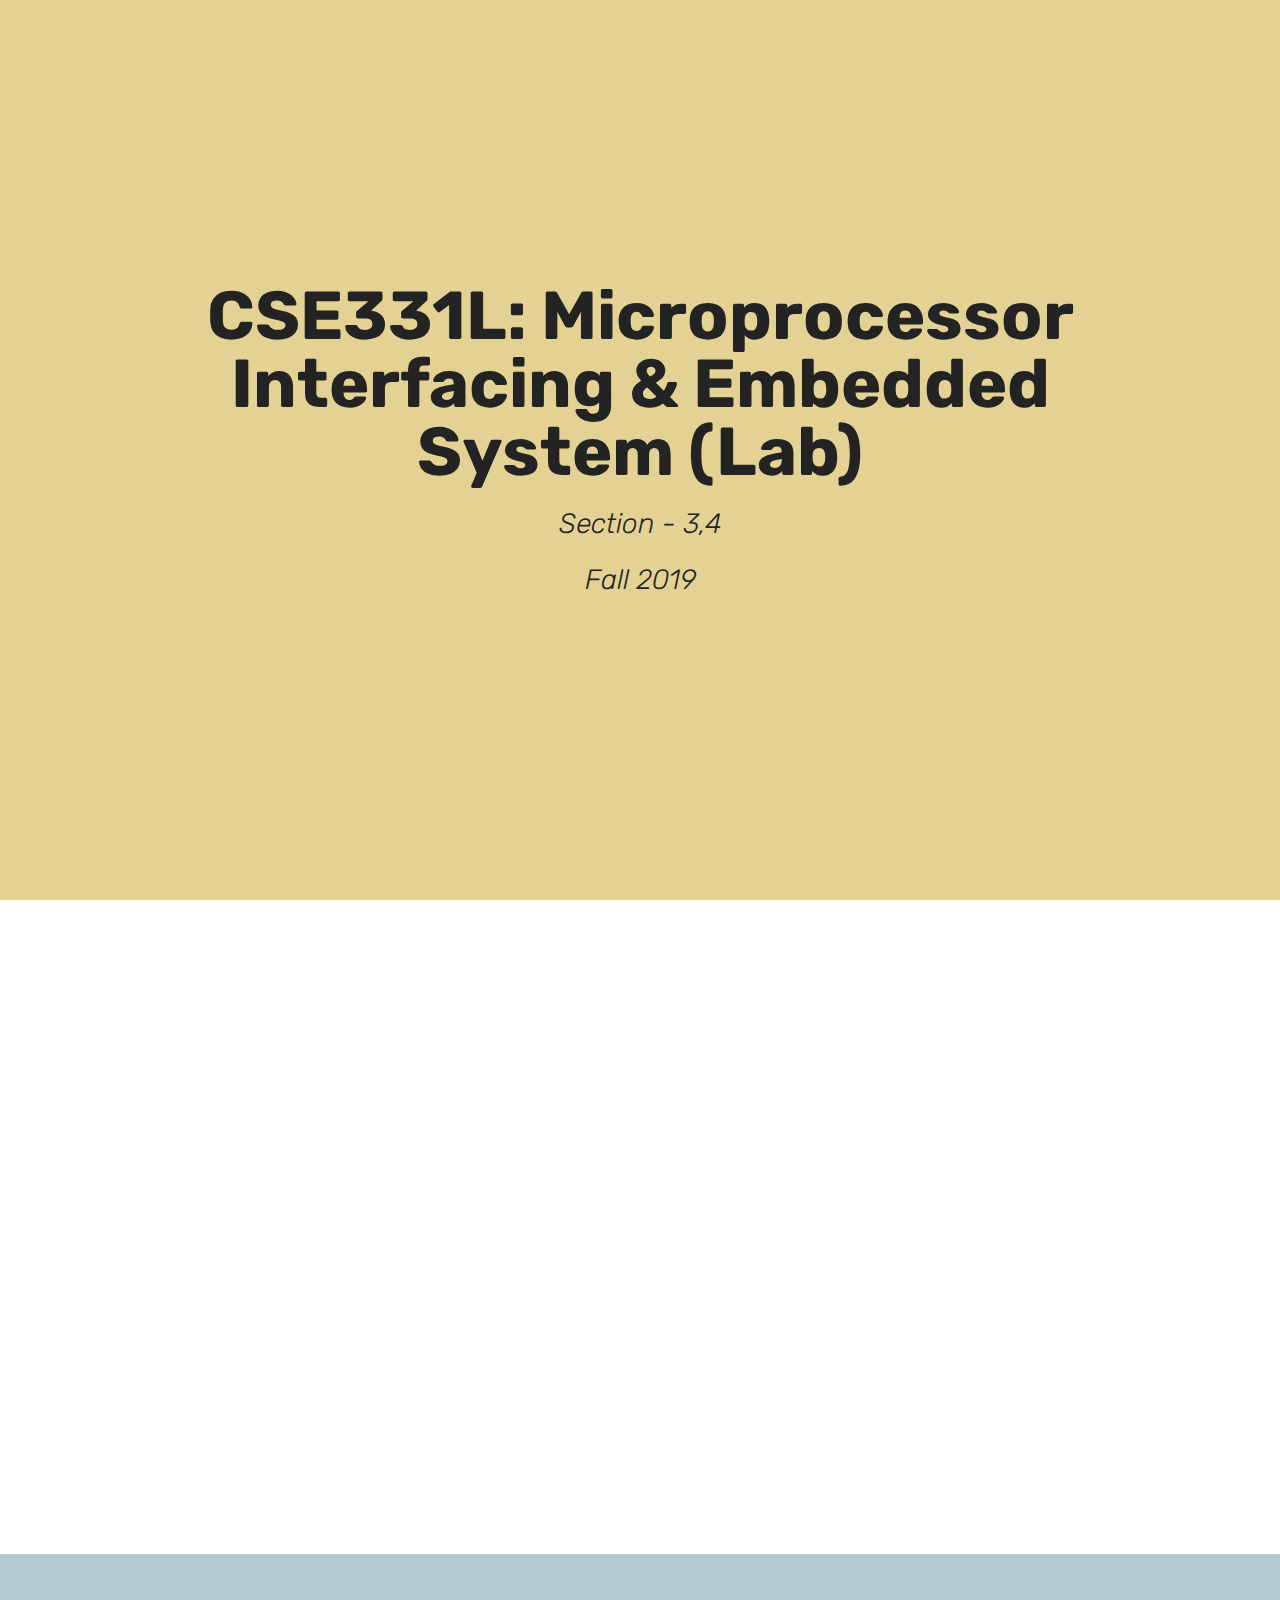
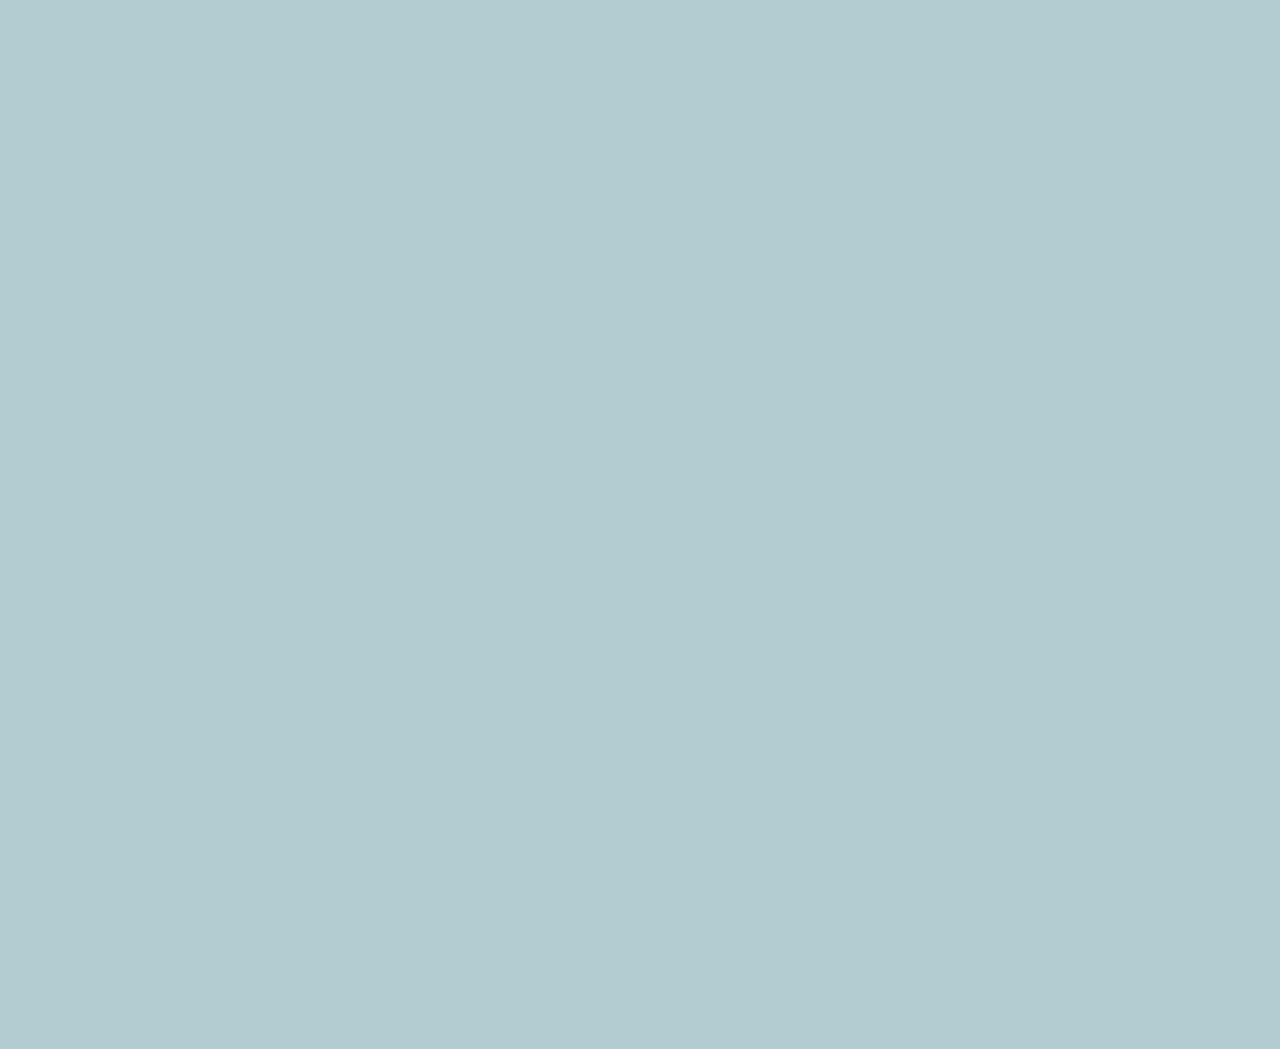
<file: index.html>
<!DOCTYPE html>
<html  >
<head>
  <!-- Site made with Mobirise Website Builder v4.10.15, https://mobirise.com -->
  <meta charset="UTF-8">
  <meta http-equiv="X-UA-Compatible" content="IE=edge">
  <meta name="generator" content="Mobirise v4.10.15, mobirise.com">
  <meta name="viewport" content="width=device-width, initial-scale=1, minimum-scale=1">
  <link rel="shortcut icon" href="assets/images/oracle-logo-history-128x72.png" type="image/x-icon">
  <meta name="description" content="Web Builder Description">
  
  <title>cse331</title>
  <link rel="stylesheet" href="assets/web/assets/mobirise-icons/mobirise-icons.css">
  <link rel="stylesheet" href="assets/bootstrap/css/bootstrap.min.css">
  <link rel="stylesheet" href="assets/bootstrap/css/bootstrap-grid.min.css">
  <link rel="stylesheet" href="assets/bootstrap/css/bootstrap-reboot.min.css">
  <link rel="stylesheet" href="assets/tether/tether.min.css">
  <link rel="stylesheet" href="assets/animatecss/animate.min.css">
  <link rel="stylesheet" href="assets/datatables/data-tables.bootstrap4.min.css">
  <link rel="stylesheet" href="assets/theme/css/style.css">
  <link rel="preload" as="style" href="assets/mobirise/css/mbr-additional.css"><link rel="stylesheet" href="assets/mobirise/css/mbr-additional.css" type="text/css">
  
  
  
</head>
<body>
  <section class="header1 cid-rDKdm00EmA mbr-fullscreen" id="header16-5">

    

    

    <div class="container">
        <div class="row justify-content-md-center">
            <div class="col-md-10 align-center">
                <h1 class="mbr-section-title mbr-bold pb-3 mbr-fonts-style display-1">CSE331L: Microprocessor Interfacing &amp; Embedded System (Lab)</h1>
                <h3 class="mbr-section-subtitle mbr-light pb-3 mbr-fonts-style display-2"><div><em>Section - 3,4</em></div><em><br></em><div><em>Fall 2019</em></div></h3>
                
                
            </div>
        </div>
    </div>

</section>

<section class="engine"><a href="https://mobirise.info/v">free html templates</a></section><section class="features11 cid-rDKiJt0KfY" id="features11-9">

    

    

    <div class="container">   
        <div class="col-md-12">
            <div class="media-container-row">
                <div class="mbr-figure m-auto" style="width: 50%;">
                    <img src="assets/images/aaneloy-558x556.jpg" alt="Mobirise" title="">
                </div>
                <div class=" align-left aside-content">
                    <h2 class="mbr-title pt-2 mbr-fonts-style display-2"><strong>Asif Ahmed Neloy</strong></h2>
                    <div class="mbr-section-text">
                        
                    </div>

                    <div class="block-content">
                        <div class="card p-3 pr-3">
                            <div class="media">
                                     
                                <div class="media-body">
                                    <h4 class="card-title mbr-fonts-style display-7">
                                        Website
                                    </h4>
                                </div>
                            </div>                

                            <div class="card-box">
                                <p class="block-text mbr-fonts-style display-7"><a href="https://aaneloy.netlify.com/">
                                   https://aaneloy.netlify.com/ 
                                </a></p>
                            </div>
                        </div>

                        <div class="card p-3 pr-3">
                            <div class="media">
                                     
                                <div class="media-body">
                                    <h4 class="card-title mbr-fonts-style display-7">
                                        Office Hours</h4>
                                </div>
                            </div>                

                            <div class="card-box">
                                <p class="block-text mbr-fonts-style display-7">Sunday (S) -&nbsp;12:10 pm – 2:30 pm <br>Tuesday (T) -&nbsp;12:10 pm – 2:30 pm <br>Saturday (A) - &nbsp;12:10 pm – 2:30 pm
<br><br><strong>Contact Info</strong><br><strong><a href="mailto:asif.neloy@northsouth.edu">asif.neloy@northsouth.edu</a><br></strong><strong><br></strong></p>
                            </div>
                        </div>
                    </div>
                </div>
            </div>
        </div> 
    </div>          
</section>

<section class="section-table cid-rDKgs9hWDp" id="table1-8">

  
  
  <div class="container container-table">
      <h2 class="mbr-section-title mbr-fonts-style align-center pb-3 display-2">Course Description:</h2>
      <h3 class="mbr-section-subtitle mbr-fonts-style align-center pb-5 mbr-light display-5">This course provides an introduction to the fundamental concept of microprocessor architecture and microprocessor based embedded systems. A basic idea of the internal and external architecture of the microprocessor 8086 will be provided followed by the physical pin diagram of microprocessor 8086. <br><br>The course will also cover the other peripheral devices of a microprocessor-based system i.e. RAM 6116, &nbsp;PIO &nbsp;8255 &nbsp;Controller &nbsp;and &nbsp;7-Segment &nbsp;Display. &nbsp;The course will then cover the programming languages for interfacing: Assembly language followed by Interrupt and data conversion algorithm. <br><br>A brief introduction to the Microcontroller 8051 will also be provided. Simulation software tool: emulator 8086 will be introduced in the laboratory classes for doing simulation-based project works. This course has separate mandatory laboratory session every week as CSE 331L.</h3>
      <div class="table-wrapper">
        <div class="container">
          <div class="row search">
            <div class="col-md-6"></div>
            <div class="col-md-6">
                <div class="dataTables_filter">
                  <label class="searchInfo mbr-fonts-style display-7">Search:</label>
                  <input class="form-control input-sm" disabled="">
                </div>
            </div>
          </div>
        </div>

        <div class="container scroll">
          <table class="table isSearch" cellspacing="0">
            <thead>
              <tr class="table-heads ">
                  
                  
                  
                  
              <th class="head-item mbr-fonts-style display-7">
                      Week</th><th class="head-item mbr-fonts-style display-7">
                      Lab</th><th class="head-item mbr-fonts-style display-7">
                      Syllabus</th></tr>
            </thead>

            <tbody>
              
              
              
              
            <tr> 
                
                
                
                
              <td class="body-item mbr-fonts-style display-7">Week 1</td><td class="body-item mbr-fonts-style display-7">Lab 1</td><td class="body-item mbr-fonts-style display-7">Introduce the Registers, Show the invalid and valid way of writing the assembly code.</td></tr><tr>
                
                
                
                
              <td class="body-item mbr-fonts-style display-7">Week 2</td><td class="body-item mbr-fonts-style display-7">Lab 2</td><td class="body-item mbr-fonts-style display-7">Introduce Basic MOV functions and the basic arithmetic, logical functions and interrupt</td></tr><tr>
                
                
                
                
              <td class="body-item mbr-fonts-style display-7">Week 3</td><td class="body-item mbr-fonts-style display-7">Lab 3</td><td class="body-item mbr-fonts-style display-7">String operations, Variable declarations, Arrays concept, LEA, OFFSET.</td></tr><tr>
                
                
                
                
              <td class="body-item mbr-fonts-style display-7">Week 4</td><td class="body-item mbr-fonts-style display-7">Lab 4</td><td class="body-item mbr-fonts-style display-7">Interrupt codes and using them for printing and getting input. Examples of the scrolling screen, <br>clear screen and etc.</td></tr><tr>
                
                
                
                
              <td class="body-item mbr-fonts-style display-7">Week 5</td><td class="body-item mbr-fonts-style display-7">Lab 5</td><td class="body-item mbr-fonts-style display-7">Do various problems using assembly code in emu8086, assign project. <br><strong>Midterm Exam</strong></td></tr><tr>
                
                
                
                
              <td class="body-item mbr-fonts-style display-7">Week 6</td><td class="body-item mbr-fonts-style display-7">Lab 6</td><td class="body-item mbr-fonts-style display-7">Microarchitecture</td></tr><tr>
                
                
                
                
              <td class="body-item mbr-fonts-style display-7">Week 7</td><td class="body-item mbr-fonts-style display-7">Lab 7</td><td class="body-item mbr-fonts-style display-7">ALU design, CU design, Register write/read, Memory write/read, Program Counter</td></tr><tr>
                
                
                
                
              <td class="body-item mbr-fonts-style display-7">Week 8</td><td class="body-item mbr-fonts-style display-7">Lab 8</td><td class="body-item mbr-fonts-style display-7">Introduce the Implemented Microprocessor and its workflow and assign a project.</td></tr><tr>
                
                
                
                
              <td class="body-item mbr-fonts-style display-7">Week 9</td><td class="body-item mbr-fonts-style display-7">Lab 9</td><td class="body-item mbr-fonts-style display-7"><strong>Final</strong></td></tr></tbody>
          </table>
        </div>
        <div class="container table-info-container">
          <div class="row info">
            <div class="col-md-6">
              <div class="dataTables_info mbr-fonts-style display-7">
                <span class="infoBefore">Showing</span>
                <span class="inactive infoRows"></span>
                <span class="infoAfter">entries</span>
                <span class="infoFilteredBefore">(filtered from</span>
                <span class="inactive infoRows"></span>
                <span class="infoFilteredAfter"> total entries)</span>
              </div>
            </div>
            <div class="col-md-6"></div>
          </div>
        </div>
      </div>
    </div>
</section>


  <script src="assets/web/assets/jquery/jquery.min.js"></script>
  <script src="assets/popper/popper.min.js"></script>
  <script src="assets/bootstrap/js/bootstrap.min.js"></script>
  <script src="assets/tether/tether.min.js"></script>
  <script src="assets/smoothscroll/smooth-scroll.js"></script>
  <script src="assets/viewportchecker/jquery.viewportchecker.js"></script>
  <script src="assets/datatables/jquery.data-tables.min.js"></script>
  <script src="assets/datatables/data-tables.bootstrap4.min.js"></script>
  <script src="assets/theme/js/script.js"></script>
  
  
 <div id="scrollToTop" class="scrollToTop mbr-arrow-up"><a style="text-align: center;"><i class="mbr-arrow-up-icon mbr-arrow-up-icon-cm cm-icon cm-icon-smallarrow-up"></i></a></div>
    <input name="animation" type="hidden">
  </body>
</html>
</file>
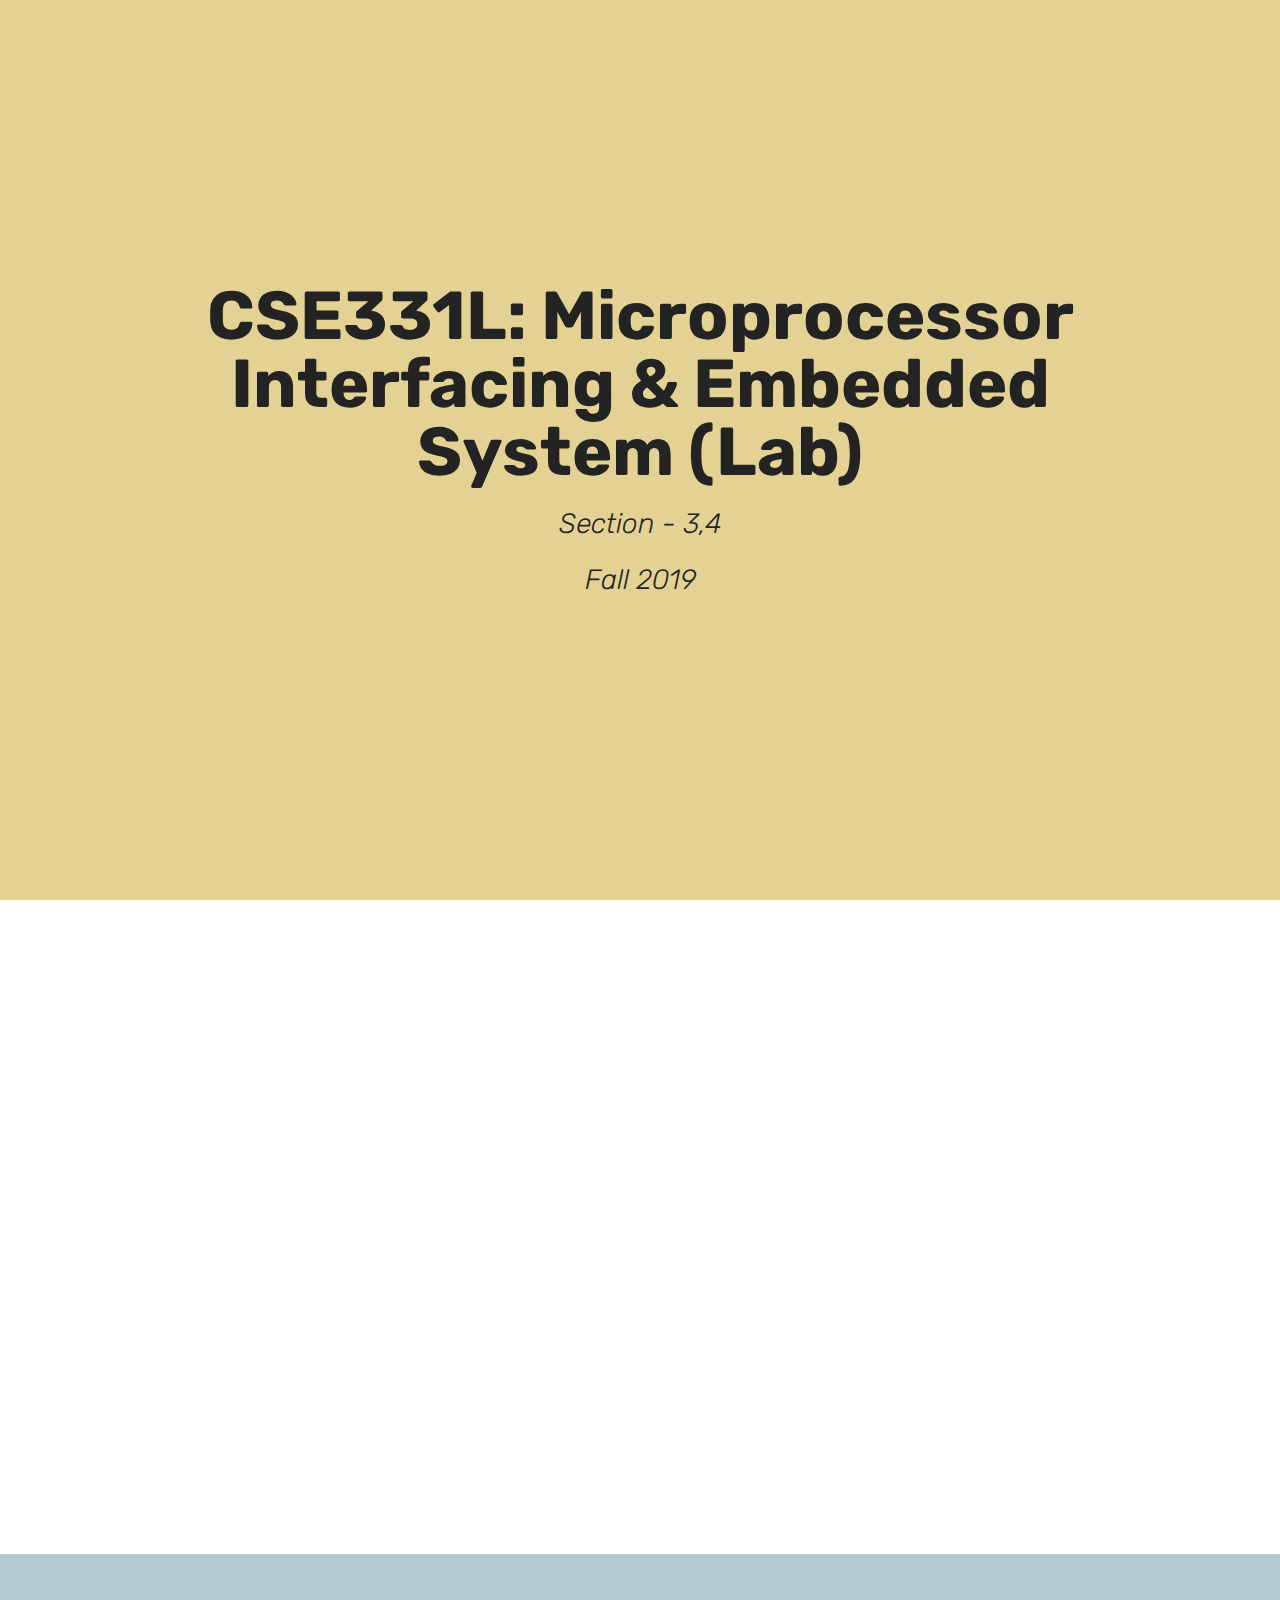
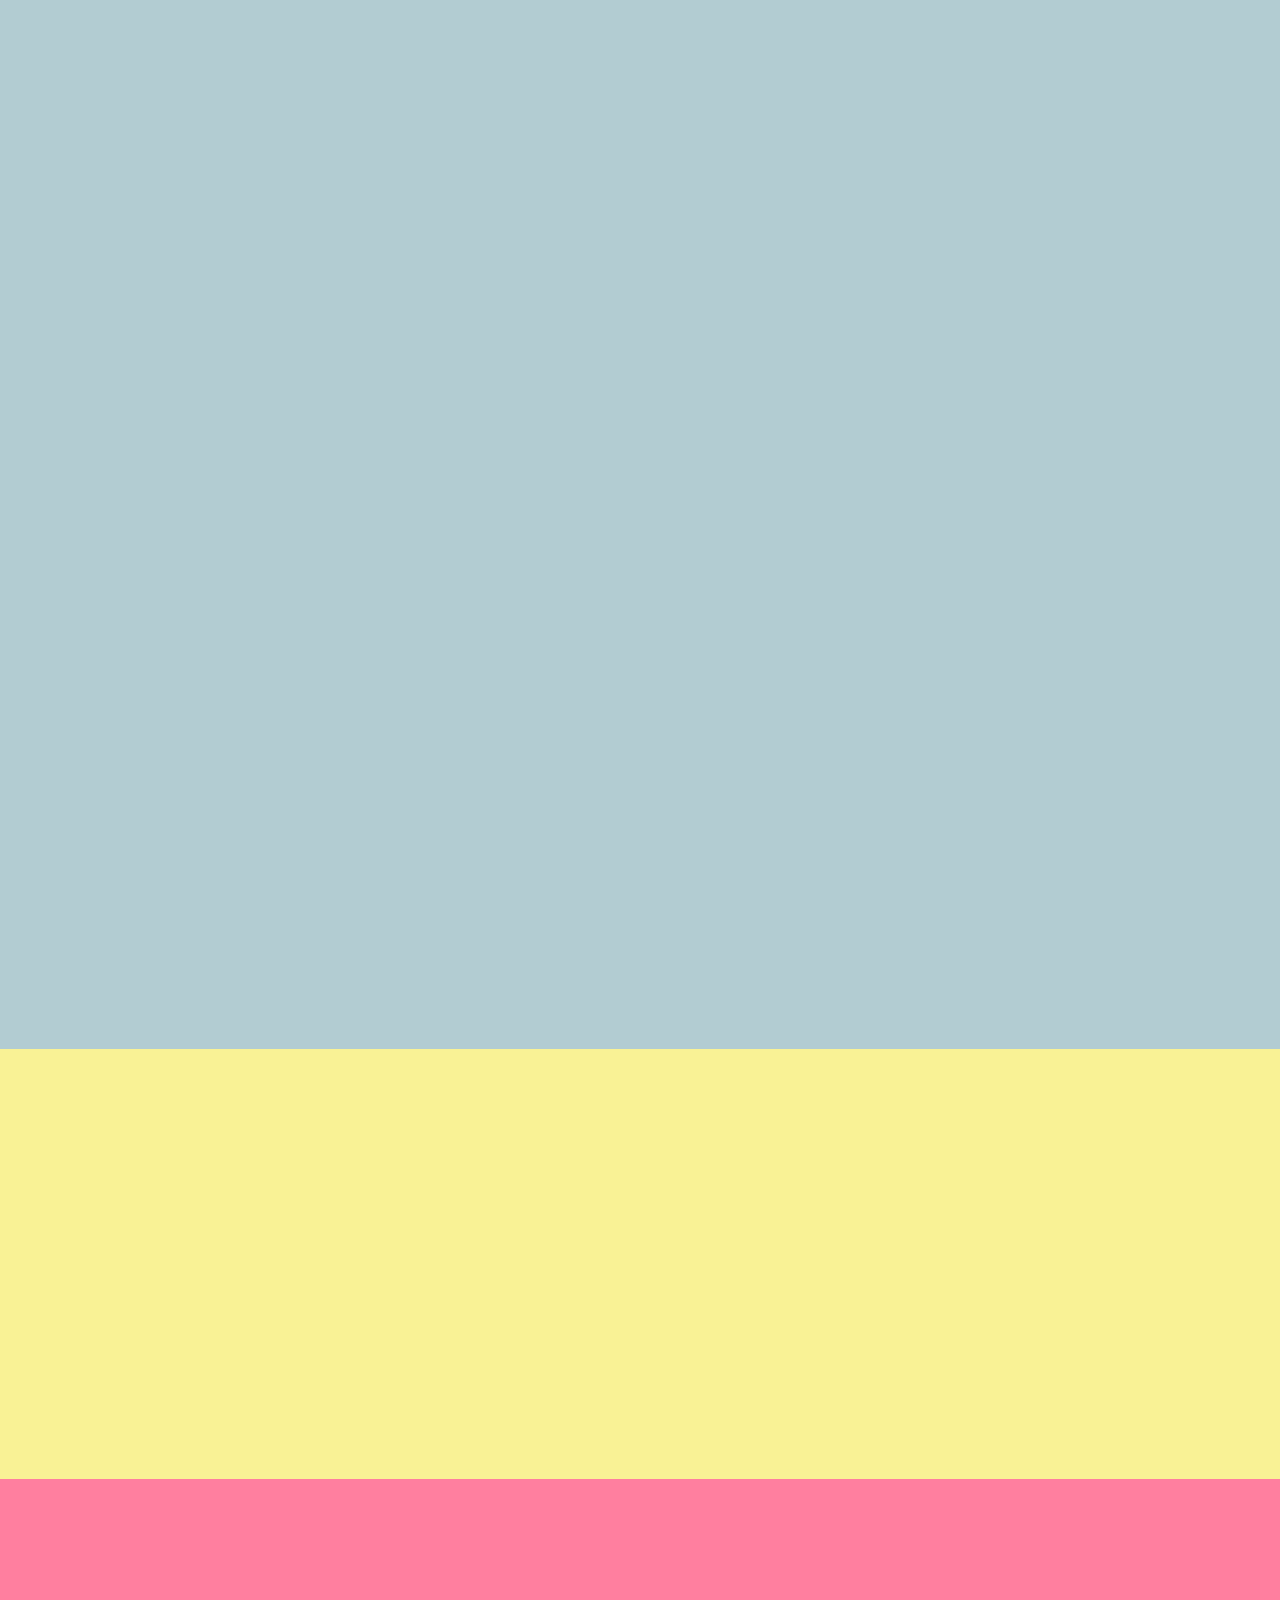
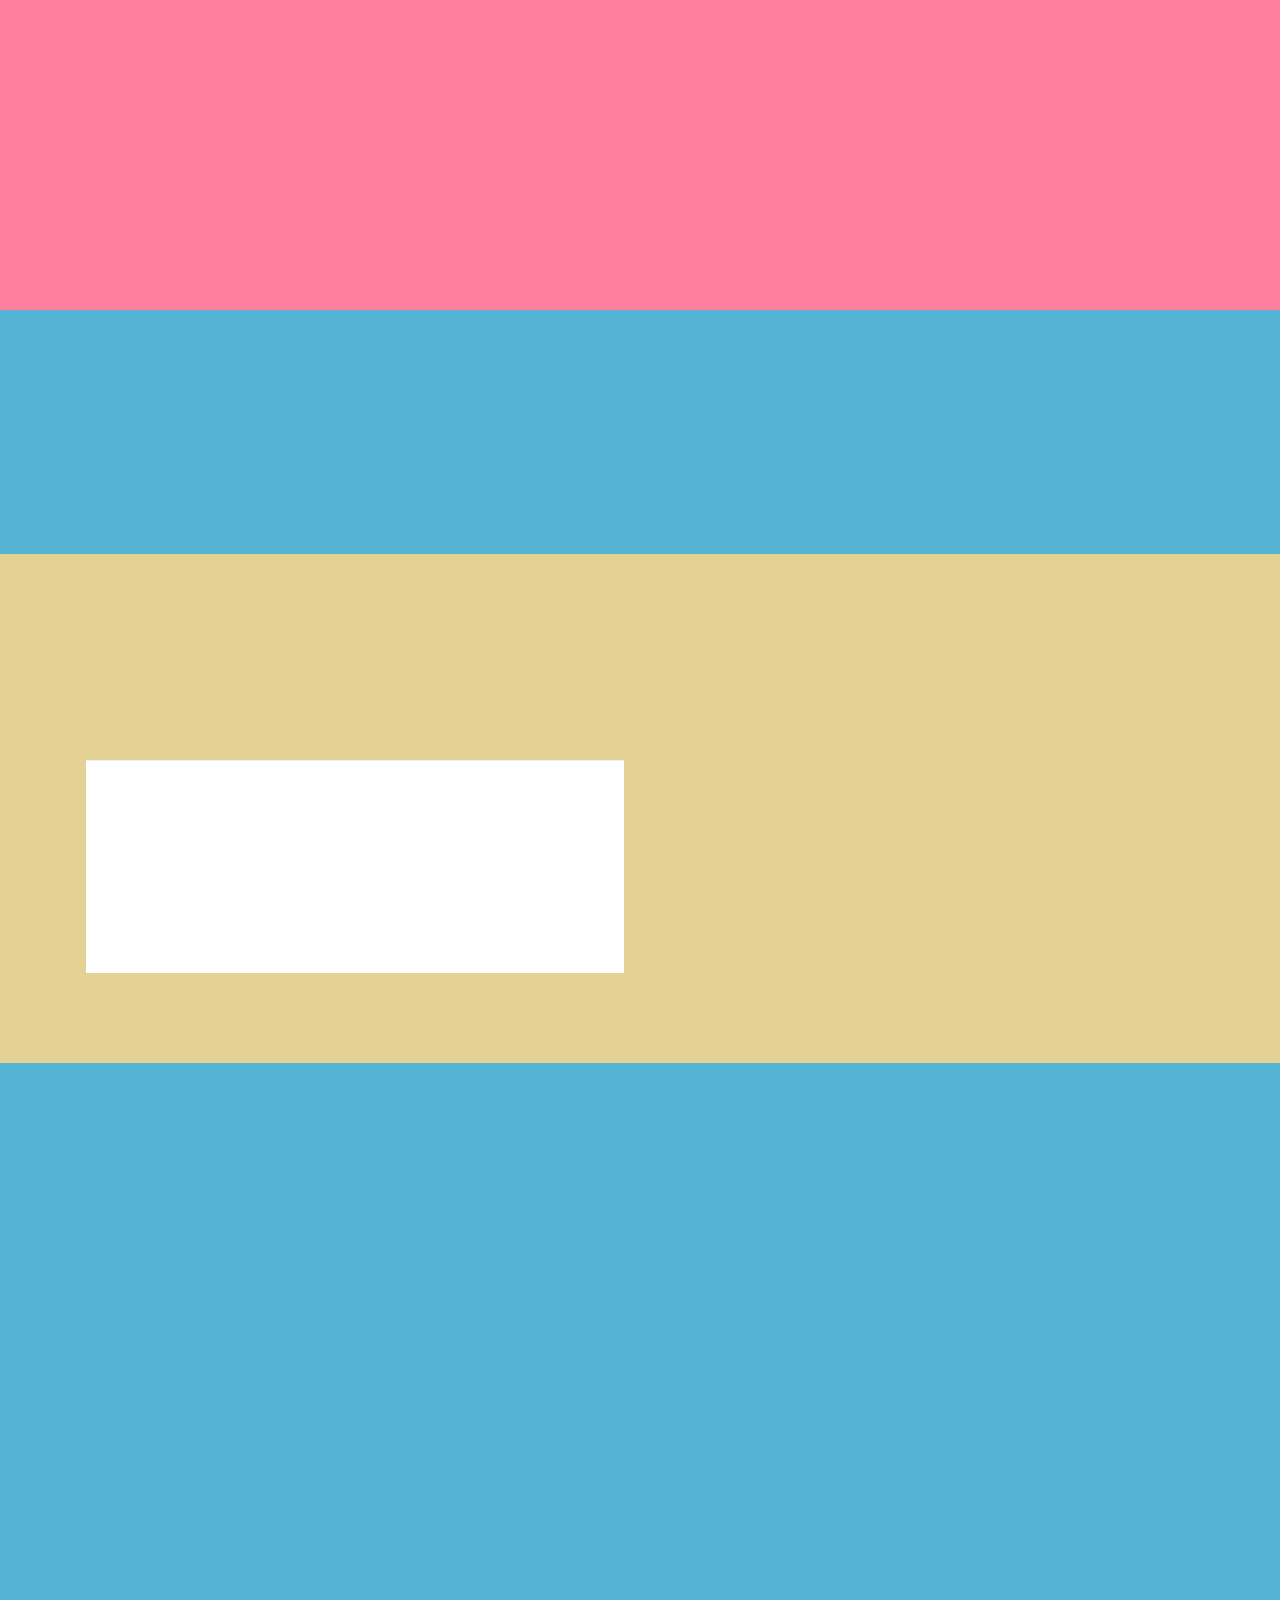
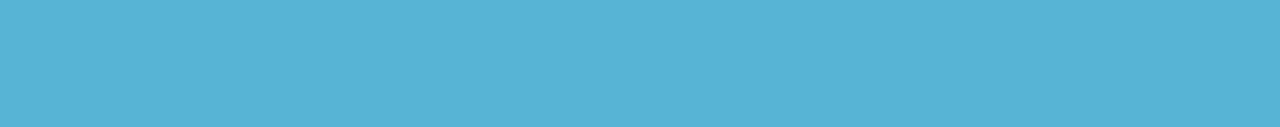
<file: aaneloy_CSE115L_Fall19.html>
<!DOCTYPE html>
<html  >
<head>
  <!-- Site made with Mobirise Website Builder v4.10.15, https://mobirise.com -->
  <meta charset="UTF-8">
  <meta http-equiv="X-UA-Compatible" content="IE=edge">
  <meta name="generator" content="Mobirise v4.10.15, mobirise.com">
  <meta name="viewport" content="width=device-width, initial-scale=1, minimum-scale=1">
  <link rel="shortcut icon" href="assets/images/oracle-logo-history-128x72.png" type="image/x-icon">
  <meta name="description" content="">
  
  <title>aaneloy_CSE115L_Fall19</title>
  <link rel="stylesheet" href="assets/web/assets/mobirise-icons/mobirise-icons.css">
  <link rel="stylesheet" href="assets/bootstrap/css/bootstrap.min.css">
  <link rel="stylesheet" href="assets/bootstrap/css/bootstrap-grid.min.css">
  <link rel="stylesheet" href="assets/bootstrap/css/bootstrap-reboot.min.css">
  <link rel="stylesheet" href="assets/tether/tether.min.css">
  <link rel="stylesheet" href="assets/animatecss/animate.min.css">
  <link rel="stylesheet" href="assets/datatables/data-tables.bootstrap4.min.css">
  <link rel="stylesheet" href="assets/theme/css/style.css">
  <link rel="preload" as="style" href="assets/mobirise/css/mbr-additional.css"><link rel="stylesheet" href="assets/mobirise/css/mbr-additional.css" type="text/css">
  
  
  
</head>
<body>
  <section class="header1 cid-rEWFrKPcDf mbr-fullscreen" id="header16-y">

    

    

    <div class="container">
        <div class="row justify-content-md-center">
            <div class="col-md-10 align-center">
                <h1 class="mbr-section-title mbr-bold pb-3 mbr-fonts-style display-1">CSE331L: Microprocessor Interfacing &amp; Embedded System (Lab)</h1>
                <h3 class="mbr-section-subtitle mbr-light pb-3 mbr-fonts-style display-2"><div><em>Section - 3,4</em></div><em><br></em><div><em>Fall 2019</em></div></h3>
                
                
            </div>
        </div>
    </div>

</section>

<section class="engine"><a href="https://mobirise.info/f">easy site maker</a></section><section class="features11 cid-rEWFrLpa1v" id="features11-z">

    

    

    <div class="container">   
        <div class="col-md-12">
            <div class="media-container-row">
                <div class="mbr-figure m-auto" style="width: 50%;">
                    <img src="assets/images/aaneloy-558x556.jpg" alt="Mobirise" title="">
                </div>
                <div class=" align-left aside-content">
                    <h2 class="mbr-title pt-2 mbr-fonts-style display-2"><strong>Asif Ahmed Neloy</strong></h2>
                    <div class="mbr-section-text">
                        
                    </div>

                    <div class="block-content">
                        <div class="card p-3 pr-3">
                            <div class="media">
                                     
                                <div class="media-body">
                                    <h4 class="card-title mbr-fonts-style display-7">
                                        Website
                                    </h4>
                                </div>
                            </div>                

                            <div class="card-box">
                                <p class="block-text mbr-fonts-style display-7"><a href="https://aaneloy.netlify.com/">
                                   https://aaneloy.netlify.com/ 
                                </a></p>
                            </div>
                        </div>

                        <div class="card p-3 pr-3">
                            <div class="media">
                                     
                                <div class="media-body">
                                    <h4 class="card-title mbr-fonts-style display-7">
                                        Office Hours</h4>
                                </div>
                            </div>                

                            <div class="card-box">
                                <p class="block-text mbr-fonts-style display-7">Sunday (S) -&nbsp;12:10 pm – 2:30 pm <br>Tuesday (T) -&nbsp;12:10 pm – 2:30 pm <br>Saturday (A) - &nbsp;12:10 pm – 2:30 pm
<br><br><strong>Contact Info</strong><br><strong><a href="mailto:asif.neloy@northsouth.edu">asif.neloy@northsouth.edu</a><br></strong><strong><br></strong></p>
                            </div>
                        </div>
                    </div>
                </div>
            </div>
        </div> 
    </div>          
</section>

<section class="section-table cid-rEWFrMvktn" id="table1-10">

  
  
  <div class="container container-table">
      <h2 class="mbr-section-title mbr-fonts-style align-center pb-3 display-2">Course Description:</h2>
      <h3 class="mbr-section-subtitle mbr-fonts-style align-center pb-5 mbr-light display-5">This course provides an introduction to the fundamental concept of microprocessor architecture and microprocessor based embedded systems. A basic idea of the internal and external architecture of the microprocessor 8086 will be provided followed by the physical pin diagram of microprocessor 8086. <br><br>The course will also cover the other peripheral devices of a microprocessor-based system i.e. RAM 6116, &nbsp;PIO &nbsp;8255 &nbsp;Controller &nbsp;and &nbsp;7-Segment &nbsp;Display. &nbsp;The course will then cover the programming languages for interfacing: Assembly language followed by Interrupt and data conversion algorithm. <br><br>A brief introduction to the Microcontroller 8051 will also be provided. Simulation software tool: emulator 8086 will be introduced in the laboratory classes for doing simulation-based project works. This course has separate mandatory laboratory session every week as CSE 331L.</h3>
      <div class="table-wrapper">
        <div class="container">
          <div class="row search">
            <div class="col-md-6"></div>
            <div class="col-md-6">
                <div class="dataTables_filter">
                  <label class="searchInfo mbr-fonts-style display-7">Search:</label>
                  <input class="form-control input-sm" disabled="">
                </div>
            </div>
          </div>
        </div>

        <div class="container scroll">
          <table class="table isSearch" cellspacing="0">
            <thead>
              <tr class="table-heads ">
                  
                  
                  
                  
              <th class="head-item mbr-fonts-style display-7">
                      Week</th><th class="head-item mbr-fonts-style display-7">
                      Lab</th><th class="head-item mbr-fonts-style display-7">
                      Syllabus</th></tr>
            </thead>

            <tbody>
              
              
              
              
            <tr> 
                
                
                
                
              <td class="body-item mbr-fonts-style display-7">Week 1</td><td class="body-item mbr-fonts-style display-7">Lab 1</td><td class="body-item mbr-fonts-style display-7">Introduce the Registers, Show the invalid and valid way of writing the assembly code.</td></tr><tr>
                
                
                
                
              <td class="body-item mbr-fonts-style display-7">Week 2</td><td class="body-item mbr-fonts-style display-7">Lab 2</td><td class="body-item mbr-fonts-style display-7">Introduce Basic MOV functions and the basic arithmetic, logical functions and interrupt</td></tr><tr>
                
                
                
                
              <td class="body-item mbr-fonts-style display-7">Week 3</td><td class="body-item mbr-fonts-style display-7">Lab 3</td><td class="body-item mbr-fonts-style display-7">String operations, Variable declarations, Arrays concept, LEA, OFFSET.</td></tr><tr>
                
                
                
                
              <td class="body-item mbr-fonts-style display-7">Week 4</td><td class="body-item mbr-fonts-style display-7">Lab 4</td><td class="body-item mbr-fonts-style display-7">Interrupt codes and using them for printing and getting input. Examples of the scrolling screen, <br>clear screen and etc.</td></tr><tr>
                
                
                
                
              <td class="body-item mbr-fonts-style display-7">Week 5</td><td class="body-item mbr-fonts-style display-7">Lab 5</td><td class="body-item mbr-fonts-style display-7">Do various problems using assembly code in emu8086, assign project. <br><strong>Midterm Exam</strong></td></tr><tr>
                
                
                
                
              <td class="body-item mbr-fonts-style display-7">Week 6</td><td class="body-item mbr-fonts-style display-7">Lab 6</td><td class="body-item mbr-fonts-style display-7">Microarchitecture</td></tr><tr>
                
                
                
                
              <td class="body-item mbr-fonts-style display-7">Week 7</td><td class="body-item mbr-fonts-style display-7">Lab 7</td><td class="body-item mbr-fonts-style display-7">ALU design, CU design, Register write/read, Memory write/read, Program Counter</td></tr><tr>
                
                
                
                
              <td class="body-item mbr-fonts-style display-7">Week 8</td><td class="body-item mbr-fonts-style display-7">Lab 8</td><td class="body-item mbr-fonts-style display-7">Introduce the Implemented Microprocessor and its workflow and assign a project.</td></tr><tr>
                
                
                
                
              <td class="body-item mbr-fonts-style display-7">Week 9</td><td class="body-item mbr-fonts-style display-7">Lab 9</td><td class="body-item mbr-fonts-style display-7"><strong>Final</strong></td></tr></tbody>
          </table>
        </div>
        <div class="container table-info-container">
          <div class="row info">
            <div class="col-md-6">
              <div class="dataTables_info mbr-fonts-style display-7">
                <span class="infoBefore">Showing</span>
                <span class="inactive infoRows"></span>
                <span class="infoAfter">entries</span>
                <span class="infoFilteredBefore">(filtered from</span>
                <span class="inactive infoRows"></span>
                <span class="infoFilteredAfter"> total entries)</span>
              </div>
            </div>
            <div class="col-md-6"></div>
          </div>
        </div>
      </div>
    </div>
</section>

<section class="section-table cid-rEWFrOL2L1" id="table1-11">

  
  
  <div class="container container-table">
      <h2 class="mbr-section-title mbr-fonts-style align-center pb-3 display-2">
          Marks (Section 3)</h2>
      
      <div class="table-wrapper">
        <div class="container">
          <div class="row search">
            <div class="col-md-6"></div>
            <div class="col-md-6">
                <div class="dataTables_filter">
                  <label class="searchInfo mbr-fonts-style display-7">Search:</label>
                  <input class="form-control input-sm" disabled="">
                </div>
            </div>
          </div>
        </div>

        <div class="container scroll">
          <table class="table isSearch" cellspacing="0">
            <thead>
              <tr class="table-heads ">
                  
                  
                  
                  
              <th class="head-item mbr-fonts-style display-7">ID</th><th class="head-item mbr-fonts-style display-7">Lab Assessment</th><th class="head-item mbr-fonts-style display-7">Quiz</th><th class="head-item mbr-fonts-style display-7">Midterm</th><th class="head-item mbr-fonts-style display-7">Project</th><th class="head-item mbr-fonts-style display-7">Final</th><th class="head-item mbr-fonts-style display-7">Total</th></tr>
            </thead>

            <tbody>
              
              
              
              
            <tr> 
                
                
                
                
              <td class="body-item mbr-fonts-style display-7"></td><td class="body-item mbr-fonts-style display-7"></td><td class="body-item mbr-fonts-style display-7"></td><td class="body-item mbr-fonts-style display-7"></td><td class="body-item mbr-fonts-style display-7"></td><td class="body-item mbr-fonts-style display-7"></td><td class="body-item mbr-fonts-style display-7"></td></tr></tbody>
          </table>
        </div>
        <div class="container table-info-container">
          <div class="row info">
            <div class="col-md-6">
              <div class="dataTables_info mbr-fonts-style display-7">
                <span class="infoBefore">Showing</span>
                <span class="inactive infoRows"></span>
                <span class="infoAfter">entries</span>
                <span class="infoFilteredBefore">(filtered from</span>
                <span class="inactive infoRows"></span>
                <span class="infoFilteredAfter"> total entries)</span>
              </div>
            </div>
            <div class="col-md-6"></div>
          </div>
        </div>
      </div>
    </div>
</section>

<section class="section-table cid-rEWFrQvp2O" id="table1-12">

  
  
  <div class="container container-table">
      <h2 class="mbr-section-title mbr-fonts-style align-center pb-3 display-2">
          Marks (Section 4)</h2>
      
      <div class="table-wrapper">
        <div class="container">
          <div class="row search">
            <div class="col-md-6"></div>
            <div class="col-md-6">
                <div class="dataTables_filter">
                  <label class="searchInfo mbr-fonts-style display-7">Search:</label>
                  <input class="form-control input-sm" disabled="">
                </div>
            </div>
          </div>
        </div>

        <div class="container scroll">
          <table class="table isSearch" cellspacing="0">
            <thead>
              <tr class="table-heads ">
                  
                  
                  
                  
              <th class="head-item mbr-fonts-style display-7">ID</th><th class="head-item mbr-fonts-style display-7">Lab Assessment</th><th class="head-item mbr-fonts-style display-7">Quiz</th><th class="head-item mbr-fonts-style display-7">Midterm</th><th class="head-item mbr-fonts-style display-7">Project</th><th class="head-item mbr-fonts-style display-7">Final</th><th class="head-item mbr-fonts-style display-7">Total</th></tr>
            </thead>

            <tbody>
              
              
              
              
            <tr> 
                
                
                
                
              <td class="body-item mbr-fonts-style display-7"></td><td class="body-item mbr-fonts-style display-7"></td><td class="body-item mbr-fonts-style display-7"></td><td class="body-item mbr-fonts-style display-7"></td><td class="body-item mbr-fonts-style display-7"></td><td class="body-item mbr-fonts-style display-7"></td><td class="body-item mbr-fonts-style display-7"></td></tr></tbody>
          </table>
        </div>
        <div class="container table-info-container">
          <div class="row info">
            <div class="col-md-6">
              <div class="dataTables_info mbr-fonts-style display-7">
                <span class="infoBefore">Showing</span>
                <span class="inactive infoRows"></span>
                <span class="infoAfter">entries</span>
                <span class="infoFilteredBefore">(filtered from</span>
                <span class="inactive infoRows"></span>
                <span class="infoFilteredAfter"> total entries)</span>
              </div>
            </div>
            <div class="col-md-6"></div>
          </div>
        </div>
      </div>
    </div>
</section>

<section class="mbr-section article content1 cid-rEWFrSn95n" id="content2-13">

     

    <div class="container">
        <div class="media-container-row">
            <div class="mbr-text col-12 col-md-8 mbr-fonts-style display-1">
                <blockquote><p><strong>Notice</strong></p><p><strong><br></strong></p></blockquote>
            </div>
        </div>
    </div>
</section>

<section class="services3 cid-rEWFrSTzAi" id="services3-14">
    <!---->
    
    <!---->
    <!--Overlay-->
    
    <!--Container-->
    <div class="container">
        <div class="row">
            <!--Titles-->
            <div class="title pb-5 col-12">
                <h2 class="align-left mbr-fonts-style display-1">
                    Resources</h2>
                
            </div>
            <!--Card-1-->
            <div class="card px-3 col-12 col-md-6">
                <div class="card-wrapper media-container-row media-container-row">
                    <div class="card-box">
                        <div class="top-line pb-1">
                            <h4 class="card-title mbr-fonts-style display-5"><a href="assets/files/CSE331L_Course_Outline_Fall_2019.pdf" target="_blank">Course Outline</a><br><a href="assets/files/CSE331L_Course_Outline_Fall_2019.pdf" target="_blank"><br></a>Lab Manuals<br><br>&nbsp; &nbsp; &nbsp; &nbsp; &nbsp;1. <a href="assets/files/CSE331L_1.pdf" target="_blank">Lab 1</a> (<a href="assets/files/CSE331L_1_Task.pdf" target="_blank">Task_1</a>)<br>&nbsp; &nbsp; &nbsp; &nbsp; &nbsp;2. Lab 2</h4>
                            <p class="mbr-text card-title cost mbr-fonts-style m-0 display-5"></p>
                        </div>
                        <div class="bottom-line">
                            
                        </div>
                    </div>
                </div>
            </div>
            <!--Card-2-->
            
            <!--Card-3-->
            
            <!--Card-4-->
            
            <!--Card-5-->
            
            <!--Card-6-->
            
            <!--Card-7-->
            
            <!--Card-8-->
            
            <!--Card-9-->
            
            <!--Card-10-->
            
            <!--Card-11-->
            
            <!--Card-12-->
            
        </div>
    </div>
</section>

<section class="mbr-section form1 cid-rEWFrUDLcm" id="form1-15">

    

    
    <div class="container">
        <div class="row justify-content-center">
            <div class="title col-12 col-lg-8">
                <h2 class="mbr-section-title align-center pb-3 mbr-fonts-style display-2">
                    CONTACT FORM
                </h2>
                
            </div>
        </div>
    </div>
    <div class="container">
        <div class="row justify-content-center">
            <div class="media-container-column col-lg-8" data-form-type="formoid">
                <!---Formbuilder Form--->
                <form action="https://mobirise.com/" method="POST" class="mbr-form form-with-styler" data-form-title="Mobirise Form"><input type="hidden" name="email" data-form-email="true" value="3sNLmJJoRpMK9mqAfOWPiSoWisj7InB35blToTpF3ygGvmqSIcuo8kZuKEQ9uhnoIQyT30Vt+SaOUNqtXccB3y3QPA4JUQGpXo81VVTZPyifKYG3sX0Vkd+jDN1R1Nzd">
                    <div class="row">
                        <div hidden="hidden" data-form-alert="" class="alert alert-success col-12">Thanks for the message. I will reach out soon</div>
                        <div hidden="hidden" data-form-alert-danger="" class="alert alert-danger col-12">
                        </div>
                    </div>
                    <div class="dragArea row">
                        <div class="col-md-4  form-group" data-for="name">
                            <label for="name-form1-15" class="form-control-label mbr-fonts-style display-7">Name</label>
                            <input type="text" name="name" data-form-field="Name" required="required" class="form-control display-7" id="name-form1-15">
                        </div>
                        <div class="col-md-4  form-group" data-for="email">
                            <label for="email-form1-15" class="form-control-label mbr-fonts-style display-7">Email</label>
                            <input type="email" name="email" data-form-field="Email" required="required" class="form-control display-7" id="email-form1-15">
                        </div>
                        
                        <div data-for="message" class="col-md-12 form-group">
                            <label for="message-form1-15" class="form-control-label mbr-fonts-style display-7">Message</label>
                            <textarea name="message" data-form-field="Message" class="form-control display-7" id="message-form1-15"></textarea>
                        </div>
                        <div class="col-md-12 input-group-btn align-center">
                            <button type="submit" class="btn btn-primary btn-form display-4">SEND FORM</button>
                        </div>
                    </div>
                </form><!---Formbuilder Form--->
            </div>
        </div>
    </div>
</section>


  <script src="assets/web/assets/jquery/jquery.min.js"></script>
  <script src="assets/popper/popper.min.js"></script>
  <script src="assets/bootstrap/js/bootstrap.min.js"></script>
  <script src="assets/smoothscroll/smooth-scroll.js"></script>
  <script src="assets/tether/tether.min.js"></script>
  <script src="assets/viewportchecker/jquery.viewportchecker.js"></script>
  <script src="assets/datatables/jquery.data-tables.min.js"></script>
  <script src="assets/datatables/data-tables.bootstrap4.min.js"></script>
  <script src="assets/theme/js/script.js"></script>
  <script src="assets/formoid/formoid.min.js"></script>
  
  
 <div id="scrollToTop" class="scrollToTop mbr-arrow-up"><a style="text-align: center;"><i class="mbr-arrow-up-icon mbr-arrow-up-icon-cm cm-icon cm-icon-smallarrow-up"></i></a></div>
    <input name="animation" type="hidden">
  </body>
</html>
</file>
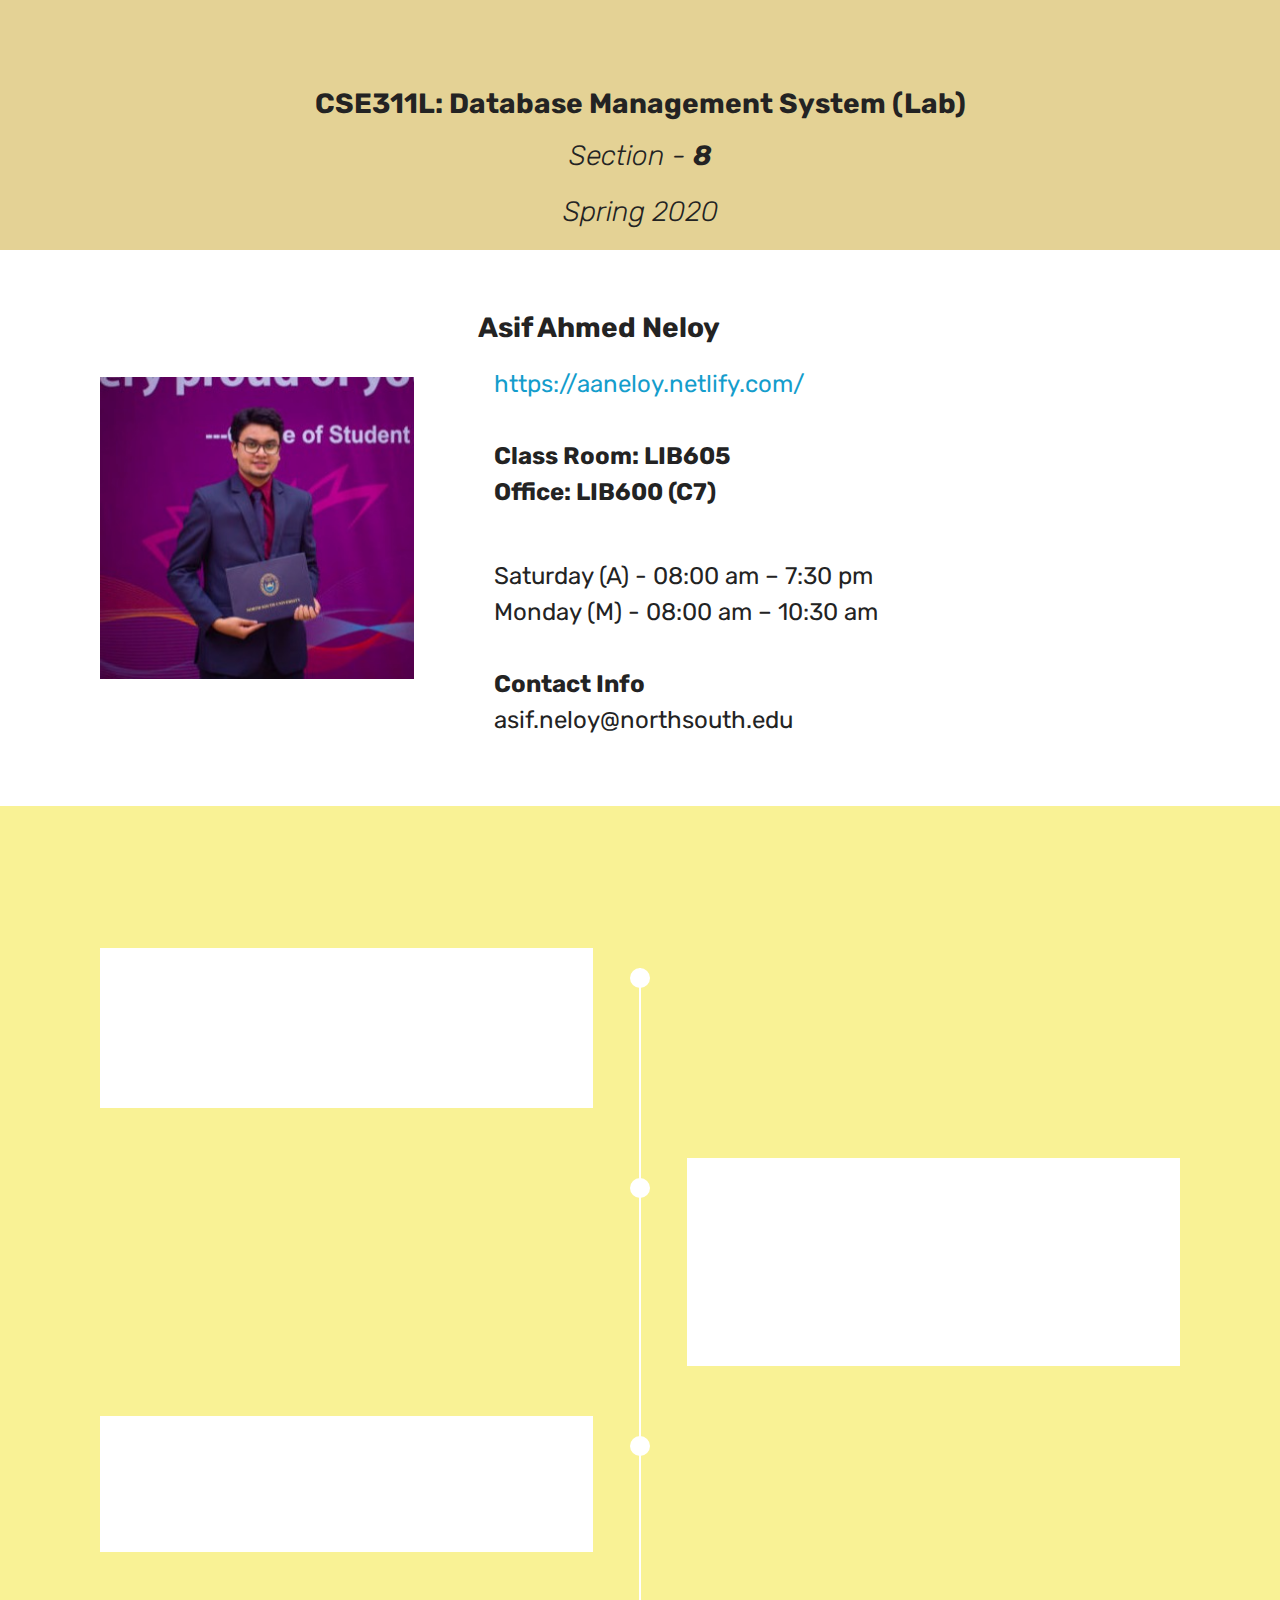
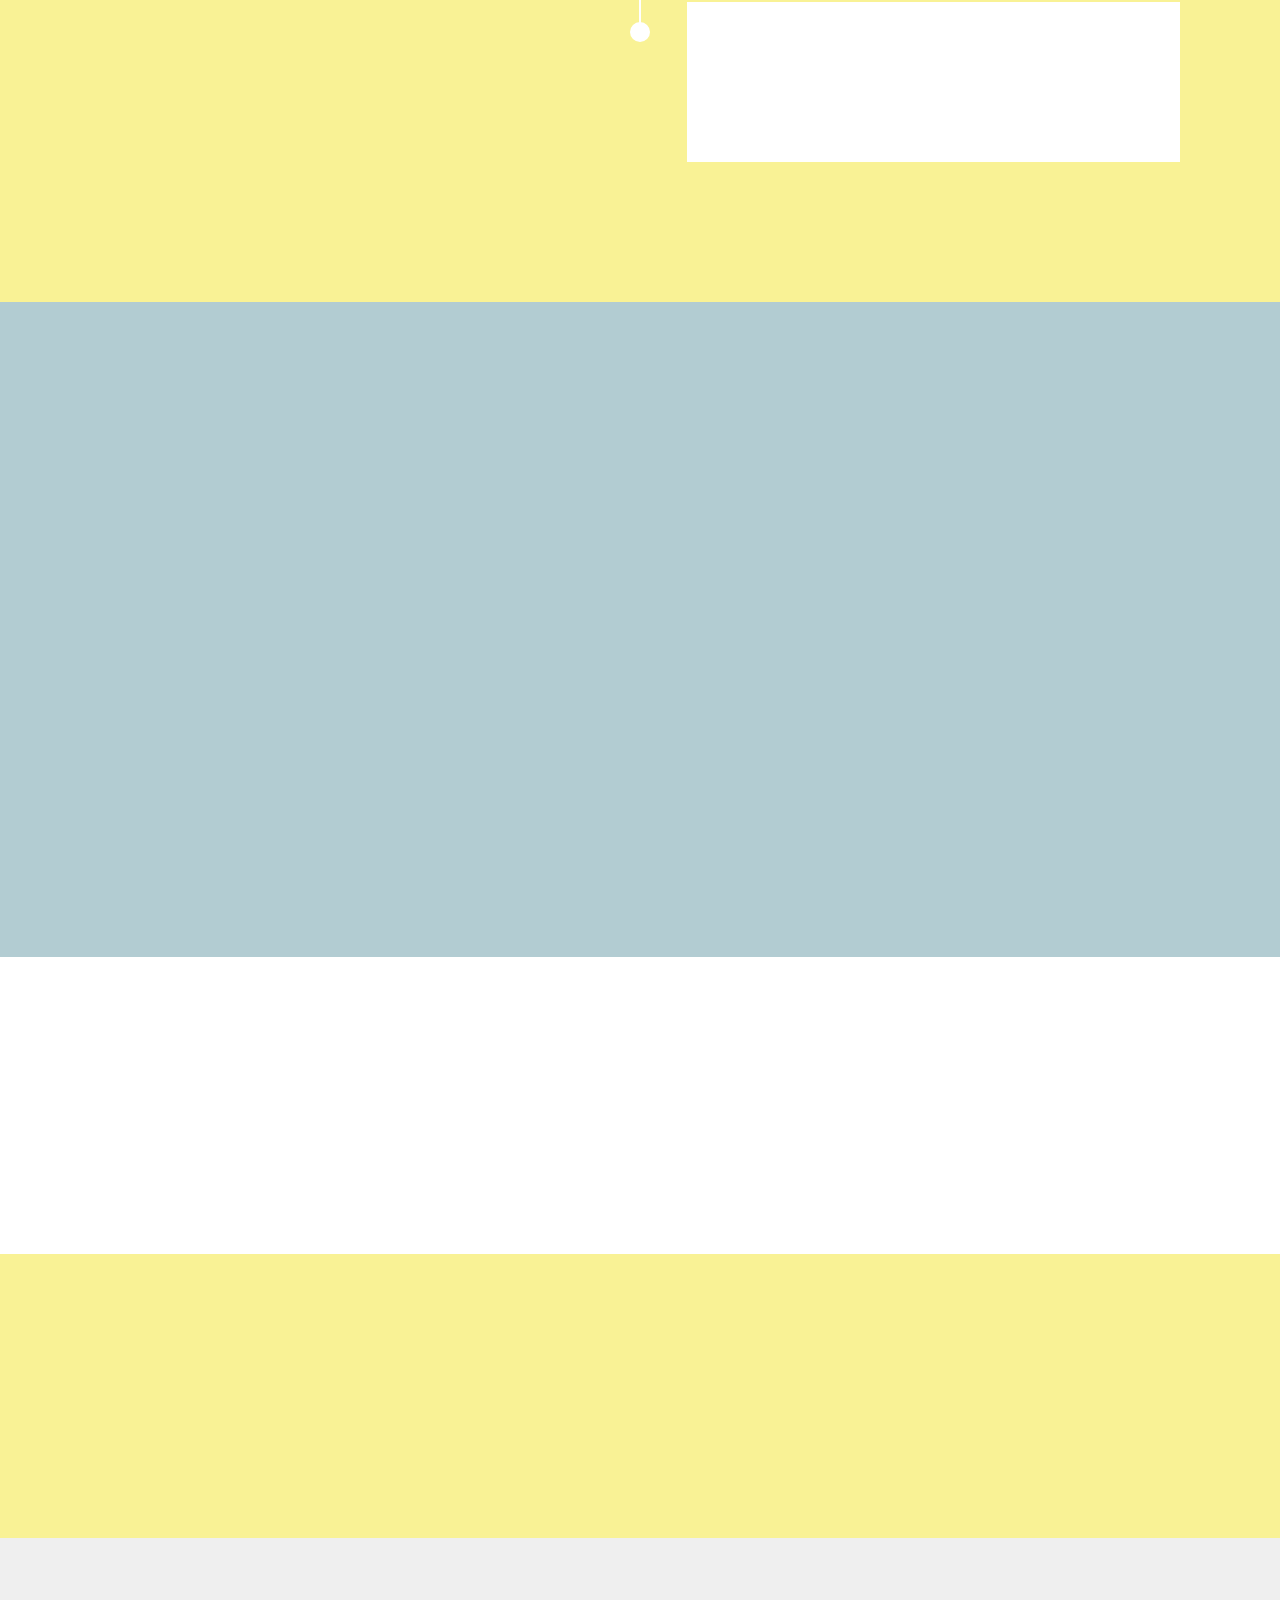
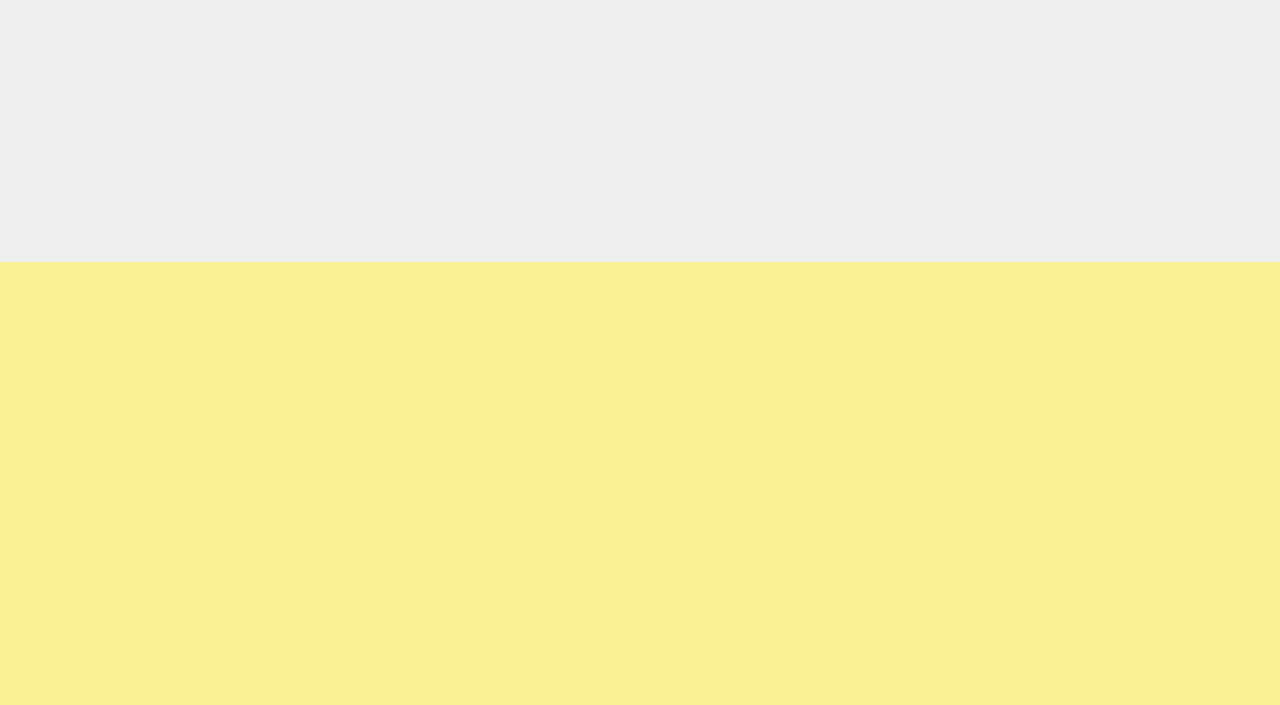
<file: aaneloy_cse311L_Fall19.html>
<!DOCTYPE html>
<html  >
<head>
  <!-- Site made with Mobirise Website Builder v4.10.15, https://mobirise.com -->
  <meta charset="UTF-8">
  <meta http-equiv="X-UA-Compatible" content="IE=edge">
  <meta name="generator" content="Mobirise v4.10.15, mobirise.com">
  <meta name="viewport" content="width=device-width, initial-scale=1, minimum-scale=1">
  <link rel="shortcut icon" href="assets/images/oracle-logo-history-128x72.png" type="image/x-icon">
  <meta name="description" content="">
  
  <title>aaneloy_CSE311L_Spring20</title>
  <link rel="stylesheet" href="assets/web/assets/mobirise-icons/mobirise-icons.css">
  <link rel="stylesheet" href="assets/bootstrap/css/bootstrap.min.css">
  <link rel="stylesheet" href="assets/bootstrap/css/bootstrap-grid.min.css">
  <link rel="stylesheet" href="assets/bootstrap/css/bootstrap-reboot.min.css">
  <link rel="stylesheet" href="assets/tether/tether.min.css">
  <link rel="stylesheet" href="assets/animatecss/animate.min.css">
  <link rel="stylesheet" href="assets/datatables/data-tables.bootstrap4.min.css">
  <link rel="stylesheet" href="assets/theme/css/style.css">
  <link rel="preload" as="style" href="assets/mobirise/css/mbr-additional.css"><link rel="stylesheet" href="assets/mobirise/css/mbr-additional.css" type="text/css">
  
  
  
</head>
<body>
  <section class="header1 cid-rDQn6Usj2g" id="header16-g">

    

    

    <div class="container">
        <div class="row justify-content-md-center">
            <div class="col-md-10 align-center">
                <h1 class="mbr-section-title mbr-bold pb-3 mbr-fonts-style display-2">CSE311L: Database Management System (Lab)</h1>
                <h3 class="mbr-section-subtitle mbr-light pb-3 mbr-fonts-style display-2"><div><em>Section -&nbsp;<strong>8</strong></em></div><em><br></em><div><em>Spring 2020</em></div></h3>
                
                
            </div>
        </div>
    </div>

</section>

<section class="engine"><a href="https://mobirise.info/i">free site creation software</a></section><section class="features11 cid-rDQn8gDIWq" id="features11-h">

    

    

    <div class="container">   
        <div class="col-md-12">
            <div class="media-container-row">
                <div class="mbr-figure m-auto" style="width: 35%;">
                    <img src="assets/images/img-55-520x347.jpeg" alt="Mobirise" title="">
                </div>
                <div class=" align-left aside-content">
                    <h2 class="mbr-title pt-2 mbr-fonts-style display-2"><strong><br></strong><br><strong>Asif Ahmed Neloy</strong></h2>
                    <div class="mbr-section-text">
                        
                    </div>

                    <div class="block-content">
                        <div class="card p-3 pr-3">
                            <div class="media">
                                     
                                <div class="media-body">
                                    
                                </div>
                            </div>                

                            <div class="card-box">
                                <p class="block-text mbr-fonts-style display-5"><a href="https://aaneloy.netlify.com/" class="text-secondary">
                                   https://aaneloy.netlify.com/</a><br><br><strong>Class Room: LIB605<br>Office: LIB600 (C7)</strong><br><a href="https://aaneloy.netlify.com/"> 
                                </a></p>
                            </div>
                        </div>

                        <div class="card p-3 pr-3">
                            <div class="media">
                                     
                                <div class="media-body">
                                    
                                </div>
                            </div>                

                            <div class="card-box">
                                <p class="block-text mbr-fonts-style display-5">Saturday (A) -&nbsp;08:00 am – 7:30 pm <br>Monday (M) -&nbsp;08:00 am – 10:30 am <br><br><strong>Contact Info</strong><br><strong><a href="mailto:asif.neloy@northsouth.edu">asif.neloy@northsouth.edu</a><br></strong><strong><br></strong></p>
                            </div>
                        </div>
                    </div>
                </div>
            </div>
        </div> 
    </div>          
</section>

<section class="timeline1 cid-rGG37UUJSd" id="timeline1-1a">

    

    

    <div class="container align-center">
        <h2 class="mbr-section-title pb-3 mbr-fonts-style display-2"><strong>Instructions for Email</strong></h2>
        

        <div class="container timelines-container" mbri-timelines="">
            <!--1-->
            <div class="row timeline-element reverse separline">
                 <div class="timeline-date-panel col-xs-12 col-md-6  align-left">         
                    <div class="time-line-date-content">
                        
                    </div>
                </div>
           <span class="iconBackground"></span>
            <div class="col-xs-12 col-md-6 align-right">
                <div class="timeline-text-content">
                    <h4 class="mbr-timeline-title pb-3 mbr-fonts-style display-5">
                        Write a propoer subject line</h4>
                    <p class="mbr-timeline-text mbr-fonts-style display-7">Example - <strong>Submitting Assignment 1 of CSE311.X_1510839042</strong></p>
                 </div>
            </div>
            </div>
            <!--2-->
            <div class="row timeline-element  separline">
                <div class="timeline-date-panel col-xs-12 col-md-6 align-right">
                    <div class="time-line-date-content">
                        
                    </div>
                </div>
                <span class="iconBackground"></span>
                <div class="col-xs-12 col-md-6 align-left ">
                    <div class="timeline-text-content">
                        <h4 class="mbr-timeline-title pb-3 mbr-fonts-style display-5">
                            You can call me by "Neloy" or simply Vhaiyya</h4>
                        <p class="mbr-timeline-text mbr-fonts-style display-7">
                            Dear Neloy,<br>I am X, of CSE311.X, ID - 1510839042, submitting my Assignment 1.&nbsp;</p>
                    </div>
                </div>
            </div>
            <!--3-->
            <div class="row timeline-element reverse separline">
                <div class="timeline-date-panel col-xs-12 col-md-6  align-left">
                    <div class="time-line-date-content">
                        
                    </div>
                </div>
                <span class="iconBackground"></span>
                <div class="col-xs-12 col-md-6 align-right">
                    <div class="timeline-text-content">
                        <h4 class="mbr-timeline-title pb-3 mbr-fonts-style display-5">
                            Attachment (Zip File)</h4>      
                        <p class="mbr-timeline-text mbr-fonts-style display-7">
                            Example - Assignment1_1510839042</p>
                    </div>
                </div>
            </div>
            <!--4-->
            <div class="row timeline-element ">
                <div class="timeline-date-panel col-xs-12 col-md-6 align-right">
                    <div class="time-line-date-content">
                        
                    </div>
                </div>
                <span class="iconBackground"></span>
                <div class="col-xs-12 col-md-6 align-left ">
                    <div class="timeline-text-content">
                        <h4 class="mbr-timeline-title pb-3 mbr-fonts-style display-5">
                            More Beautiful Explanation</h4>
                        <p class="mbr-timeline-text mbr-fonts-style display-7">
                            Follow this <a href="https://www.wikihow.com/Email-Teachers" target="_blank" class="text-secondary">link</a>&nbsp;to get a wonderful idea how to email your faculty/instructor</p>
                    </div>
                </div>
            </div>
            <!--5-->
            
            <!--6-->
            
            <!--7-->
            
            <!--8-->
            
            <!--9-->
            
            <!--10-->
            
            <!--11-->
            
            <!--12-->
            
        </div>
    </div>
</section>

<section class="section-table cid-rDQnac8Jol" id="table1-i">

  
  
  <div class="container container-table">
      <h2 class="mbr-section-title mbr-fonts-style align-center pb-3 display-2">Course Description:</h2>
      <h3 class="mbr-section-subtitle mbr-fonts-style align-center pb-5 mbr-light display-5">This course introduces students with database management systems for the first time in their undergraduate study. Drawbacks of flat file system are demonstrated and advantages of relational database systems are introduced. The course examines the logical organization of databases: the entity-relationship model; the hierarchical, network, and relational data models and their languages. Functional dependencies and normal forms are discussed. Design, implementation, and optimization of query languages; security and integrity; concurrency control, different level of indices, e.g., tree and hash-based indices are introduced. <br><br>Access costs are compared for different alternatives. This course has separate mandatory laboratory sessions every week in a separate course CSE 311L which has 0 credits, but the students (in group) use hands on SQL queries and as a culmination, they build a full-fledged database system including a front end. The evaluation of the lab works is carried over to the theory part of the course.</h3>
      <div class="table-wrapper">
        <div class="container">
          <div class="row search">
            <div class="col-md-6"></div>
            <div class="col-md-6">
                <div class="dataTables_filter">
                  <label class="searchInfo mbr-fonts-style display-7">Search:</label>
                  <input class="form-control input-sm" disabled="">
                </div>
            </div>
          </div>
        </div>

        <div class="container scroll">
          <table class="table isSearch" cellspacing="0">
            <thead>
              <tr class="table-heads ">
                  
                  
                  
                  
              <th class="head-item mbr-fonts-style display-7">
                      Week</th><th class="head-item mbr-fonts-style display-7">
                      Lab</th><th class="head-item mbr-fonts-style display-7">
                      Syllabus</th></tr>
            </thead>

            <tbody>
              
              
              
              
            <tr> 
                
                
                
                
              <td class="body-item mbr-fonts-style display-7"></td><td class="body-item mbr-fonts-style display-7"></td><td class="body-item mbr-fonts-style display-7"></td></tr></tbody>
          </table>
        </div>
        <div class="container table-info-container">
          <div class="row info">
            <div class="col-md-6">
              <div class="dataTables_info mbr-fonts-style display-7">
                <span class="infoBefore">Showing</span>
                <span class="inactive infoRows"></span>
                <span class="infoAfter">entries</span>
                <span class="infoFilteredBefore">(filtered from</span>
                <span class="inactive infoRows"></span>
                <span class="infoFilteredAfter"> total entries)</span>
              </div>
            </div>
            <div class="col-md-6"></div>
          </div>
        </div>
      </div>
    </div>
</section>

<section class="section-table cid-rG1MgPNXmr" id="table1-17">

  
  
  <div class="container container-table">
      
      
      <div class="table-wrapper">
        <div class="container">
          
        </div>

        <div class="container scroll">
          <table class="table" cellspacing="0">
            <thead>
              <tr class="table-heads ">
                  
                  
                  
                  
              <th class="head-item mbr-fonts-style display-5">Marks (Section 8)</th></tr>
            </thead>

            <tbody>
              
              
              
              
            <tr> 
                
                
                
                
              <td class="body-item mbr-fonts-style display-7"><strong>See Here</strong></td></tr></tbody>
          </table>
        </div>
        <div class="container table-info-container">
          
        </div>
      </div>
    </div>
</section>

<section class="step1 cid-rG1LwvE5yc" id="step1-16">

    

    
    
    <div class="container">
        <h2 class="mbr-section-title pb-3 mbr-fonts-style align-center display-2"><strong>
            Resources</strong></h2>
        
        <div class="step-container">
            <div class="card">
                <div class="step-element d-flex">
                    <div class="step-wrapper pr-3">
                        <h3 class="step d-flex align-items-center justify-content-center">
                            1
                        </h3>
                    </div>          
                    <div class="step-text-content">
                        
                        <p class="mbr-step-text mbr-fonts-style display-5"><strong><a href="assets/files/CSE311L_Course_Outline_Spring_2020_Section_8.pdf" class="text-secondary" target="_blank">Course Outline</a></strong></p>
                    </div>
                </div>
            </div>

            

            

            
            
            
            
            
            
            
            
            
            
            
        </div>
    </div>
</section>

<section class="step1 cid-rGyGnLrgxu" id="step1-19">

    

    
    
    <div class="container">
        <h2 class="mbr-section-title pb-3 mbr-fonts-style align-center display-1">
            Notice</h2>
        
        <div class="step-container">
            <div class="card">
                <div class="step-element d-flex">
                    <div class="step-wrapper pr-3">
                        <h3 class="step d-flex align-items-center justify-content-center">
                            1
                        </h3>
                    </div>          
                    <div class="step-text-content">
                        
                        <p class="mbr-step-text mbr-fonts-style display-5">For any Course related probem, email me before coming to my office.</p>
                    </div>
                </div>
            </div>

            

            

            
            
            
            
            
            
            
            
            
            
            
        </div>
    </div>
</section>

<section class="mbr-section contacts3 cid-rH9XB1j0rJ" id="contacts3-1b">
    <!---->
    
    <!---->
    <!--Overlay-->
    
    <!--Container-->
    <div class="container">
        <div class="row">
            <!--Titles-->
            <div class="title col-12">
                <h2 class="align-left mbr-fonts-style display-1">Contacts
                </h2>
                
            </div>
            <div class="col-12">
                <div class="row">
                    <div class="col-12 col-md-6">
                        <div class="wrapper">
                            <span class="iconfont-wrapper">
                                <span class="amp-iconfont icon fa-thumbs-o-up fa"></span>
                            </span>
                            <div class="b-info b-adress">
                                <h5 class="align-left mbr-fonts-style display-5">
                                    Address:
                                </h5>
                                <p class="mbr-text align-left mbr-fonts-style display-7">
                                    LIB600 - C7</p>
                            </div>
                        </div>
                    </div>
                    <div class="col-12 col-md-6">
                        <div class="wrapper">
                            <span class="iconfont-wrapper">
                                <span class="amp-iconfont icon fa-phone fa"></span>
                            </span>
                            <div class="b-info b-phone">
                                <h5 class="align-left mbr-fonts-style display-5">
                                    Phone:
                                </h5>
                                <p class="mbr-text align-left mbr-fonts-style display-7">
                                    +880 18 - (porer digit mone nai)</p>
                            </div>
                        </div>
                    </div>
                    <div class="col-12 col-md-6">
                        <div class="wrapper">
                            <span class="iconfont-wrapper">
                                <span class="amp-iconfont icon fa-comment-o fa"></span>
                            </span>
                            <div class="b-info b-mail">
                                <h5 class="align-left mbr-fonts-style display-5">
                                    E-mail:
                                </h5>
                                <p class="mbr-text align-left mbr-fonts-style display-7">
                                    asif.neloy@northsouth.edu</p>
                            </div>
                        </div>
                    </div>
                    
                </div>
            </div>
        </div>
    </div>
</section>


  <script src="assets/web/assets/jquery/jquery.min.js"></script>
  <script src="assets/popper/popper.min.js"></script>
  <script src="assets/bootstrap/js/bootstrap.min.js"></script>
  <script src="assets/tether/tether.min.js"></script>
  <script src="assets/smoothscroll/smooth-scroll.js"></script>
  <script src="assets/viewportchecker/jquery.viewportchecker.js"></script>
  <script src="assets/datatables/jquery.data-tables.min.js"></script>
  <script src="assets/datatables/data-tables.bootstrap4.min.js"></script>
  <script src="assets/theme/js/script.js"></script>
  
  
 <div id="scrollToTop" class="scrollToTop mbr-arrow-up"><a style="text-align: center;"><i class="mbr-arrow-up-icon mbr-arrow-up-icon-cm cm-icon cm-icon-smallarrow-up"></i></a></div>
    <input name="animation" type="hidden">
  </body>
</html>
</file>
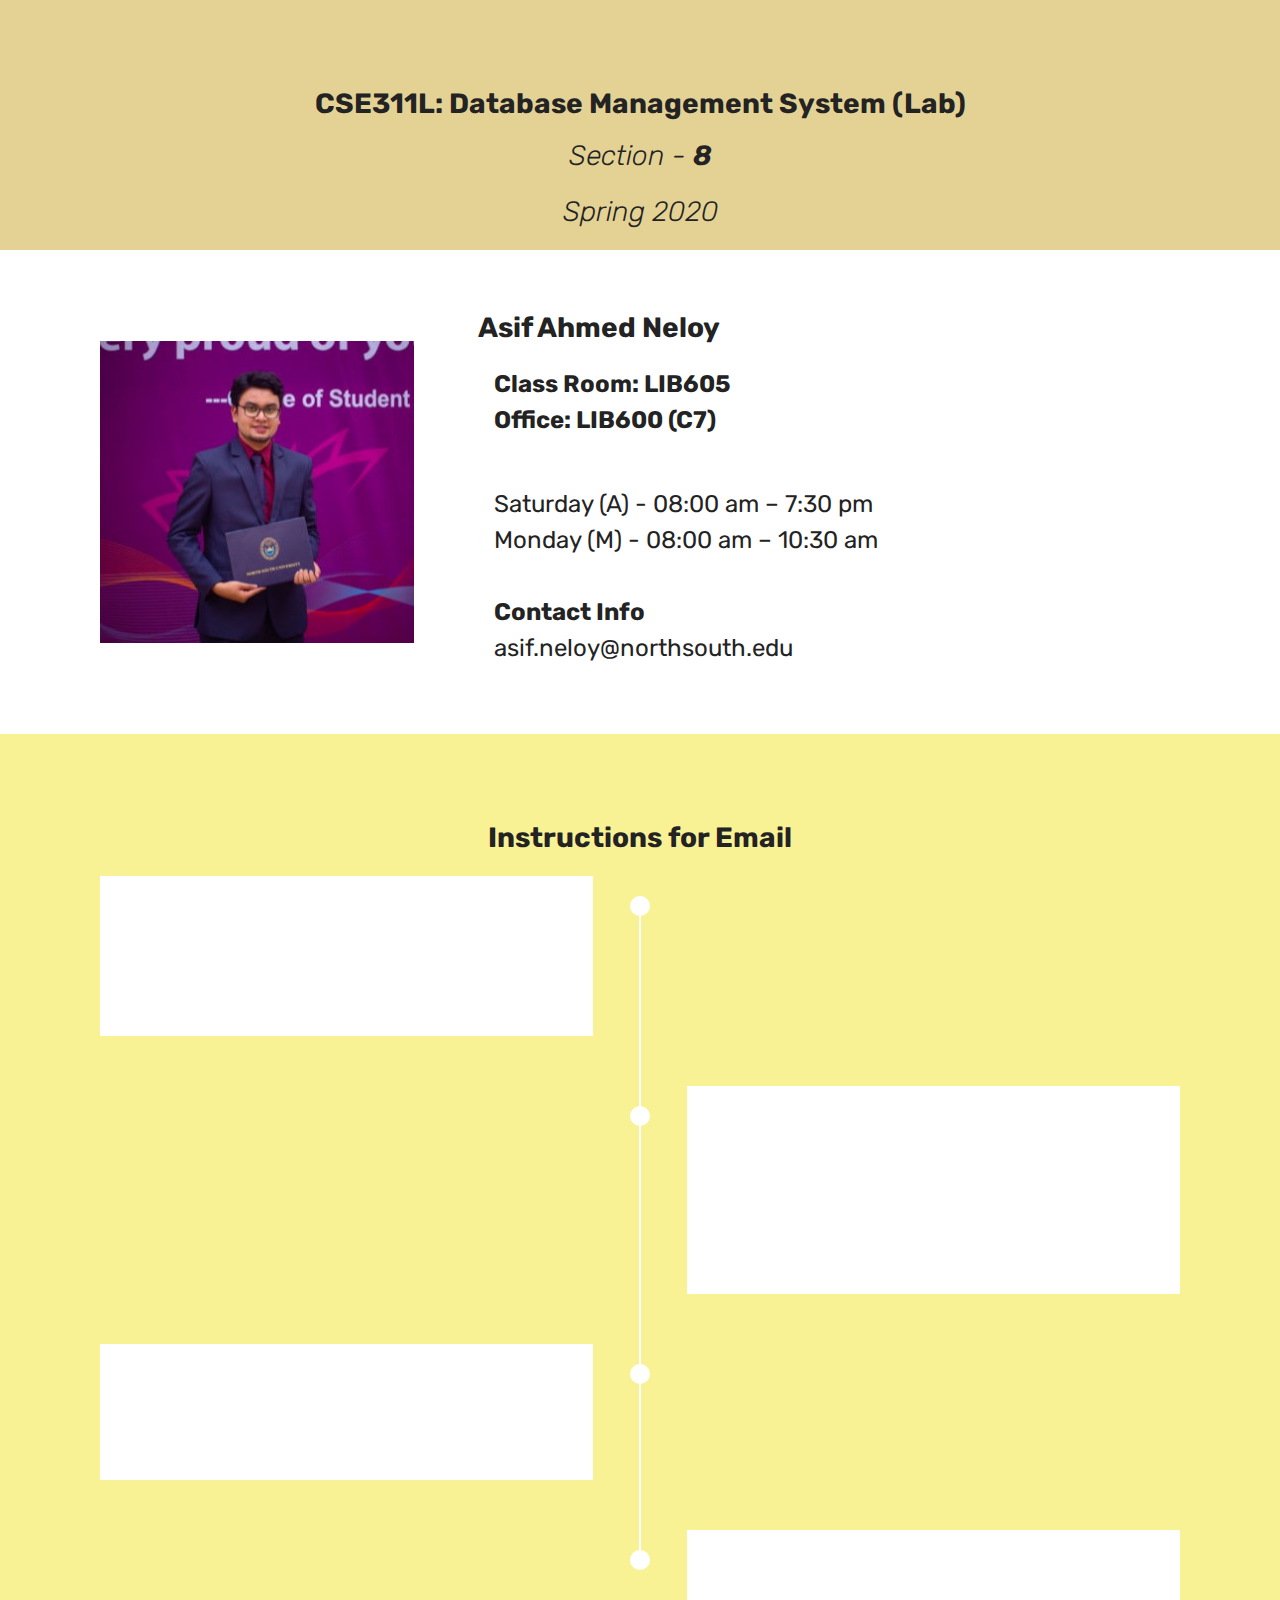
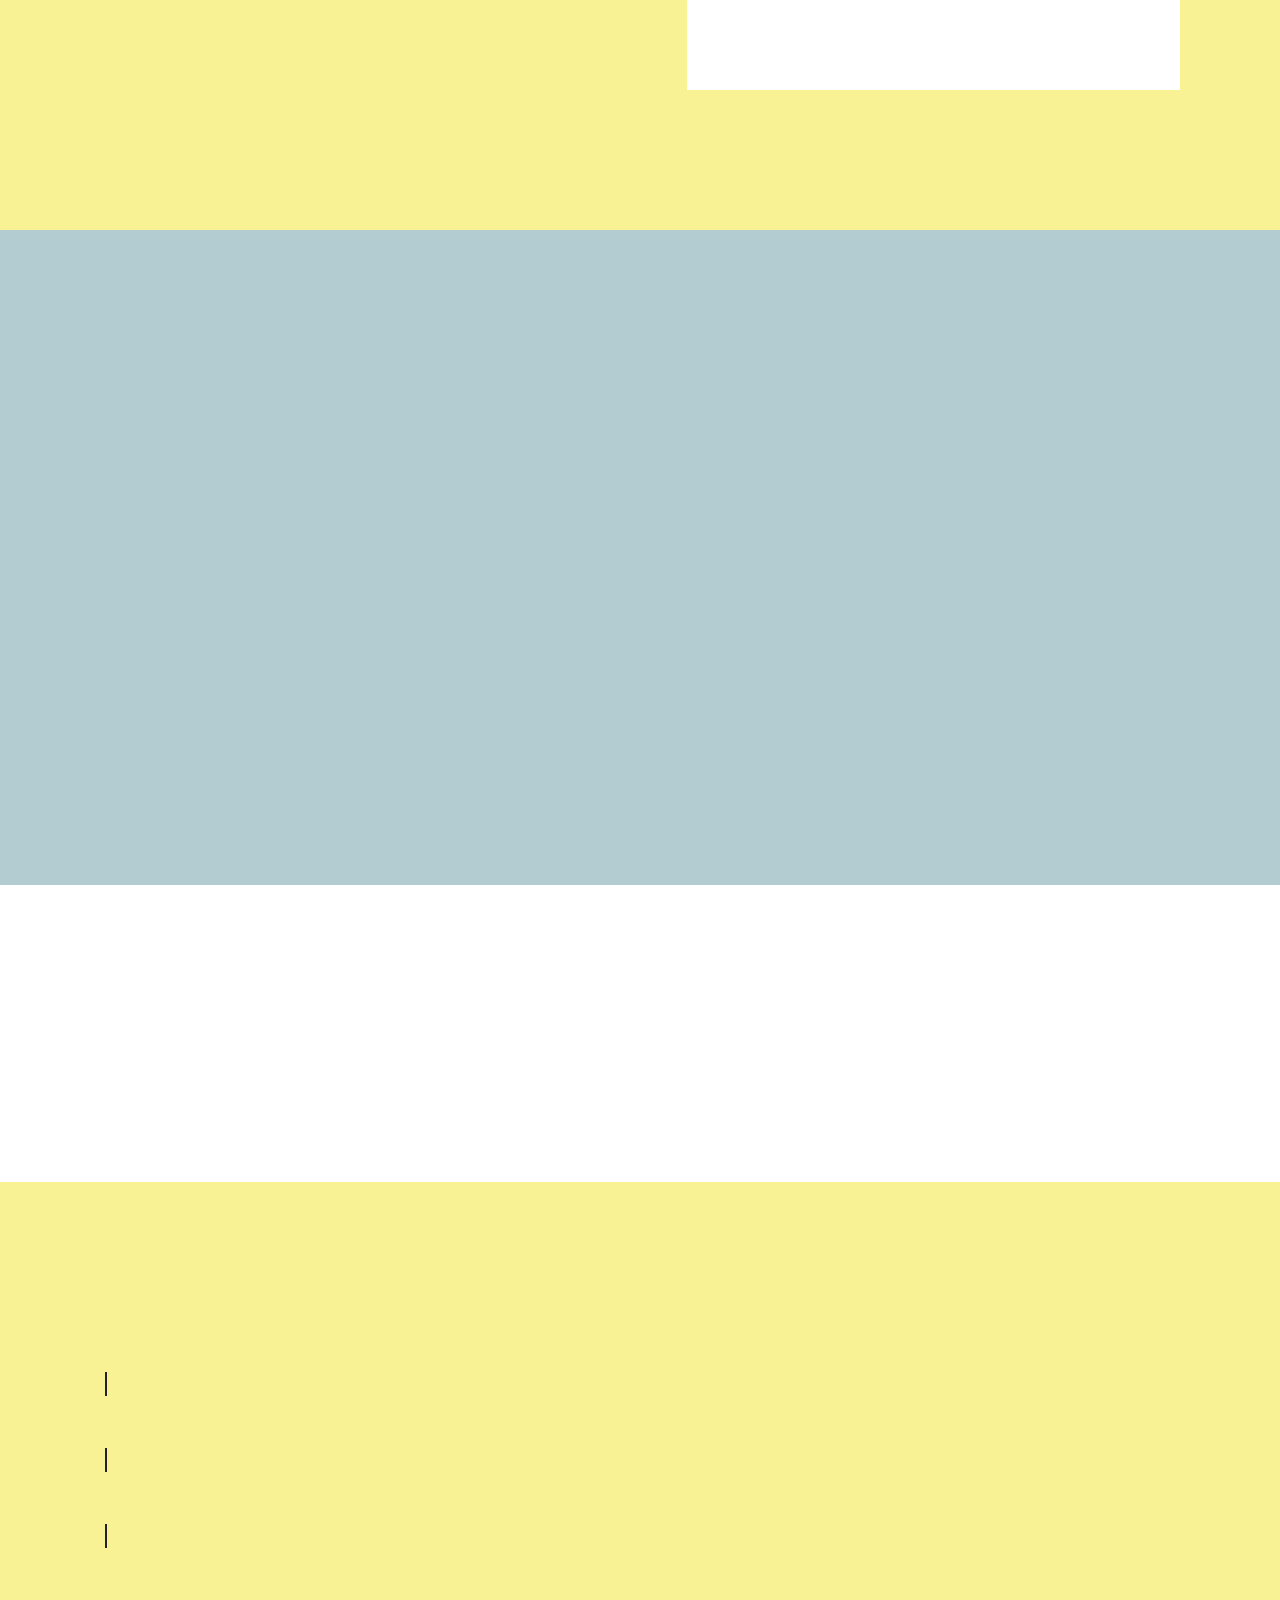
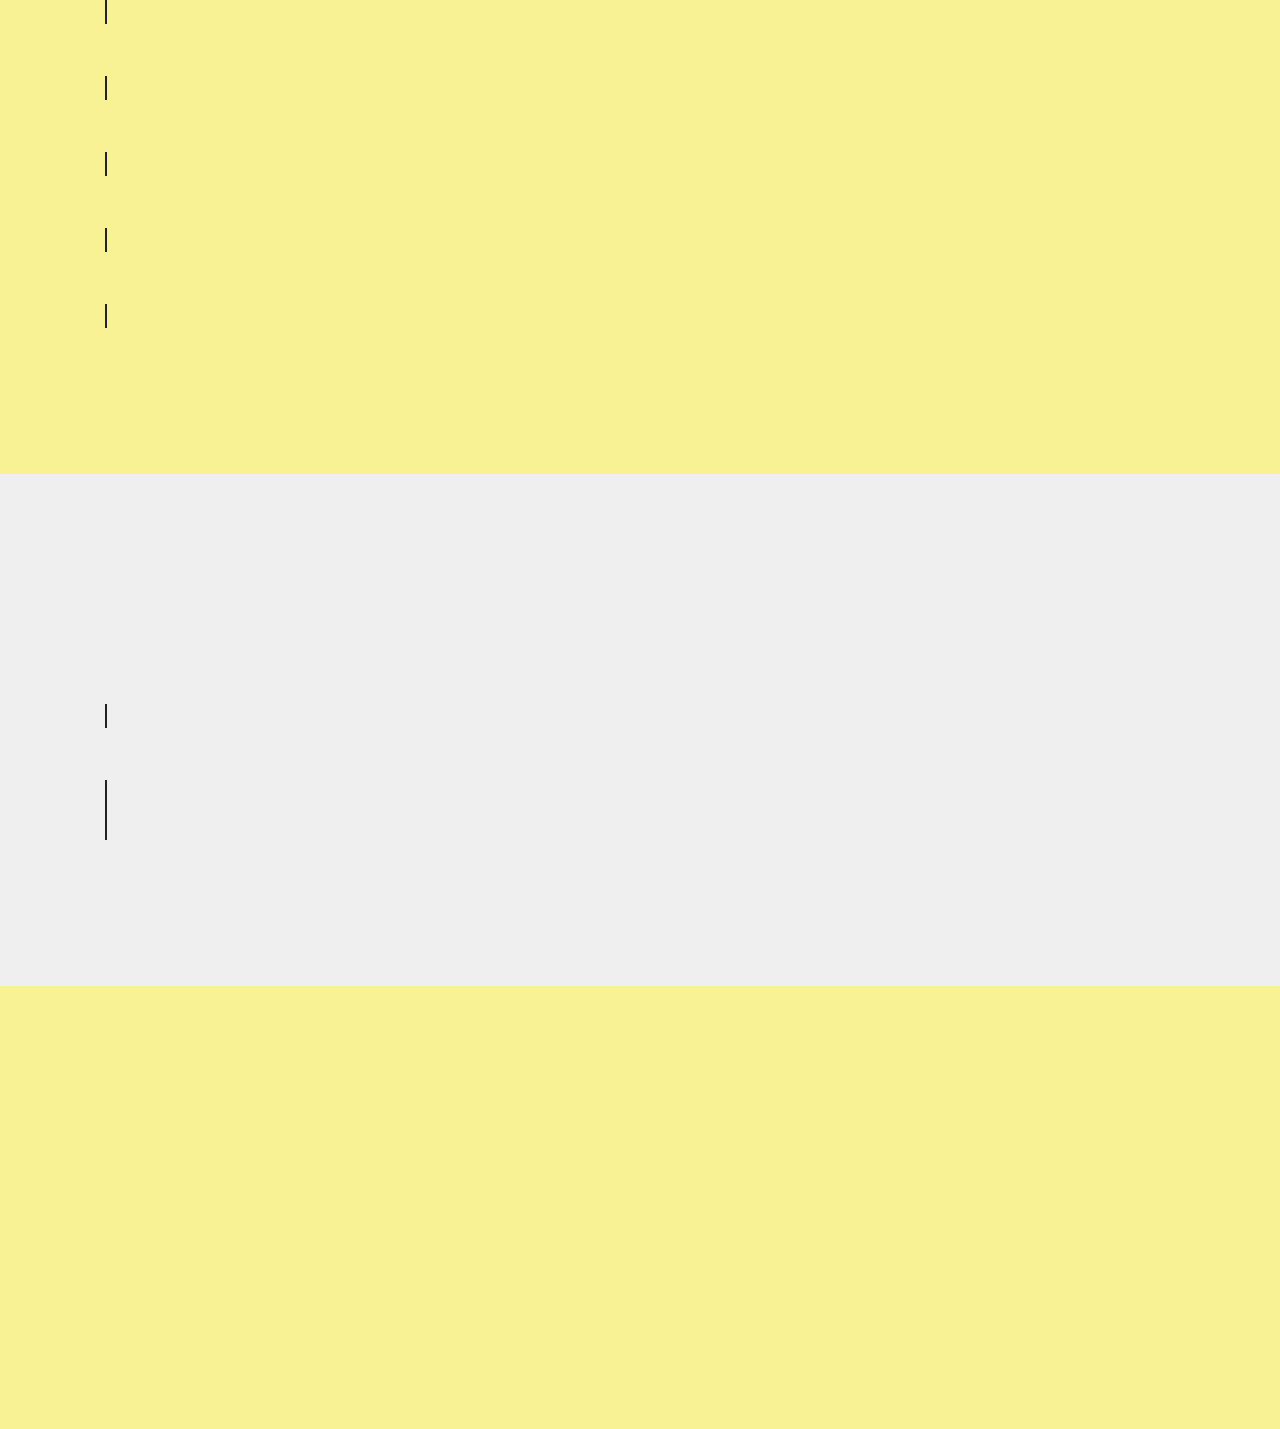
<file: aaneloy_cse311L_Spring20.html>
<!DOCTYPE html>
<html  >
<head>
  <!-- Site made with Mobirise Website Builder v4.10.15, https://mobirise.com -->
  <meta charset="UTF-8">
  <meta http-equiv="X-UA-Compatible" content="IE=edge">
  <meta name="generator" content="Mobirise v4.10.15, mobirise.com">
  <meta name="viewport" content="width=device-width, initial-scale=1, minimum-scale=1">
  <link rel="shortcut icon" href="assets/images/oracle-logo-history-128x72.png" type="image/x-icon">
  <meta name="description" content="">
  
  <title>aaneloy_CSE311L_Spring20</title>
  <link rel="stylesheet" href="assets/web/assets/mobirise-icons/mobirise-icons.css">
  <link rel="stylesheet" href="assets/bootstrap/css/bootstrap.min.css">
  <link rel="stylesheet" href="assets/bootstrap/css/bootstrap-grid.min.css">
  <link rel="stylesheet" href="assets/bootstrap/css/bootstrap-reboot.min.css">
  <link rel="stylesheet" href="assets/tether/tether.min.css">
  <link rel="stylesheet" href="assets/animatecss/animate.min.css">
  <link rel="stylesheet" href="assets/datatables/data-tables.bootstrap4.min.css">
  <link rel="stylesheet" href="assets/theme/css/style.css">
  <link rel="preload" as="style" href="assets/mobirise/css/mbr-additional.css"><link rel="stylesheet" href="assets/mobirise/css/mbr-additional.css" type="text/css">
  
  
  
</head>
<body>
  <section class="header1 cid-rDQn6Usj2g" id="header16-g">

    

    

    <div class="container">
        <div class="row justify-content-md-center">
            <div class="col-md-10 align-center">
                <h1 class="mbr-section-title mbr-bold pb-3 mbr-fonts-style display-2">CSE311L: Database Management System (Lab)</h1>
                <h3 class="mbr-section-subtitle mbr-light pb-3 mbr-fonts-style display-2"><div><em>Section -&nbsp;<strong>8</strong></em></div><em><br></em><div><em>Spring 2020</em></div></h3>
                
                
            </div>
        </div>
    </div>

</section>

<section class="engine"><a href="https://mobirise.info/r">bootstrap template</a></section><section class="features11 cid-rDQn8gDIWq" id="features11-h">

    

    

    <div class="container">   
        <div class="col-md-12">
            <div class="media-container-row">
                <div class="mbr-figure m-auto" style="width: 35%;">
                    <img src="assets/images/img-55-520x347.jpeg" alt="Mobirise" title="">
                </div>
                <div class=" align-left aside-content">
                    <h2 class="mbr-title pt-2 mbr-fonts-style display-2"><strong><br></strong><br><strong>Asif Ahmed Neloy</strong></h2>
                    <div class="mbr-section-text">
                        
                    </div>

                    <div class="block-content">
                        <div class="card p-3 pr-3">
                            <div class="media">
                                     
                                <div class="media-body">
                                    
                                </div>
                            </div>                

                            <div class="card-box">
                                <p class="block-text mbr-fonts-style display-5"><strong>Class Room: LIB605<br>Office: LIB600 (C7)</strong><br><a href="https://aaneloy.netlify.com/"> 
                                </a></p>
                            </div>
                        </div>

                        <div class="card p-3 pr-3">
                            <div class="media">
                                     
                                <div class="media-body">
                                    
                                </div>
                            </div>                

                            <div class="card-box">
                                <p class="block-text mbr-fonts-style display-5">Saturday (A) -&nbsp;08:00 am – 7:30 pm <br>Monday (M) -&nbsp;08:00 am – 10:30 am <br><br><strong>Contact Info</strong><br><strong><a href="mailto:asif.neloy@northsouth.edu">asif.neloy@northsouth.edu</a><br></strong><strong><br></strong></p>
                            </div>
                        </div>
                    </div>
                </div>
            </div>
        </div> 
    </div>          
</section>

<section class="timeline1 cid-rGG37UUJSd" id="timeline1-1a">

    

    

    <div class="container align-center">
        <h2 class="mbr-section-title pb-3 mbr-fonts-style display-2"><strong>Instructions for Email</strong></h2>
        

        <div class="container timelines-container" mbri-timelines="">
            <!--1-->
            <div class="row timeline-element reverse separline">
                 <div class="timeline-date-panel col-xs-12 col-md-6  align-left">         
                    <div class="time-line-date-content">
                        
                    </div>
                </div>
           <span class="iconBackground"></span>
            <div class="col-xs-12 col-md-6 align-right">
                <div class="timeline-text-content">
                    <h4 class="mbr-timeline-title pb-3 mbr-fonts-style display-5">
                        Write a propoer subject line</h4>
                    <p class="mbr-timeline-text mbr-fonts-style display-7">Example - <strong>Submitting Assignment 1 of CSE311.X_1510839042</strong></p>
                 </div>
            </div>
            </div>
            <!--2-->
            <div class="row timeline-element  separline">
                <div class="timeline-date-panel col-xs-12 col-md-6 align-right">
                    <div class="time-line-date-content">
                        
                    </div>
                </div>
                <span class="iconBackground"></span>
                <div class="col-xs-12 col-md-6 align-left ">
                    <div class="timeline-text-content">
                        <h4 class="mbr-timeline-title pb-3 mbr-fonts-style display-5">
                            You can call me by "Neloy" or simply Vhaiyya</h4>
                        <p class="mbr-timeline-text mbr-fonts-style display-7">
                            Dear Neloy,<br>I am X, of CSE311.X, ID - 1510839042, submitting my Assignment 1.&nbsp;</p>
                    </div>
                </div>
            </div>
            <!--3-->
            <div class="row timeline-element reverse separline">
                <div class="timeline-date-panel col-xs-12 col-md-6  align-left">
                    <div class="time-line-date-content">
                        
                    </div>
                </div>
                <span class="iconBackground"></span>
                <div class="col-xs-12 col-md-6 align-right">
                    <div class="timeline-text-content">
                        <h4 class="mbr-timeline-title pb-3 mbr-fonts-style display-5">
                            Attachment (Zip File)</h4>      
                        <p class="mbr-timeline-text mbr-fonts-style display-7">
                            Example - Assignment1_1510839042</p>
                    </div>
                </div>
            </div>
            <!--4-->
            <div class="row timeline-element ">
                <div class="timeline-date-panel col-xs-12 col-md-6 align-right">
                    <div class="time-line-date-content">
                        
                    </div>
                </div>
                <span class="iconBackground"></span>
                <div class="col-xs-12 col-md-6 align-left ">
                    <div class="timeline-text-content">
                        <h4 class="mbr-timeline-title pb-3 mbr-fonts-style display-5">
                            More Beautiful Explanation</h4>
                        <p class="mbr-timeline-text mbr-fonts-style display-7">
                            Follow this <a href="https://www.wikihow.com/Email-Teachers" target="_blank" class="text-secondary">link</a>&nbsp;to get a wonderful idea how to email your faculty/instructor</p>
                    </div>
                </div>
            </div>
            <!--5-->
            
            <!--6-->
            
            <!--7-->
            
            <!--8-->
            
            <!--9-->
            
            <!--10-->
            
            <!--11-->
            
            <!--12-->
            
        </div>
    </div>
</section>

<section class="section-table cid-rDQnac8Jol" id="table1-i">

  
  
  <div class="container container-table">
      <h2 class="mbr-section-title mbr-fonts-style align-center pb-3 display-2">Course Description:</h2>
      <h3 class="mbr-section-subtitle mbr-fonts-style align-center pb-5 mbr-light display-5">This course introduces students with database management systems for the first time in their undergraduate study. Drawbacks of flat file system are demonstrated and advantages of relational database systems are introduced. The course examines the logical organization of databases: the entity-relationship model; the hierarchical, network, and relational data models and their languages. Functional dependencies and normal forms are discussed. Design, implementation, and optimization of query languages; security and integrity; concurrency control, different level of indices, e.g., tree and hash-based indices are introduced. <br><br>Access costs are compared for different alternatives. This course has separate mandatory laboratory sessions every week in a separate course CSE 311L which has 0 credits, but the students (in group) use hands on SQL queries and as a culmination, they build a full-fledged database system including a front end. The evaluation of the lab works is carried over to the theory part of the course.</h3>
      <div class="table-wrapper">
        <div class="container">
          <div class="row search">
            <div class="col-md-6"></div>
            <div class="col-md-6">
                <div class="dataTables_filter">
                  <label class="searchInfo mbr-fonts-style display-7">Search:</label>
                  <input class="form-control input-sm" disabled="">
                </div>
            </div>
          </div>
        </div>

        <div class="container scroll">
          <table class="table isSearch" cellspacing="0">
            <thead>
              <tr class="table-heads ">
                  
                  
                  
                  
              <th class="head-item mbr-fonts-style display-7">
                      Week</th><th class="head-item mbr-fonts-style display-7">
                      Lab</th><th class="head-item mbr-fonts-style display-7">
                      Syllabus</th></tr>
            </thead>

            <tbody>
              
              
              
              
            <tr> 
                
                
                
                
              <td class="body-item mbr-fonts-style display-7"></td><td class="body-item mbr-fonts-style display-7"></td><td class="body-item mbr-fonts-style display-7"></td></tr></tbody>
          </table>
        </div>
        <div class="container table-info-container">
          <div class="row info">
            <div class="col-md-6">
              <div class="dataTables_info mbr-fonts-style display-7">
                <span class="infoBefore">Showing</span>
                <span class="inactive infoRows"></span>
                <span class="infoAfter">entries</span>
                <span class="infoFilteredBefore">(filtered from</span>
                <span class="inactive infoRows"></span>
                <span class="infoFilteredAfter"> total entries)</span>
              </div>
            </div>
            <div class="col-md-6"></div>
          </div>
        </div>
      </div>
    </div>
</section>

<section class="section-table cid-rG1MgPNXmr" id="table1-17">

  
  
  <div class="container container-table">
      
      
      <div class="table-wrapper">
        <div class="container">
          
        </div>

        <div class="container scroll">
          <table class="table" cellspacing="0">
            <thead>
              <tr class="table-heads ">
                  
                  
                  
                  
              <th class="head-item mbr-fonts-style display-5">Marks (Section 8)</th></tr>
            </thead>

            <tbody>
              
              
              
              
            <tr> 
                
                
                
                
              <td class="body-item mbr-fonts-style display-7"><strong>See Here</strong></td></tr></tbody>
          </table>
        </div>
        <div class="container table-info-container">
          
        </div>
      </div>
    </div>
</section>

<section class="step1 cid-rG1LwvE5yc" id="step1-16">

    

    
    
    <div class="container">
        <h2 class="mbr-section-title pb-3 mbr-fonts-style align-center display-2"><strong>
            Resources</strong></h2>
        
        <div class="step-container">
            <div class="card separline pb-4">
                <div class="step-element d-flex">
                    <div class="step-wrapper pr-3">
                        <h3 class="step d-flex align-items-center justify-content-center">
                            1
                        </h3>
                    </div>          
                    <div class="step-text-content">
                        
                        <p class="mbr-step-text mbr-fonts-style display-5"><strong><a href="https://www.youtube.com/watch?v=fhATkPoU22k&list=PLPp4GCMxKSjCM9AvhmF9OHyyaJsN8rsZK" target="_blank" class="text-secondary">DJango Tutorial</a></strong></p>
                    </div>
                </div>
            </div>

            <div class="card separline pb-4">
                <div class="step-element d-flex">
                    <div class="step-wrapper pr-3">
                        <h3 class="step d-flex align-items-center justify-content-center">
                            2
                        </h3>
                    </div>          
                    <div class="step-text-content">
                        
                        <p class="mbr-step-text mbr-fonts-style display-5">PHP Login Page using MySQL - <a href="https://www.youtube.com/watch?v=aIsu9SPcGbU" target="_blank" class="text-secondary">here</a></p>
                    </div>
                </div>
            </div>

            <div class="card separline pb-4">
                <div class="step-element d-flex">
                    <div class="step-wrapper pr-3">
                        <h3 class="step d-flex align-items-center justify-content-center">
                            3
                        </h3>
                    </div>          
                    <div class="step-text-content">
                        
                        <p class="mbr-step-text mbr-fonts-style display-5">DJango Login and Logout - <a href="https://www.youtube.com/watch?v=l8f-KFxw-xU" target="_blank" class="text-secondary">here</a></p>
                    </div>
                </div>
            </div>

            <div class="card separline pb-4">
                <div class="step-element d-flex">
                    <div class="step-wrapper pr-3">
                        <h3 class="step d-flex align-items-center justify-content-center">
                            4
                        </h3>
                    </div>          
                    <div class="step-text-content">
                        
                        <p class="mbr-step-text mbr-fonts-style display-5">HTML, CSS, JS, PHP Ecommerce Example - <a href="https://www.youtube.com/watch?v=U6heVF_yclc" target="_blank" class="text-secondary">here</a>, <a href="https://github.com/ManiruzzamanAkash/EcommerceTemplateBootstrap" target="_blank" class="text-secondary">Github link</a></p>
                    </div>
                </div>
            </div>
            
            <div class="card separline pb-4">
                <div class="step-element d-flex">
                    <div class="step-wrapper pr-3">
                        <h3 class="step d-flex align-items-center justify-content-center">
                            5
                        </h3>
                    </div>          
                    <div class="step-text-content">
                        
                        <p class="mbr-step-text mbr-fonts-style display-5"><a href="assets/files/Lab_1_CSE311_8.pdf" target="_blank" class="text-secondary">CSE311L.8_Lab_1</a>&nbsp;&amp; <a href="assets/files/Table%20Create%20and%20Insert.pdf" target="_blank" class="text-secondary">Code</a></p>
                    </div>
                </div>
            </div>
            
            <div class="card separline pb-4">
                <div class="step-element d-flex">
                    <div class="step-wrapper pr-3">
                        <h3 class="step d-flex align-items-center justify-content-center">
                            6
                        </h3>
                    </div>          
                    <div class="step-text-content">
                        
                        <p class="mbr-step-text mbr-fonts-style display-5"><a href="assets/files/Lab_2.pdf" target="_blank" class="text-secondary">CSE311L.8_Lab_2</a></p>
                    </div>
                </div>
            </div>
            
            <div class="card separline pb-4">
                <div class="step-element d-flex">
                    <div class="step-wrapper pr-3">
                        <h3 class="step d-flex align-items-center justify-content-center">
                            7
                        </h3>
                    </div>          
                    <div class="step-text-content">
                        
                        <p class="mbr-step-text mbr-fonts-style display-5"><a href="assets/files/CSE311_Section_8_Lab_3.pdf" target="_blank" class="text-secondary">CSE311L.8_Lab_3</a>&nbsp;&amp; <a href="assets/files/Lab_3%20Code.pdf" target="_blank" class="text-secondary">Code</a>&nbsp;, <a href="assets/files/LAB_Week_4.pdf" target="_blank" class="text-secondary">CSE311L.8_Lab_4</a></p>
                    </div>
                </div>
            </div>
            
            <div class="card separline pb-4">
                <div class="step-element d-flex">
                    <div class="step-wrapper pr-3">
                        <h3 class="step d-flex align-items-center justify-content-center">
                            8
                        </h3>
                    </div>          
                    <div class="step-text-content">
                        
                        <p class="mbr-step-text mbr-fonts-style display-5"><a href="assets/files/LAB_Week_5_311L.pdf" target="_blank" class="text-secondary">CSE311L.8_Lab_5</a>, <a href="assets/files/CSE311L.8_Lab6.pdf" target="_blank" class="text-secondary">CSE311L.8_Lab_6</a> and&nbsp;<a href="assets/files/Tables.pdf" target="_blank" class="text-secondary">Tables</a></p>
                    </div>
                </div>
            </div>
            
            <div class="card">
                <div class="step-element d-flex">
                    <div class="step-wrapper pr-3">
                        <h3 class="step d-flex align-items-center justify-content-center">
                            9
                        </h3>
                    </div>          
                    <div class="step-text-content">
                        
                        <p class="mbr-step-text mbr-fonts-style display-5"><a href="assets/files/Project_Details.pdf" target="_blank" class="text-secondary">Project_Details</a></p>
                    </div>
                </div>
            </div>
        </div>
    </div>
</section>

<section class="step1 cid-rGyGnLrgxu" id="step1-19">

    

    
    
    <div class="container">
        <h2 class="mbr-section-title pb-3 mbr-fonts-style align-center display-1">
            Notice</h2>
        
        <div class="step-container">
            <div class="card separline pb-4">
                <div class="step-element d-flex">
                    <div class="step-wrapper pr-3">
                        <h3 class="step d-flex align-items-center justify-content-center">
                            1
                        </h3>
                    </div>          
                    <div class="step-text-content">
                        
                        <p class="mbr-step-text mbr-fonts-style display-5"><strong>Check the final group list - <a href="assets/files/CSE311L.8_Group.pdf" target="_blank" class="text-secondary">here</a></strong></p>
                    </div>
                </div>
            </div>

            <div class="card separline pb-4">
                <div class="step-element d-flex">
                    <div class="step-wrapper pr-3">
                        <h3 class="step d-flex align-items-center justify-content-center">
                            2
                        </h3>
                    </div>          
                    <div class="step-text-content">
                        
                        <p class="mbr-step-text mbr-fonts-style display-5">Submit the following information in a project proposal by <strong>16.03.2020 - Project requirements, Scope, ER Diagram, Gantt &nbsp;Chart (<a href="https://www.projectmanager.com/gantt-chart" target="_blank" class="text-secondary">Tutorial</a>).</strong></p>
                    </div>
                </div>
            </div>

            <div class="card">
                <div class="step-element d-flex">
                    <div class="step-wrapper pr-3">
                        <h3 class="step d-flex align-items-center justify-content-center">
                            3
                        </h3>
                    </div>          
                    <div class="step-text-content">
                        
                        <p class="mbr-step-text mbr-fonts-style display-5">MID-Term of <strong>CSE311L.8 </strong>will be held on <strong>23.03.2020. </strong>syllabus - <strong>Lab 1,2,3,4.&nbsp;</strong>&nbsp;</p>
                    </div>
                </div>
            </div>

            
            
            
            
            
            
            
            
            
            
            
        </div>
    </div>
</section>

<section class="mbr-section contacts3 cid-rH9XB1j0rJ" id="contacts3-1b">
    <!---->
    
    <!---->
    <!--Overlay-->
    
    <!--Container-->
    <div class="container">
        <div class="row">
            <!--Titles-->
            <div class="title col-12">
                <h2 class="align-left mbr-fonts-style display-1">Contacts
                </h2>
                
            </div>
            <div class="col-12">
                <div class="row">
                    <div class="col-12 col-md-6">
                        <div class="wrapper">
                            <span class="iconfont-wrapper">
                                <span class="amp-iconfont icon fa-thumbs-o-up fa"></span>
                            </span>
                            <div class="b-info b-adress">
                                <h5 class="align-left mbr-fonts-style display-5">
                                    Address:
                                </h5>
                                <p class="mbr-text align-left mbr-fonts-style display-7">
                                    LIB600 - C7</p>
                            </div>
                        </div>
                    </div>
                    <div class="col-12 col-md-6">
                        <div class="wrapper">
                            <span class="iconfont-wrapper">
                                <span class="amp-iconfont icon fa-phone fa"></span>
                            </span>
                            <div class="b-info b-phone">
                                <h5 class="align-left mbr-fonts-style display-5">
                                    Phone:
                                </h5>
                                <p class="mbr-text align-left mbr-fonts-style display-7">
                                    +880 18 - (porer digit mone nai)</p>
                            </div>
                        </div>
                    </div>
                    <div class="col-12 col-md-6">
                        <div class="wrapper">
                            <span class="iconfont-wrapper">
                                <span class="amp-iconfont icon fa-comment-o fa"></span>
                            </span>
                            <div class="b-info b-mail">
                                <h5 class="align-left mbr-fonts-style display-5">
                                    E-mail:
                                </h5>
                                <p class="mbr-text align-left mbr-fonts-style display-7">
                                    asif.neloy@northsouth.edu</p>
                            </div>
                        </div>
                    </div>
                    
                </div>
            </div>
        </div>
    </div>
</section>


  <script src="assets/web/assets/jquery/jquery.min.js"></script>
  <script src="assets/popper/popper.min.js"></script>
  <script src="assets/bootstrap/js/bootstrap.min.js"></script>
  <script src="assets/tether/tether.min.js"></script>
  <script src="assets/smoothscroll/smooth-scroll.js"></script>
  <script src="assets/viewportchecker/jquery.viewportchecker.js"></script>
  <script src="assets/datatables/jquery.data-tables.min.js"></script>
  <script src="assets/datatables/data-tables.bootstrap4.min.js"></script>
  <script src="assets/theme/js/script.js"></script>
  
  
 <div id="scrollToTop" class="scrollToTop mbr-arrow-up"><a style="text-align: center;"><i class="mbr-arrow-up-icon mbr-arrow-up-icon-cm cm-icon cm-icon-smallarrow-up"></i></a></div>
    <input name="animation" type="hidden">
  </body>
</html>
</file>
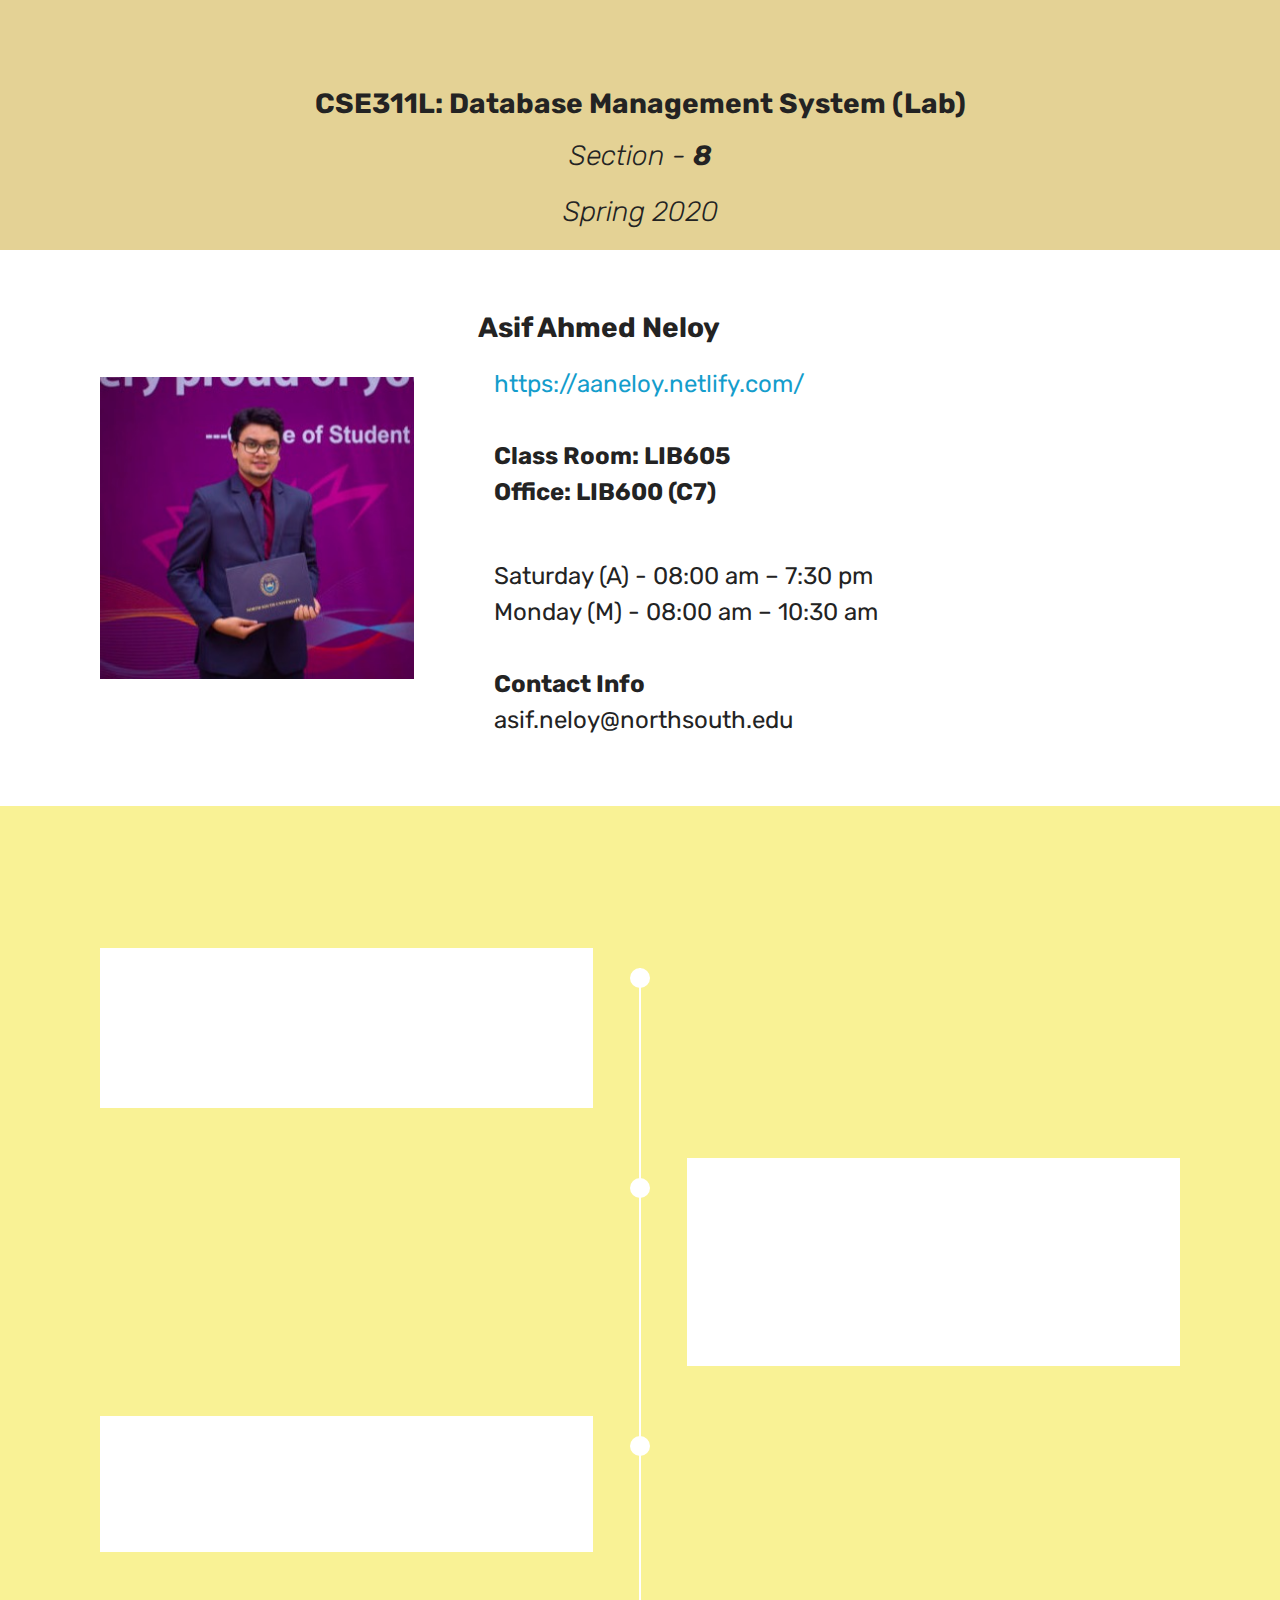
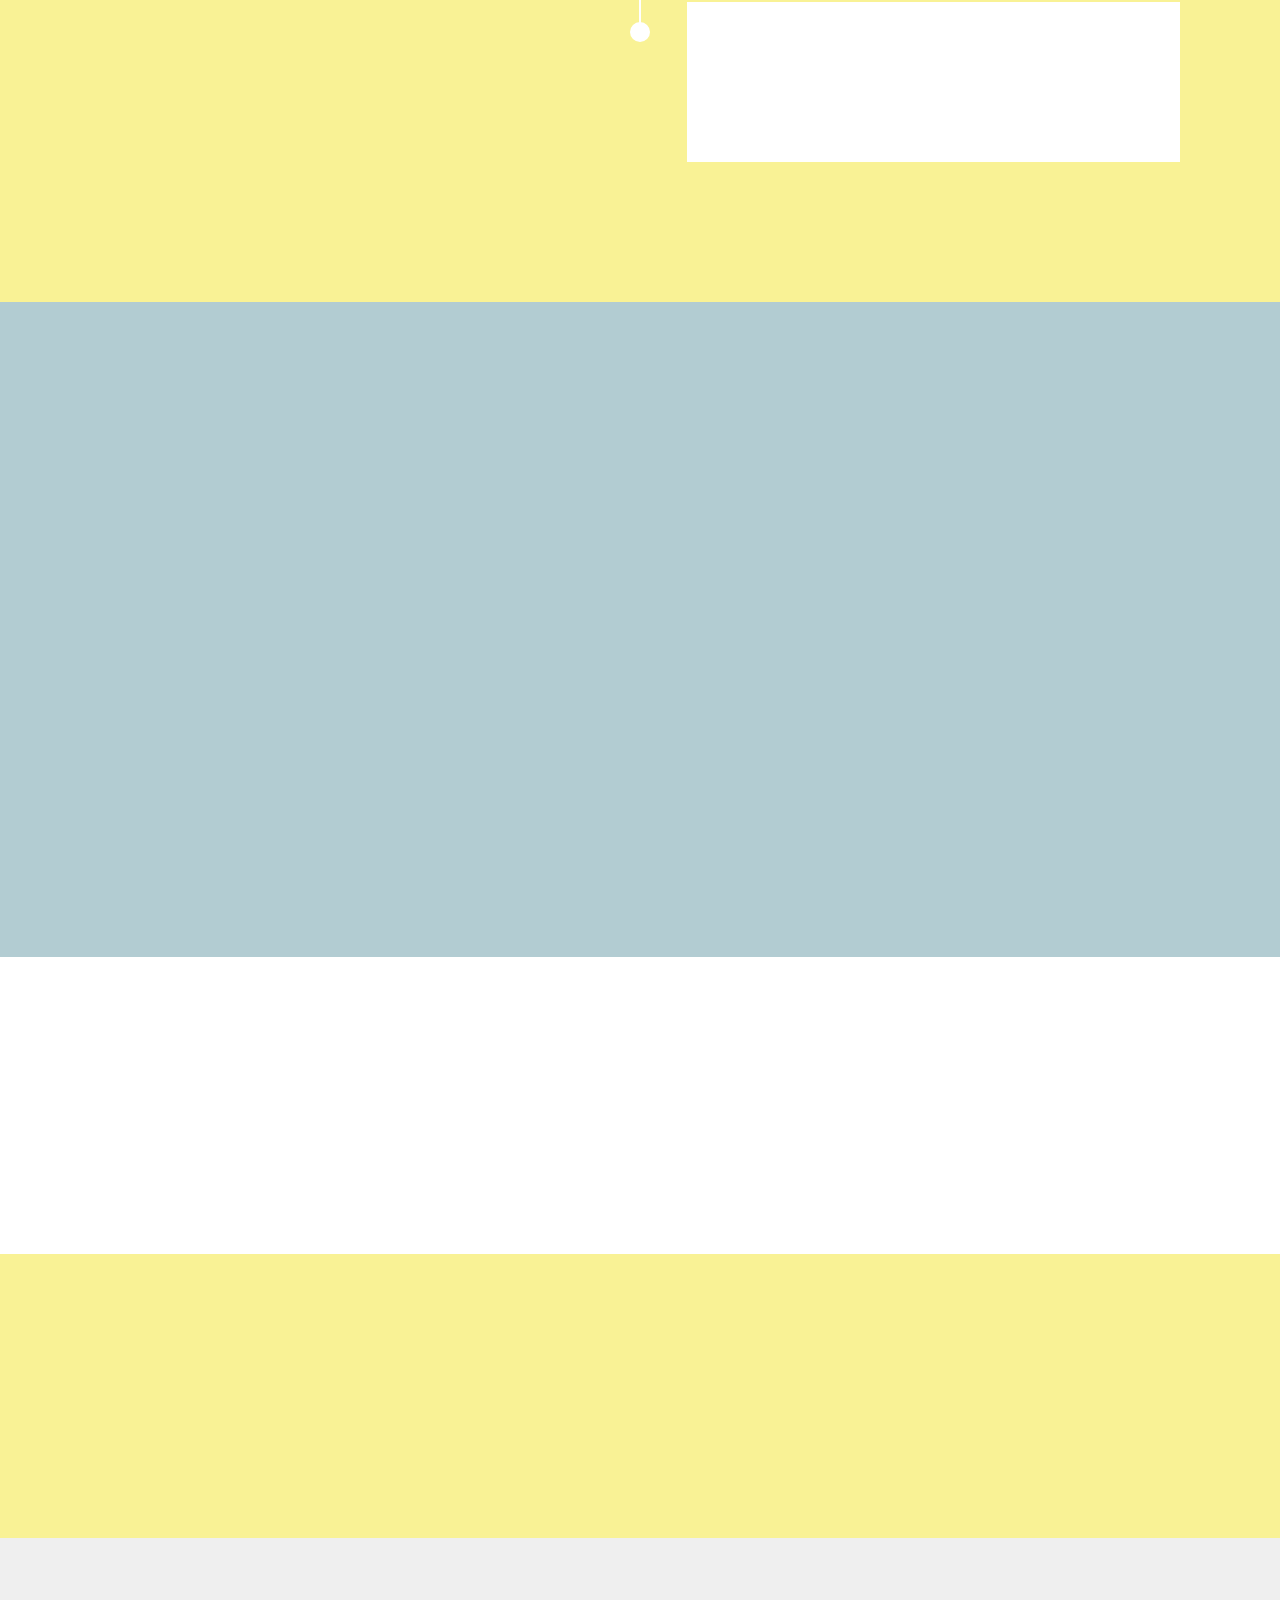
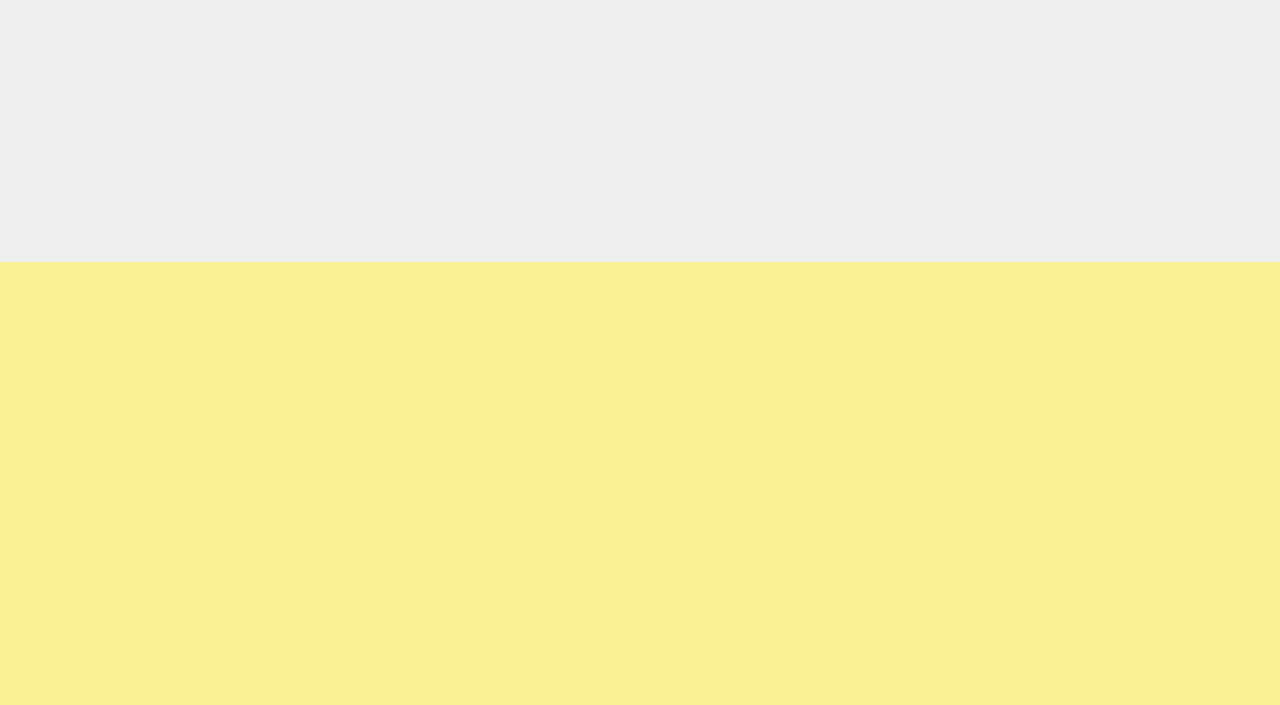
<file: aaneloy_cse331L_Fall19.html>
<!DOCTYPE html>
<html  >
<head>
  <!-- Site made with Mobirise Website Builder v4.10.15, https://mobirise.com -->
  <meta charset="UTF-8">
  <meta http-equiv="X-UA-Compatible" content="IE=edge">
  <meta name="generator" content="Mobirise v4.10.15, mobirise.com">
  <meta name="viewport" content="width=device-width, initial-scale=1, minimum-scale=1">
  <link rel="shortcut icon" href="assets/images/oracle-logo-history-128x72.png" type="image/x-icon">
  <meta name="description" content="">
  
  <title>aaneloy_CSE331L_Fall19</title>
  <link rel="stylesheet" href="assets/web/assets/mobirise-icons/mobirise-icons.css">
  <link rel="stylesheet" href="assets/bootstrap/css/bootstrap.min.css">
  <link rel="stylesheet" href="assets/bootstrap/css/bootstrap-grid.min.css">
  <link rel="stylesheet" href="assets/bootstrap/css/bootstrap-reboot.min.css">
  <link rel="stylesheet" href="assets/tether/tether.min.css">
  <link rel="stylesheet" href="assets/animatecss/animate.min.css">
  <link rel="stylesheet" href="assets/datatables/data-tables.bootstrap4.min.css">
  <link rel="stylesheet" href="assets/theme/css/style.css">
  <link rel="preload" as="style" href="assets/mobirise/css/mbr-additional.css"><link rel="stylesheet" href="assets/mobirise/css/mbr-additional.css" type="text/css">
  
  
  
</head>
<body>
  <section class="header1 cid-rDQn6Usj2g" id="header16-g">

    

    

    <div class="container">
        <div class="row justify-content-md-center">
            <div class="col-md-10 align-center">
                <h1 class="mbr-section-title mbr-bold pb-3 mbr-fonts-style display-2">CSE311L: Database Management System (Lab)</h1>
                <h3 class="mbr-section-subtitle mbr-light pb-3 mbr-fonts-style display-2"><div><em>Section -&nbsp;<strong>8</strong></em></div><em><br></em><div><em>Spring 2020</em></div></h3>
                
                
            </div>
        </div>
    </div>

</section>

<section class="engine"><a href="https://mobirise.info/w">html5 templates</a></section><section class="features11 cid-rDQn8gDIWq" id="features11-h">

    

    

    <div class="container">   
        <div class="col-md-12">
            <div class="media-container-row">
                <div class="mbr-figure m-auto" style="width: 35%;">
                    <img src="assets/images/img-55-520x347.jpeg" alt="Mobirise" title="">
                </div>
                <div class=" align-left aside-content">
                    <h2 class="mbr-title pt-2 mbr-fonts-style display-2"><strong><br></strong><br><strong>Asif Ahmed Neloy</strong></h2>
                    <div class="mbr-section-text">
                        
                    </div>

                    <div class="block-content">
                        <div class="card p-3 pr-3">
                            <div class="media">
                                     
                                <div class="media-body">
                                    
                                </div>
                            </div>                

                            <div class="card-box">
                                <p class="block-text mbr-fonts-style display-5"><a href="https://aaneloy.netlify.com/" class="text-secondary">
                                   https://aaneloy.netlify.com/</a><br><br><strong>Class Room: LIB605<br>Office: LIB600 (C7)</strong><br><a href="https://aaneloy.netlify.com/"> 
                                </a></p>
                            </div>
                        </div>

                        <div class="card p-3 pr-3">
                            <div class="media">
                                     
                                <div class="media-body">
                                    
                                </div>
                            </div>                

                            <div class="card-box">
                                <p class="block-text mbr-fonts-style display-5">Saturday (A) -&nbsp;08:00 am – 7:30 pm <br>Monday (M) -&nbsp;08:00 am – 10:30 am <br><br><strong>Contact Info</strong><br><strong><a href="mailto:asif.neloy@northsouth.edu">asif.neloy@northsouth.edu</a><br></strong><strong><br></strong></p>
                            </div>
                        </div>
                    </div>
                </div>
            </div>
        </div> 
    </div>          
</section>

<section class="timeline1 cid-rGG37UUJSd" id="timeline1-1a">

    

    

    <div class="container align-center">
        <h2 class="mbr-section-title pb-3 mbr-fonts-style display-2"><strong>Instructions for Email</strong></h2>
        

        <div class="container timelines-container" mbri-timelines="">
            <!--1-->
            <div class="row timeline-element reverse separline">
                 <div class="timeline-date-panel col-xs-12 col-md-6  align-left">         
                    <div class="time-line-date-content">
                        
                    </div>
                </div>
           <span class="iconBackground"></span>
            <div class="col-xs-12 col-md-6 align-right">
                <div class="timeline-text-content">
                    <h4 class="mbr-timeline-title pb-3 mbr-fonts-style display-5">
                        Write a propoer subject line</h4>
                    <p class="mbr-timeline-text mbr-fonts-style display-7">Example - <strong>Submitting Assignment 1 of CSE311.X_1510839042</strong></p>
                 </div>
            </div>
            </div>
            <!--2-->
            <div class="row timeline-element  separline">
                <div class="timeline-date-panel col-xs-12 col-md-6 align-right">
                    <div class="time-line-date-content">
                        
                    </div>
                </div>
                <span class="iconBackground"></span>
                <div class="col-xs-12 col-md-6 align-left ">
                    <div class="timeline-text-content">
                        <h4 class="mbr-timeline-title pb-3 mbr-fonts-style display-5">
                            You can call me by "Neloy" or simply Vhaiyya</h4>
                        <p class="mbr-timeline-text mbr-fonts-style display-7">
                            Dear Neloy,<br>I am X, of CSE311.X, ID - 1510839042, submitting my Assignment 1.&nbsp;</p>
                    </div>
                </div>
            </div>
            <!--3-->
            <div class="row timeline-element reverse separline">
                <div class="timeline-date-panel col-xs-12 col-md-6  align-left">
                    <div class="time-line-date-content">
                        
                    </div>
                </div>
                <span class="iconBackground"></span>
                <div class="col-xs-12 col-md-6 align-right">
                    <div class="timeline-text-content">
                        <h4 class="mbr-timeline-title pb-3 mbr-fonts-style display-5">
                            Attachment (Zip File)</h4>      
                        <p class="mbr-timeline-text mbr-fonts-style display-7">
                            Example - Assignment1_1510839042</p>
                    </div>
                </div>
            </div>
            <!--4-->
            <div class="row timeline-element ">
                <div class="timeline-date-panel col-xs-12 col-md-6 align-right">
                    <div class="time-line-date-content">
                        
                    </div>
                </div>
                <span class="iconBackground"></span>
                <div class="col-xs-12 col-md-6 align-left ">
                    <div class="timeline-text-content">
                        <h4 class="mbr-timeline-title pb-3 mbr-fonts-style display-5">
                            More Beautiful Explanation</h4>
                        <p class="mbr-timeline-text mbr-fonts-style display-7">
                            Follow this <a href="https://www.wikihow.com/Email-Teachers" target="_blank" class="text-secondary">link</a>&nbsp;to get a wonderful idea how to email your faculty/instructor</p>
                    </div>
                </div>
            </div>
            <!--5-->
            
            <!--6-->
            
            <!--7-->
            
            <!--8-->
            
            <!--9-->
            
            <!--10-->
            
            <!--11-->
            
            <!--12-->
            
        </div>
    </div>
</section>

<section class="section-table cid-rDQnac8Jol" id="table1-i">

  
  
  <div class="container container-table">
      <h2 class="mbr-section-title mbr-fonts-style align-center pb-3 display-2">Course Description:</h2>
      <h3 class="mbr-section-subtitle mbr-fonts-style align-center pb-5 mbr-light display-5">This course introduces students with database management systems for the first time in their undergraduate study. Drawbacks of flat file system are demonstrated and advantages of relational database systems are introduced. The course examines the logical organization of databases: the entity-relationship model; the hierarchical, network, and relational data models and their languages. Functional dependencies and normal forms are discussed. Design, implementation, and optimization of query languages; security and integrity; concurrency control, different level of indices, e.g., tree and hash-based indices are introduced. <br><br>Access costs are compared for different alternatives. This course has separate mandatory laboratory sessions every week in a separate course CSE 311L which has 0 credits, but the students (in group) use hands on SQL queries and as a culmination, they build a full-fledged database system including a front end. The evaluation of the lab works is carried over to the theory part of the course.</h3>
      <div class="table-wrapper">
        <div class="container">
          <div class="row search">
            <div class="col-md-6"></div>
            <div class="col-md-6">
                <div class="dataTables_filter">
                  <label class="searchInfo mbr-fonts-style display-7">Search:</label>
                  <input class="form-control input-sm" disabled="">
                </div>
            </div>
          </div>
        </div>

        <div class="container scroll">
          <table class="table isSearch" cellspacing="0">
            <thead>
              <tr class="table-heads ">
                  
                  
                  
                  
              <th class="head-item mbr-fonts-style display-7">
                      Week</th><th class="head-item mbr-fonts-style display-7">
                      Lab</th><th class="head-item mbr-fonts-style display-7">
                      Syllabus</th></tr>
            </thead>

            <tbody>
              
              
              
              
            <tr> 
                
                
                
                
              <td class="body-item mbr-fonts-style display-7"></td><td class="body-item mbr-fonts-style display-7"></td><td class="body-item mbr-fonts-style display-7"></td></tr></tbody>
          </table>
        </div>
        <div class="container table-info-container">
          <div class="row info">
            <div class="col-md-6">
              <div class="dataTables_info mbr-fonts-style display-7">
                <span class="infoBefore">Showing</span>
                <span class="inactive infoRows"></span>
                <span class="infoAfter">entries</span>
                <span class="infoFilteredBefore">(filtered from</span>
                <span class="inactive infoRows"></span>
                <span class="infoFilteredAfter"> total entries)</span>
              </div>
            </div>
            <div class="col-md-6"></div>
          </div>
        </div>
      </div>
    </div>
</section>

<section class="section-table cid-rG1MgPNXmr" id="table1-17">

  
  
  <div class="container container-table">
      
      
      <div class="table-wrapper">
        <div class="container">
          
        </div>

        <div class="container scroll">
          <table class="table" cellspacing="0">
            <thead>
              <tr class="table-heads ">
                  
                  
                  
                  
              <th class="head-item mbr-fonts-style display-5">Marks (Section 8)</th></tr>
            </thead>

            <tbody>
              
              
              
              
            <tr> 
                
                
                
                
              <td class="body-item mbr-fonts-style display-7"><strong>See Here</strong></td></tr></tbody>
          </table>
        </div>
        <div class="container table-info-container">
          
        </div>
      </div>
    </div>
</section>

<section class="step1 cid-rG1LwvE5yc" id="step1-16">

    

    
    
    <div class="container">
        <h2 class="mbr-section-title pb-3 mbr-fonts-style align-center display-2"><strong>
            Resources</strong></h2>
        
        <div class="step-container">
            <div class="card">
                <div class="step-element d-flex">
                    <div class="step-wrapper pr-3">
                        <h3 class="step d-flex align-items-center justify-content-center">
                            1
                        </h3>
                    </div>          
                    <div class="step-text-content">
                        
                        <p class="mbr-step-text mbr-fonts-style display-5"><strong><a href="assets/files/CSE311L_Course_Outline_Spring_2020_Section_8.pdf" class="text-secondary" target="_blank">Course Outline</a></strong></p>
                    </div>
                </div>
            </div>

            

            

            
            
            
            
            
            
            
            
            
            
            
        </div>
    </div>
</section>

<section class="step1 cid-rGyGnLrgxu" id="step1-19">

    

    
    
    <div class="container">
        <h2 class="mbr-section-title pb-3 mbr-fonts-style align-center display-1">
            Notice</h2>
        
        <div class="step-container">
            <div class="card">
                <div class="step-element d-flex">
                    <div class="step-wrapper pr-3">
                        <h3 class="step d-flex align-items-center justify-content-center">
                            1
                        </h3>
                    </div>          
                    <div class="step-text-content">
                        
                        <p class="mbr-step-text mbr-fonts-style display-5">For any Course related probem, email me before coming to my office.</p>
                    </div>
                </div>
            </div>

            

            

            
            
            
            
            
            
            
            
            
            
            
        </div>
    </div>
</section>

<section class="mbr-section contacts3 cid-rH9XB1j0rJ" id="contacts3-1b">
    <!---->
    
    <!---->
    <!--Overlay-->
    
    <!--Container-->
    <div class="container">
        <div class="row">
            <!--Titles-->
            <div class="title col-12">
                <h2 class="align-left mbr-fonts-style display-1">Contacts
                </h2>
                
            </div>
            <div class="col-12">
                <div class="row">
                    <div class="col-12 col-md-6">
                        <div class="wrapper">
                            <span class="iconfont-wrapper">
                                <span class="amp-iconfont icon fa-thumbs-o-up fa"></span>
                            </span>
                            <div class="b-info b-adress">
                                <h5 class="align-left mbr-fonts-style display-5">
                                    Address:
                                </h5>
                                <p class="mbr-text align-left mbr-fonts-style display-7">
                                    LIB600 - C7</p>
                            </div>
                        </div>
                    </div>
                    <div class="col-12 col-md-6">
                        <div class="wrapper">
                            <span class="iconfont-wrapper">
                                <span class="amp-iconfont icon fa-phone fa"></span>
                            </span>
                            <div class="b-info b-phone">
                                <h5 class="align-left mbr-fonts-style display-5">
                                    Phone:
                                </h5>
                                <p class="mbr-text align-left mbr-fonts-style display-7">
                                    +880 18 - (porer digit mone nai)</p>
                            </div>
                        </div>
                    </div>
                    <div class="col-12 col-md-6">
                        <div class="wrapper">
                            <span class="iconfont-wrapper">
                                <span class="amp-iconfont icon fa-comment-o fa"></span>
                            </span>
                            <div class="b-info b-mail">
                                <h5 class="align-left mbr-fonts-style display-5">
                                    E-mail:
                                </h5>
                                <p class="mbr-text align-left mbr-fonts-style display-7">
                                    asif.neloy@northsouth.edu</p>
                            </div>
                        </div>
                    </div>
                    
                </div>
            </div>
        </div>
    </div>
</section>


  <script src="assets/web/assets/jquery/jquery.min.js"></script>
  <script src="assets/popper/popper.min.js"></script>
  <script src="assets/bootstrap/js/bootstrap.min.js"></script>
  <script src="assets/tether/tether.min.js"></script>
  <script src="assets/smoothscroll/smooth-scroll.js"></script>
  <script src="assets/viewportchecker/jquery.viewportchecker.js"></script>
  <script src="assets/datatables/jquery.data-tables.min.js"></script>
  <script src="assets/datatables/data-tables.bootstrap4.min.js"></script>
  <script src="assets/theme/js/script.js"></script>
  
  
 <div id="scrollToTop" class="scrollToTop mbr-arrow-up"><a style="text-align: center;"><i class="mbr-arrow-up-icon mbr-arrow-up-icon-cm cm-icon cm-icon-smallarrow-up"></i></a></div>
    <input name="animation" type="hidden">
  </body>
</html>
</file>
<file: assets/web/assets/mobirise-icons/mobirise-icons.css>
@font-face {
  font-family: 'MobiriseIcons';
  src:  url('mobirise-icons.eot?spat4u');
  src:  url('mobirise-icons.eot?spat4u#iefix') format('embedded-opentype'),
    url('mobirise-icons.ttf?spat4u') format('truetype'),
    url('mobirise-icons.woff?spat4u') format('woff'),
    url('mobirise-icons.svg?spat4u#MobiriseIcons') format('svg');
  font-weight: normal;
  font-style: normal;
  font-display: swap;
}

[class^="mbri-"], [class*=" mbri-"] {
  /* use !important to prevent issues with browser extensions that change fonts */
  font-family: MobiriseIcons !important;
  speak: none;
  font-style: normal;
  font-weight: normal;
  font-variant: normal;
  text-transform: none;
  line-height: 1;

  /* Better Font Rendering =========== */
  -webkit-font-smoothing: antialiased;
  -moz-osx-font-smoothing: grayscale;
}

.mbri-add-submenu:before {
  content: "\e900";
}
.mbri-alert:before {
  content: "\e901";
}
.mbri-align-center:before {
  content: "\e902";
}
.mbri-align-justify:before {
  content: "\e903";
}
.mbri-align-left:before {
  content: "\e904";
}
.mbri-align-right:before {
  content: "\e905";
}
.mbri-android:before {
  content: "\e906";
}
.mbri-apple:before {
  content: "\e907";
}
.mbri-arrow-down:before {
  content: "\e908";
}
.mbri-arrow-next:before {
  content: "\e909";
}
.mbri-arrow-prev:before {
  content: "\e90a";
}
.mbri-arrow-up:before {
  content: "\e90b";
}
.mbri-bold:before {
  content: "\e90c";
}
.mbri-bookmark:before {
  content: "\e90d";
}
.mbri-bootstrap:before {
  content: "\e90e";
}
.mbri-briefcase:before {
  content: "\e90f";
}
.mbri-browse:before {
  content: "\e910";
}
.mbri-bulleted-list:before {
  content: "\e911";
}
.mbri-calendar:before {
  content: "\e912";
}
.mbri-camera:before {
  content: "\e913";
}
.mbri-cart-add:before {
  content: "\e914";
}
.mbri-cart-full:before {
  content: "\e915";
}
.mbri-cash:before {
  content: "\e916";
}
.mbri-change-style:before {
  content: "\e917";
}
.mbri-chat:before {
  content: "\e918";
}
.mbri-clock:before {
  content: "\e919";
}
.mbri-close:before {
  content: "\e91a";
}
.mbri-cloud:before {
  content: "\e91b";
}
.mbri-code:before {
  content: "\e91c";
}
.mbri-contact-form:before {
  content: "\e91d";
}
.mbri-credit-card:before {
  content: "\e91e";
}
.mbri-cursor-click:before {
  content: "\e91f";
}
.mbri-cust-feedback:before {
  content: "\e920";
}
.mbri-database:before {
  content: "\e921";
}
.mbri-delivery:before {
  content: "\e922";
}
.mbri-desktop:before {
  content: "\e923";
}
.mbri-devices:before {
  content: "\e924";
}
.mbri-down:before {
  content: "\e925";
}
.mbri-download:before {
  content: "\e989";
}
.mbri-drag-n-drop:before {
  content: "\e927";
}
.mbri-drag-n-drop2:before {
  content: "\e928";
}
.mbri-edit:before {
  content: "\e929";
}
.mbri-edit2:before {
  content: "\e92a";
}
.mbri-error:before {
  content: "\e92b";
}
.mbri-extension:before {
  content: "\e92c";
}
.mbri-features:before {
  content: "\e92d";
}
.mbri-file:before {
  content: "\e92e";
}
.mbri-flag:before {
  content: "\e92f";
}
.mbri-folder:before {
  content: "\e930";
}
.mbri-gift:before {
  content: "\e931";
}
.mbri-github:before {
  content: "\e932";
}
.mbri-globe:before {
  content: "\e933";
}
.mbri-globe-2:before {
  content: "\e934";
}
.mbri-growing-chart:before {
  content: "\e935";
}
.mbri-hearth:before {
  content: "\e936";
}
.mbri-help:before {
  content: "\e937";
}
.mbri-home:before {
  content: "\e938";
}
.mbri-hot-cup:before {
  content: "\e939";
}
.mbri-idea:before {
  content: "\e93a";
}
.mbri-image-gallery:before {
  content: "\e93b";
}
.mbri-image-slider:before {
  content: "\e93c";
}
.mbri-info:before {
  content: "\e93d";
}
.mbri-italic:before {
  content: "\e93e";
}
.mbri-key:before {
  content: "\e93f";
}
.mbri-laptop:before {
  content: "\e940";
}
.mbri-layers:before {
  content: "\e941";
}
.mbri-left-right:before {
  content: "\e942";
}
.mbri-left:before {
  content: "\e943";
}
.mbri-letter:before {
  content: "\e944";
}
.mbri-like:before {
  content: "\e945";
}
.mbri-link:before {
  content: "\e946";
}
.mbri-lock:before {
  content: "\e947";
}
.mbri-login:before {
  content: "\e948";
}
.mbri-logout:before {
  content: "\e949";
}
.mbri-magic-stick:before {
  content: "\e94a";
}
.mbri-map-pin:before {
  content: "\e94b";
}
.mbri-menu:before {
  content: "\e94c";
}
.mbri-mobile:before {
  content: "\e94d";
}
.mbri-mobile2:before {
  content: "\e94e";
}
.mbri-mobirise:before {
  content: "\e94f";
}
.mbri-more-horizontal:before {
  content: "\e950";
}
.mbri-more-vertical:before {
  content: "\e951";
}
.mbri-music:before {
  content: "\e952";
}
.mbri-new-file:before {
  content: "\e953";
}
.mbri-numbered-list:before {
  content: "\e954";
}
.mbri-opened-folder:before {
  content: "\e955";
}
.mbri-pages:before {
  content: "\e956";
}
.mbri-paper-plane:before {
  content: "\e957";
}
.mbri-paperclip:before {
  content: "\e958";
}
.mbri-photo:before {
  content: "\e959";
}
.mbri-photos:before {
  content: "\e95a";
}
.mbri-pin:before {
  content: "\e95b";
}
.mbri-play:before {
  content: "\e95c";
}
.mbri-plus:before {
  content: "\e95d";
}
.mbri-preview:before {
  content: "\e95e";
}
.mbri-print:before {
  content: "\e95f";
}
.mbri-protect:before {
  content: "\e960";
}
.mbri-question:before {
  content: "\e961";
}
.mbri-quote-left:before {
  content: "\e962";
}
.mbri-quote-right:before {
  content: "\e963";
}
.mbri-refresh:before {
  content: "\e964";
}
.mbri-responsive:before {
  content: "\e965";
}
.mbri-right:before {
  content: "\e966";
}
.mbri-rocket:before {
  content: "\e967";
}
.mbri-sad-face:before {
  content: "\e968";
}
.mbri-sale:before {
  content: "\e969";
}
.mbri-save:before {
  content: "\e96a";
}
.mbri-search:before {
  content: "\e96b";
}
.mbri-setting:before {
  content: "\e96c";
}
.mbri-setting2:before {
  content: "\e96d";
}
.mbri-setting3:before {
  content: "\e96e";
}
.mbri-share:before {
  content: "\e96f";
}
.mbri-shopping-bag:before {
  content: "\e970";
}
.mbri-shopping-basket:before {
  content: "\e971";
}
.mbri-shopping-cart:before {
  content: "\e972";
}
.mbri-sites:before {
  content: "\e973";
}
.mbri-smile-face:before {
  content: "\e974";
}
.mbri-speed:before {
  content: "\e975";
}
.mbri-star:before {
  content: "\e976";
}
.mbri-success:before {
  content: "\e977";
}
.mbri-sun:before {
  content: "\e978";
}
.mbri-sun2:before {
  content: "\e979";
}
.mbri-tablet:before {
  content: "\e97a";
}
.mbri-tablet-vertical:before {
  content: "\e97b";
}
.mbri-target:before {
  content: "\e97c";
}
.mbri-timer:before {
  content: "\e97d";
}
.mbri-to-ftp:before {
  content: "\e97e";
}
.mbri-to-local-drive:before {
  content: "\e97f";
}
.mbri-touch-swipe:before {
  content: "\e980";
}
.mbri-touch:before {
  content: "\e981";
}
.mbri-trash:before {
  content: "\e982";
}
.mbri-underline:before {
  content: "\e983";
}
.mbri-unlink:before {
  content: "\e984";
}
.mbri-unlock:before {
  content: "\e985";
}
.mbri-up-down:before {
  content: "\e986";
}
.mbri-up:before {
  content: "\e987";
}
.mbri-update:before {
  content: "\e988";
}
.mbri-upload:before {
 content: "\e926"; 
}
.mbri-user:before {
  content: "\e98a";
}
.mbri-user2:before {
  content: "\e98b";
}
.mbri-users:before {
  content: "\e98c";
}
.mbri-video:before {
  content: "\e98d";
}
.mbri-video-play:before {
  content: "\e98e";
}
.mbri-watch:before {
  content: "\e98f";
}
.mbri-website-theme:before {
  content: "\e990";
}
.mbri-wifi:before {
  content: "\e991";
}
.mbri-windows:before {
  content: "\e992";
}
.mbri-zoom-out:before {
  content: "\e993";
}
.mbri-redo:before {
  content: "\e994";
}
.mbri-undo:before {
  content: "\e995";
}
</file>
<file: assets/theme/css/style.css>
/*!
 * Mobirise v4 theme (https://mobirise.com/)
 * Copyright 2017 Mobirise
 */
section {
  background-color: #eeeeee;
}

body {
  font-style: normal;
  line-height: 1.5;
}

section,
.container,
.container-fluid {
  position: relative;
  word-wrap: break-word;
}

a.mbr-iconfont:hover {
  text-decoration: none;
}

.article .lead p,
.article .lead ul,
.article .lead ol,
.article .lead pre,
.article .lead blockquote {
  margin-bottom: 0;
}

ul,
ol,
pre,
blockquote {
  margin-bottom: 2.3125rem;
}

pre {
  background: #f4f4f4;
  padding: 10px 24px;
  white-space: pre-wrap;
}

.inactive {
  -webkit-user-select: none;
  -moz-user-select: none;
  -ms-user-select: none;
  user-select: none;
  pointer-events: none;
  -webkit-user-drag: none;
  user-drag: none;
}

.mbr-section__comments .row {
  justify-content: center;
  -webkit-justify-content: center;
}

a {
  font-style: normal;
  font-weight: 400;
  cursor: pointer;
}

a, a:hover {
  text-decoration: none;
}

figure {
  margin-bottom: 0;
}

body {
  color: #232323;
}

h1,
h2,
h3,
h4,
h5,
h6,
.h1,
.h2,
.h3,
.h4,
.h5,
.h6,
.display-1,
.display-2,
.display-3,
.display-4 {
  line-height: 1;
  word-break: break-word;
  word-wrap: break-word;
}

b,
strong {
  font-weight: bold;
}

blockquote {
  padding: 10px 0 10px 20px;
  position: relative;
  border-left: 2px solid;
  border-color: #ff3366;
}

input:-webkit-autofill, input:-webkit-autofill:hover, input:-webkit-autofill:focus, input:-webkit-autofill:active {
  transition-delay: 9999s;
  transition-property: background-color, color;
}

textarea[type='hidden'] {
  display: none;
}

body {
  position: relative;
}

section {
  background-position: 50% 50%;
  background-repeat: no-repeat;
  background-size: cover;
}

section .mbr-background-video,
section .mbr-background-video-preview {
  position: absolute;
  bottom: 0;
  left: 0;
  right: 0;
  top: 0;
}

.hidden {
  visibility: hidden;
}

.mbr-z-index20 {
  z-index: 20;
}

/*! Base colors */
.mbr-white {
  color: #ffffff;
}

.mbr-black {
  color: #000000;
}

.mbr-bg-white {
  background-color: #ffffff;
}

.mbr-bg-black {
  background-color: #000000;
}

/*! Text-aligns */
.align-left {
  text-align: left;
}

.align-center {
  text-align: center;
}

.align-right {
  text-align: right;
}

@media (max-width: 767px) {
  .align-left,
  .align-center,
  .align-right,
  .mbr-section-btn,
  .mbr-section-title {
    text-align: center;
  }
}

/*! Font-weight  */
.mbr-light {
  font-weight: 300;
}

.mbr-regular {
  font-weight: 400;
}

.mbr-semibold {
  font-weight: 500;
}

.mbr-bold {
  font-weight: 700;
}

/*! Media  */
.media-size-item {
  -webkit-flex: 1 1 auto;
  -moz-flex: 1 1 auto;
  -ms-flex: 1 1 auto;
  -o-flex: 1 1 auto;
  flex: 1 1 auto;
}

.media-content {
  -webkit-flex-basis: 100%;
  flex-basis: 100%;
}

.media-container-row {
  display: -ms-flexbox;
  display: -webkit-flex;
  display: flex;
  -webkit-flex-direction: row;
  -ms-flex-direction: row;
  flex-direction: row;
  -webkit-flex-wrap: wrap;
  -ms-flex-wrap: wrap;
  flex-wrap: wrap;
  -webkit-justify-content: center;
  -ms-flex-pack: center;
  justify-content: center;
  -webkit-align-content: center;
  -ms-flex-line-pack: center;
  align-content: center;
  -webkit-align-items: start;
  -ms-flex-align: start;
  align-items: start;
}

.media-container-row .media-size-item {
  width: 400px;
}

.media-container-column {
  display: -ms-flexbox;
  display: -webkit-flex;
  display: flex;
  -webkit-flex-direction: column;
  -ms-flex-direction: column;
  flex-direction: column;
  -webkit-flex-wrap: wrap;
  -ms-flex-wrap: wrap;
  flex-wrap: wrap;
  -webkit-justify-content: center;
  -ms-flex-pack: center;
  justify-content: center;
  -webkit-align-content: center;
  -ms-flex-line-pack: center;
  align-content: center;
  -webkit-align-items: stretch;
  -ms-flex-align: stretch;
  align-items: stretch;
}

.media-container-column > * {
  width: 100%;
}

@media (min-width: 992px) {
  .media-container-row {
    -webkit-flex-wrap: nowrap;
    -ms-flex-wrap: nowrap;
    flex-wrap: nowrap;
  }
}

figure {
  overflow: hidden;
}

figure[mbr-media-size] {
  transition: width 0.1s;
}

.mbr-figure img,
.mbr-figure iframe {
  display: block;
  width: 100%;
}

.card {
  background-color: transparent;
  border: none;
}

.card-box {
  width: 100%;
}

.card-img {
  text-align: center;
  flex-shrink: 0;
  -webkit-flex-shrink: 0;
}

.media {
  max-width: 100%;
  margin: 0 auto;
}

.mbr-figure {
  -ms-flex-item-align: center;
  -ms-grid-row-align: center;
  -webkit-align-self: center;
  align-self: center;
}

.media-container > div {
  max-width: 100%;
}

.mbr-figure img,
.card-img img {
  width: 100%;
}

@media (max-width: 991px) {
  .media-size-item {
    width: auto !important;
  }
  .media {
    width: auto;
  }
  .mbr-figure {
    width: 100% !important;
  }
}

/*! Buttons */
.btn {
  font-weight: 500;
  border-width: 2px;
  font-style: normal;
  letter-spacing: 1px;
  margin: .4rem .8rem;
  white-space: normal;
  -webkit-transition: all .3s ease-in-out;
  -moz-transition: all .3s ease-in-out;
  transition: all .3s ease-in-out;
  display: inline-flex;
  align-items: center;
  justify-content: center;
  word-break: break-word;
  -webkit-align-items: center;
  -webkit-justify-content: center;
  display: -webkit-inline-flex;
}

.btn-sm {
  font-weight: 500;
  letter-spacing: 1px;
  -webkit-transition: all .3s ease-in-out;
  -moz-transition: all .3s ease-in-out;
  transition: all .3s ease-in-out;
}

.btn-md {
  font-weight: 500;
  letter-spacing: 1px;
  margin: .4rem .8rem !important;
  -webkit-transition: all .3s ease-in-out;
  -moz-transition: all .3s ease-in-out;
  transition: all .3s ease-in-out;
}

.btn-lg {
  font-weight: 500;
  letter-spacing: 1px;
  margin: .4rem .8rem !important;
  -webkit-transition: all .3s ease-in-out;
  -moz-transition: all .3s ease-in-out;
  transition: all .3s ease-in-out;
}

.mbr-section-btn {
  margin-left: -0.25rem;
  margin-right: -0.25rem;
  font-size: 0;
}

nav .mbr-section-btn {
  margin-left: 0rem;
  margin-right: 0rem;
}

.btn-form {
  border-radius: 0;
}

.btn-form:hover {
  cursor: pointer;
}

/*! Btn icon margin */
.btn .mbr-iconfont,
.btn.btn-sm .mbr-iconfont {
  cursor: pointer;
  margin-right: 0.5rem;
}

.btn.btn-md .mbr-iconfont,
.btn.btn-md .mbr-iconfont {
  margin-right: 0.8rem;
}

.mbr-regular {
  font-weight: 400;
}

.mbr-semibold {
  font-weight: 500;
}

.mbr-bold {
  font-weight: 700;
}

[type='submit'] {
  -webkit-appearance: none;
}

/*! Full-screen */
.mbr-fullscreen .mbr-overlay {
  min-height: 100vh;
}

.mbr-fullscreen {
  display: flex;
  display: -webkit-flex;
  display: -moz-flex;
  display: -ms-flex;
  display: -o-flex;
  align-items: center;
  -webkit-align-items: center;
  min-height: 100vh;
  padding-top: 3rem;
  padding-bottom: 3rem;
}

/*! Map */
.map {
  height: 25rem;
  position: relative;
}

.map iframe {
  width: 100%;
  height: 100%;
}

.mbr-overlay {
  background-color: #000;
  bottom: 0;
  left: 0;
  opacity: .5;
  position: absolute;
  right: 0;
  top: 0;
  z-index: 0;
  pointer-events: none;
}

/* Form */
blockquote {
  font-style: italic;
  padding: 10px 0 10px 20px;
  font-size: 1.09rem;
  position: relative;
  border-width: 3px;
}

.form-control {
  background-color: #f5f5f5;
  box-shadow: none;
  color: #565656;
  line-height: 1.43;
  min-height: 3.5em;
  padding: 1.07em .5em;
}

.form-control, .form-control:focus {
  border: 1px solid #e8e8e8;
}

.form-active .form-control:invalid {
  border-color: red;
}

.form-control-label {
  position: relative;
  cursor: pointer;
  margin-bottom: .357em;
  padding: 0;
}

.alert {
  color: #ffffff;
  border-radius: 0;
  border: 0;
  font-size: .875rem;
  line-height: 1.5;
  margin-bottom: 1.875rem;
  padding: 1.25rem;
  position: relative;
}

.alert.alert-form::after {
  background-color: inherit;
  bottom: -7px;
  content: "";
  display: block;
  height: 14px;
  left: 50%;
  margin-left: -7px;
  position: absolute;
  transform: rotate(45deg);
  width: 14px;
  -webkit-transform: rotate(45deg);
}

.form-asterisk {
  font-family: initial;
  position: absolute;
  top: -2px;
  font-weight: normal;
}

/*! Scroll to top arrow */
#scrollToTop a i:before {
  content: '';
  position: absolute;
  height: 40%;
  top: 25%;
  background: #fff;
  width: 2px;
  left: calc(50% - 1px);
}

#scrollToTop a i:after {
  content: '';
  position: absolute;
  display: block;
  border-top: 2px solid #fff;
  border-right: 2px solid #fff;
  width: 40%;
  height: 40%;
  left: 30%;
  bottom: 30%;
  transform: rotate(135deg);
  -webkit-transform: rotate(135deg);
}

.mbr-arrow-up {
  bottom: 25px;
  right: 90px;
  position: fixed;
  text-align: right;
  z-index: 5000;
  color: #ffffff;
  font-size: 32px;
  transform: rotate(180deg);
  -webkit-transform: rotate(180deg);
}

.mbr-arrow-up a {
  background: rgba(0, 0, 0, 0.2);
  border-radius: 3px;
  color: #fff;
  display: inline-block;
  height: 60px;
  width: 60px;
  outline-style: none !important;
  position: relative;
  text-decoration: none;
  transition: all 0.3s ease-in-out;
  cursor: pointer;
  text-align: center;
}

.mbr-arrow-up a:hover {
  background-color: rgba(0, 0, 0, 0.4);
}

.mbr-arrow-up a i {
  line-height: 60px;
}

.mbr-arrow-up-icon {
  display: block;
  color: #fff;
}

.mbr-arrow-up-icon::before {
  content: '\203a';
  display: inline-block;
  font-family: serif;
  font-size: 32px;
  line-height: 1;
  font-style: normal;
  position: relative;
  top: 6px;
  left: -4px;
  -webkit-transform: rotate(-90deg);
  transform: rotate(-90deg);
}

/*! Arrow Down */
.mbr-arrow {
  position: absolute;
  bottom: 45px;
  left: 50%;
  width: 60px;
  height: 60px;
  cursor: pointer;
  background-color: rgba(80, 80, 80, 0.5);
  border-radius: 50%;
  -webkit-transform: translateX(-50%);
  transform: translateX(-50%);
}

.mbr-arrow > a {
  display: inline-block;
  text-decoration: none;
  outline-style: none;
  -webkit-animation: arrowdown 1.7s ease-in-out infinite;
  animation: arrowdown 1.7s ease-in-out infinite;
}

.mbr-arrow > a > i {
  position: absolute;
  top: -2px;
  left: 15px;
  font-size: 2rem;
}

@keyframes arrowdown {
  0% {
    transform: translateY(0px);
    -webkit-transform: translateY(0px);
  }
  50% {
    transform: translateY(-5px);
    -webkit-transform: translateY(-5px);
  }
  100% {
    transform: translateY(0px);
    -webkit-transform: translateY(0px);
  }
}

@-webkit-keyframes arrowdown {
  0% {
    transform: translateY(0px);
    -webkit-transform: translateY(0px);
  }
  50% {
    transform: translateY(-5px);
    -webkit-transform: translateY(-5px);
  }
  100% {
    transform: translateY(0px);
    -webkit-transform: translateY(0px);
  }
}

@media (max-width: 500px) {
  .mbr-arrow-up {
    left: 50%;
    right: auto;
    transform: translateX(-50%) rotate(180deg);
    -webkit-transform: translateX(-50%) rotate(180deg);
  }
}

/*Gradients animation*/
@keyframes gradient-animation {
  from {
    background-position: 0% 100%;
    animation-timing-function: ease-in-out;
  }
  to {
    background-position: 100% 0%;
    animation-timing-function: ease-in-out;
  }
}

@-webkit-keyframes gradient-animation {
  from {
    background-position: 0% 100%;
    animation-timing-function: ease-in-out;
  }
  to {
    background-position: 100% 0%;
    animation-timing-function: ease-in-out;
  }
}

.bg-gradient {
  background-size: 200% 200%;
  animation: gradient-animation 5s infinite alternate;
  -webkit-animation: gradient-animation 5s infinite alternate;
}

.menu .navbar-brand {
  display: -webkit-flex;
}

.menu .navbar-brand span {
  display: flex;
  display: -webkit-flex;
}

.menu .navbar-brand .navbar-caption-wrap {
  display: -webkit-flex;
}

.menu .navbar-brand .navbar-logo img {
  display: -webkit-flex;
}

@media (min-width: 768px) and (max-width: 1023px) {
  .menu .navbar-toggleable-sm .navbar-nav {
    display: -webkit-box;
    display: -webkit-flex;
    display: -ms-flexbox;
  }
}

@media (max-width: 1023px) {
  .menu .navbar-collapse {
    max-height: 93.5vh;
  }
  .menu .navbar-collapse.show {
    overflow: auto;
  }
}

@media (min-width: 1024px) {
  .menu .navbar-nav.nav-dropdown {
    display: -webkit-flex;
  }
  .menu .navbar-toggleable-sm .navbar-collapse {
    display: -webkit-flex !important;
  }
  .menu .collapsed .navbar-collapse {
    max-height: 93.5vh;
  }
  .menu .collapsed .navbar-collapse.show {
    overflow: auto;
  }
}

@media (max-width: 767px) {
  .menu .navbar-collapse {
    max-height: 80vh;
  }
}

/* Others*/
.note-check a[data-value=Rubik] {
  font-style: normal;
}

.mbr-arrow a {
  color: #ffffff;
}

@media (max-width: 767px) {
  .mbr-arrow {
    display: none;
  }
}

.navbar {
  display: -webkit-flex;
  -webkit-flex-wrap: wrap;
  -webkit-align-items: center;
  -webkit-justify-content: space-between;
}

.navbar-collapse {
  -webkit-flex-basis: 100%;
  -webkit-flex-grow: 1;
  -webkit-align-items: center;
}

.nav-dropdown .link {
  padding: 0.667em 1.667em !important;
  margin: 0 !important;
}

.nav {
  display: -webkit-flex;
  -webkit-flex-wrap: wrap;
}

.row {
  display: -webkit-flex;
  -webkit-flex-wrap: wrap;
}

.justify-content-center {
  -webkit-justify-content: center;
}

.form-inline {
  display: -webkit-flex;
  -webkit-flex-flow: row wrap;
  -webkit-align-items: center;
}

.card-wrapper {
  -webkit-flex: 1;
}

.carousel-control {
  z-index: 10;
  display: -webkit-flex;
  -webkit-align-items: center;
  -webkit-justify-content: center;
}

.carousel-controls {
  display: -webkit-flex;
}

.media {
  display: -webkit-flex;
}

.form-group:focus {
  outline: none;
}

.jq-selectbox__select {
  padding: 1.07em 0.5em;
  position: absolute;
  top: 0;
  left: 0;
  width: 100%;
}

.jq-selectbox__dropdown {
  position: absolute;
  top: 100% !important;
  left: 0 !important;
  width: 100% !important;
}

.jq-selectbox__trigger-arrow {
  transform: translateY(-50%);
}

.jq-selectbox li {
  padding: 1.07em 0.5em;
}

input[type='range'] {
  padding-left: 0 !important;
  padding-right: 0 !important;
}

.modal-dialog,
.modal-content {
  height: 100%;
}

.modal-dialog .carousel-inner {
  height: 100%;
}

.carousel-item {
  text-align: center;
}

.carousel-item img {
  margin: auto;
}

.navbar-toggler {
  -webkit-align-self: flex-start;
  -ms-flex-item-align: start;
  align-self: flex-start;
  padding: 0.25rem 0.75rem;
  font-size: 1.25rem;
  line-height: 1;
  background: transparent;
  border: 1px solid transparent;
  -webkit-border-radius: 0.25rem;
  border-radius: 0.25rem;
}

.navbar-toggler:focus,
.navbar-toggler:hover {
  text-decoration: none;
}

.navbar-toggler-icon {
  display: inline-block;
  width: 1.5em;
  height: 1.5em;
  vertical-align: middle;
  content: '';
  background: no-repeat center center;
  -webkit-background-size: 100% 100%;
  -o-background-size: 100% 100%;
  background-size: 100% 100%;
}

.navbar-toggler-left {
  position: absolute;
  left: 1rem;
}

.navbar-toggler-right {
  position: absolute;
  right: 1rem;
}

@media (max-width: 575px) {
  .navbar-toggleable .navbar-nav .dropdown-menu {
    position: static;
    float: none;
  }
  .navbar-toggleable > .container {
    padding-right: 0;
    padding-left: 0;
  }
}

@media (min-width: 576px) {
  .navbar-toggleable {
    -webkit-box-orient: horizontal;
    -webkit-box-direction: normal;
    -webkit-flex-direction: row;
    -ms-flex-direction: row;
    flex-direction: row;
    -webkit-flex-wrap: nowrap;
    -ms-flex-wrap: nowrap;
    flex-wrap: nowrap;
    -webkit-box-align: center;
    -webkit-align-items: center;
    -ms-flex-align: center;
    align-items: center;
  }
  .navbar-toggleable .navbar-nav {
    -webkit-box-orient: horizontal;
    -webkit-box-direction: normal;
    -webkit-flex-direction: row;
    -ms-flex-direction: row;
    flex-direction: row;
  }
  .navbar-toggleable .navbar-nav .nav-link {
    padding-right: 0.5rem;
    padding-left: 0.5rem;
  }
  .navbar-toggleable > .container {
    display: -webkit-box;
    display: -webkit-flex;
    display: -ms-flexbox;
    display: flex;
    -webkit-flex-wrap: nowrap;
    -ms-flex-wrap: nowrap;
    flex-wrap: nowrap;
    -webkit-box-align: center;
    -webkit-align-items: center;
    -ms-flex-align: center;
    align-items: center;
  }
  .navbar-toggleable .navbar-collapse {
    display: -webkit-box !important;
    display: -webkit-flex !important;
    display: -ms-flexbox !important;
    display: flex !important;
    width: 100%;
  }
  .navbar-toggleable .navbar-toggler {
    display: none;
  }
}

@media (max-width: 767px) {
  .navbar-toggleable-sm .navbar-nav .dropdown-menu {
    position: static;
    float: none;
  }
  .navbar-toggleable-sm > .container {
    padding-right: 0;
    padding-left: 0;
  }
}

@media (min-width: 768px) {
  .navbar-toggleable-sm {
    -webkit-box-orient: horizontal;
    -webkit-box-direction: normal;
    -webkit-flex-direction: row;
    -ms-flex-direction: row;
    flex-direction: row;
    -webkit-flex-wrap: nowrap;
    -ms-flex-wrap: nowrap;
    flex-wrap: nowrap;
    -webkit-box-align: center;
    -webkit-align-items: center;
    -ms-flex-align: center;
    align-items: center;
  }
  .navbar-toggleable-sm .navbar-nav {
    -webkit-box-orient: horizontal;
    -webkit-box-direction: normal;
    -webkit-flex-direction: row;
    -ms-flex-direction: row;
    flex-direction: row;
  }
  .navbar-toggleable-sm .navbar-nav .nav-link {
    padding-right: 0.5rem;
    padding-left: 0.5rem;
  }
  .navbar-toggleable-sm > .container {
    display: -webkit-box;
    display: -webkit-flex;
    display: -ms-flexbox;
    display: flex;
    -webkit-flex-wrap: nowrap;
    -ms-flex-wrap: nowrap;
    flex-wrap: nowrap;
    -webkit-box-align: center;
    -webkit-align-items: center;
    -ms-flex-align: center;
    align-items: center;
  }
  .navbar-toggleable-sm .navbar-collapse {
    display: none;
    width: 100%;
  }
  .navbar-toggleable-sm .navbar-toggler {
    display: none;
  }
}

@media (max-width: 1023px) {
  .navbar-toggleable-md .navbar-nav .dropdown-menu {
    position: static;
    float: none;
  }
  .navbar-toggleable-md > .container {
    padding-right: 0;
    padding-left: 0;
  }
}

@media (min-width: 1024px) {
  .navbar-toggleable-md {
    -webkit-box-orient: horizontal;
    -webkit-box-direction: normal;
    -webkit-flex-direction: row;
    -ms-flex-direction: row;
    flex-direction: row;
    -webkit-flex-wrap: nowrap;
    -ms-flex-wrap: nowrap;
    flex-wrap: nowrap;
    -webkit-box-align: center;
    -webkit-align-items: center;
    -ms-flex-align: center;
    align-items: center;
  }
  .navbar-toggleable-md .navbar-nav {
    -webkit-box-orient: horizontal;
    -webkit-box-direction: normal;
    -webkit-flex-direction: row;
    -ms-flex-direction: row;
    flex-direction: row;
  }
  .navbar-toggleable-md .navbar-nav .nav-link {
    padding-right: 0.5rem;
    padding-left: 0.5rem;
  }
  .navbar-toggleable-md > .container {
    display: -webkit-box;
    display: -webkit-flex;
    display: -ms-flexbox;
    display: flex;
    -webkit-flex-wrap: nowrap;
    -ms-flex-wrap: nowrap;
    flex-wrap: nowrap;
    -webkit-box-align: center;
    -webkit-align-items: center;
    -ms-flex-align: center;
    align-items: center;
  }
  .navbar-toggleable-md .navbar-collapse {
    display: -webkit-box !important;
    display: -webkit-flex !important;
    display: -ms-flexbox !important;
    display: flex !important;
    width: 100%;
  }
  .navbar-toggleable-md .navbar-toggler {
    display: none;
  }
}

@media (max-width: 1199px) {
  .navbar-toggleable-lg .navbar-nav .dropdown-menu {
    position: static;
    float: none;
  }
  .navbar-toggleable-lg > .container {
    padding-right: 0;
    padding-left: 0;
  }
}

@media (min-width: 1200px) {
  .navbar-toggleable-lg {
    -webkit-box-orient: horizontal;
    -webkit-box-direction: normal;
    -webkit-flex-direction: row;
    -ms-flex-direction: row;
    flex-direction: row;
    -webkit-flex-wrap: nowrap;
    -ms-flex-wrap: nowrap;
    flex-wrap: nowrap;
    -webkit-box-align: center;
    -webkit-align-items: center;
    -ms-flex-align: center;
    align-items: center;
  }
  .navbar-toggleable-lg .navbar-nav {
    -webkit-box-orient: horizontal;
    -webkit-box-direction: normal;
    -webkit-flex-direction: row;
    -ms-flex-direction: row;
    flex-direction: row;
  }
  .navbar-toggleable-lg .navbar-nav .nav-link {
    padding-right: 0.5rem;
    padding-left: 0.5rem;
  }
  .navbar-toggleable-lg > .container {
    display: -webkit-box;
    display: -webkit-flex;
    display: -ms-flexbox;
    display: flex;
    -webkit-flex-wrap: nowrap;
    -ms-flex-wrap: nowrap;
    flex-wrap: nowrap;
    -webkit-box-align: center;
    -webkit-align-items: center;
    -ms-flex-align: center;
    align-items: center;
  }
  .navbar-toggleable-lg .navbar-collapse {
    display: -webkit-box !important;
    display: -webkit-flex !important;
    display: -ms-flexbox !important;
    display: flex !important;
    width: 100%;
  }
  .navbar-toggleable-lg .navbar-toggler {
    display: none;
  }
}

.navbar-toggleable-xl {
  -webkit-box-orient: horizontal;
  -webkit-box-direction: normal;
  -webkit-flex-direction: row;
  -ms-flex-direction: row;
  flex-direction: row;
  -webkit-flex-wrap: nowrap;
  -ms-flex-wrap: nowrap;
  flex-wrap: nowrap;
  -webkit-box-align: center;
  -webkit-align-items: center;
  -ms-flex-align: center;
  align-items: center;
}

.navbar-toggleable-xl .navbar-nav .dropdown-menu {
  position: static;
  float: none;
}

.navbar-toggleable-xl > .container {
  padding-right: 0;
  padding-left: 0;
}

.navbar-toggleable-xl .navbar-nav {
  -webkit-box-orient: horizontal;
  -webkit-box-direction: normal;
  -webkit-flex-direction: row;
  -ms-flex-direction: row;
  flex-direction: row;
}

.navbar-toggleable-xl .navbar-nav .nav-link {
  padding-right: 0.5rem;
  padding-left: 0.5rem;
}

.navbar-toggleable-xl > .container {
  display: -webkit-box;
  display: -webkit-flex;
  display: -ms-flexbox;
  display: flex;
  -webkit-flex-wrap: nowrap;
  -ms-flex-wrap: nowrap;
  flex-wrap: nowrap;
  -webkit-box-align: center;
  -webkit-align-items: center;
  -ms-flex-align: center;
  align-items: center;
}

.navbar-toggleable-xl .navbar-collapse {
  display: -webkit-box !important;
  display: -webkit-flex !important;
  display: -ms-flexbox !important;
  display: flex !important;
  width: 100%;
}

.navbar-toggleable-xl .navbar-toggler {
  display: none;
}

.card-img {
  width: auto;
}

.menu .navbar.collapsed:not(.beta-menu) {
  flex-direction: column;
  -webkit-flex-direction: column;
}

.carousel-item.active,
.carousel-item-next,
.carousel-item-prev {
  display: -webkit-box;
  display: -webkit-flex;
  display: -ms-flexbox;
  display: flex;
}

.note-air-layout .dropup .dropdown-menu,
.note-air-layout .navbar-fixed-bottom .dropdown .dropdown-menu {
  bottom: initial !important;
}

html,
body {
  height: auto;
  min-height: 100vh;
}

.dropup .dropdown-toggle::after {
  display: none;
}
.engine {
	position: absolute;
	text-indent: -2400px;
	text-align: center;
	padding: 0;
	top: 0;
	left: -2400px;
}
</file>
<file: assets/mobirise/css/mbr-additional.css>
@import url(https://fonts.googleapis.com/css?family=Rubik:300,300i,400,400i,500,500i,700,700i,900,900i&display=swap);





body {
  font-family: Rubik;
}
.display-1 {
  font-family: 'Rubik', sans-serif;
  font-size: 4.25rem;
  font-display: swap;
}
.display-1 > .mbr-iconfont {
  font-size: 6.8rem;
}
.display-2 {
  font-family: 'Rubik', sans-serif;
  font-size: 1.75rem;
  font-display: swap;
}
.display-2 > .mbr-iconfont {
  font-size: 2.8rem;
}
.display-4 {
  font-family: 'Rubik', sans-serif;
  font-size: 1rem;
  font-display: swap;
}
.display-4 > .mbr-iconfont {
  font-size: 1.6rem;
}
.display-5 {
  font-family: 'Rubik', sans-serif;
  font-size: 1.5rem;
  font-display: swap;
}
.display-5 > .mbr-iconfont {
  font-size: 2.4rem;
}
.display-7 {
  font-family: 'Rubik', sans-serif;
  font-size: 1rem;
  font-display: swap;
}
.display-7 > .mbr-iconfont {
  font-size: 1.6rem;
}
/* ---- Fluid typography for mobile devices ---- */
/* 1.4 - font scale ratio ( bootstrap == 1.42857 ) */
/* 100vw - current viewport width */
/* (48 - 20)  48 == 48rem == 768px, 20 == 20rem == 320px(minimal supported viewport) */
/* 0.65 - min scale variable, may vary */
@media (max-width: 768px) {
  .display-1 {
    font-size: 3.4rem;
    font-size: calc( 2.1374999999999997rem + (4.25 - 2.1374999999999997) * ((100vw - 20rem) / (48 - 20)));
    line-height: calc( 1.4 * (2.1374999999999997rem + (4.25 - 2.1374999999999997) * ((100vw - 20rem) / (48 - 20))));
  }
  .display-2 {
    font-size: 1.4rem;
    font-size: calc( 1.2625rem + (1.75 - 1.2625) * ((100vw - 20rem) / (48 - 20)));
    line-height: calc( 1.4 * (1.2625rem + (1.75 - 1.2625) * ((100vw - 20rem) / (48 - 20))));
  }
  .display-4 {
    font-size: 0.8rem;
    font-size: calc( 1rem + (1 - 1) * ((100vw - 20rem) / (48 - 20)));
    line-height: calc( 1.4 * (1rem + (1 - 1) * ((100vw - 20rem) / (48 - 20))));
  }
  .display-5 {
    font-size: 1.2rem;
    font-size: calc( 1.175rem + (1.5 - 1.175) * ((100vw - 20rem) / (48 - 20)));
    line-height: calc( 1.4 * (1.175rem + (1.5 - 1.175) * ((100vw - 20rem) / (48 - 20))));
  }
}
/* Buttons */
.btn {
  padding: 1rem 3rem;
  border-radius: 3px;
}
.btn-sm {
  padding: 0.6rem 1.5rem;
  border-radius: 3px;
}
.btn-md {
  padding: 1rem 3rem;
  border-radius: 3px;
}
.btn-lg {
  padding: 1.2rem 3.2rem;
  border-radius: 3px;
}
.bg-primary {
  background-color: #232323 !important;
}
.bg-success {
  background-color: #ff3366 !important;
}
.bg-info {
  background-color: #82786e !important;
}
.bg-warning {
  background-color: #879a9f !important;
}
.bg-danger {
  background-color: #b1a374 !important;
}
.btn-primary,
.btn-primary:active {
  background-color: #232323 !important;
  border-color: #232323 !important;
  color: #ffffff !important;
}
.btn-primary:hover,
.btn-primary:focus,
.btn-primary.focus,
.btn-primary.active {
  color: #ffffff !important;
  background-color: #000000 !important;
  border-color: #000000 !important;
}
.btn-primary.disabled,
.btn-primary:disabled {
  color: #ffffff !important;
  background-color: #000000 !important;
  border-color: #000000 !important;
}
.btn-secondary,
.btn-secondary:active {
  background-color: #149dcc !important;
  border-color: #149dcc !important;
  color: #ffffff !important;
}
.btn-secondary:hover,
.btn-secondary:focus,
.btn-secondary.focus,
.btn-secondary.active {
  color: #ffffff !important;
  background-color: #0d6786 !important;
  border-color: #0d6786 !important;
}
.btn-secondary.disabled,
.btn-secondary:disabled {
  color: #ffffff !important;
  background-color: #0d6786 !important;
  border-color: #0d6786 !important;
}
.btn-info,
.btn-info:active {
  background-color: #82786e !important;
  border-color: #82786e !important;
  color: #ffffff !important;
}
.btn-info:hover,
.btn-info:focus,
.btn-info.focus,
.btn-info.active {
  color: #ffffff !important;
  background-color: #59524b !important;
  border-color: #59524b !important;
}
.btn-info.disabled,
.btn-info:disabled {
  color: #ffffff !important;
  background-color: #59524b !important;
  border-color: #59524b !important;
}
.btn-success,
.btn-success:active {
  background-color: #ff3366 !important;
  border-color: #ff3366 !important;
  color: #ffffff !important;
}
.btn-success:hover,
.btn-success:focus,
.btn-success.focus,
.btn-success.active {
  color: #ffffff !important;
  background-color: #e50039 !important;
  border-color: #e50039 !important;
}
.btn-success.disabled,
.btn-success:disabled {
  color: #ffffff !important;
  background-color: #e50039 !important;
  border-color: #e50039 !important;
}
.btn-warning,
.btn-warning:active {
  background-color: #879a9f !important;
  border-color: #879a9f !important;
  color: #ffffff !important;
}
.btn-warning:hover,
.btn-warning:focus,
.btn-warning.focus,
.btn-warning.active {
  color: #ffffff !important;
  background-color: #617479 !important;
  border-color: #617479 !important;
}
.btn-warning.disabled,
.btn-warning:disabled {
  color: #ffffff !important;
  background-color: #617479 !important;
  border-color: #617479 !important;
}
.btn-danger,
.btn-danger:active {
  background-color: #b1a374 !important;
  border-color: #b1a374 !important;
  color: #ffffff !important;
}
.btn-danger:hover,
.btn-danger:focus,
.btn-danger.focus,
.btn-danger.active {
  color: #ffffff !important;
  background-color: #8b7d4e !important;
  border-color: #8b7d4e !important;
}
.btn-danger.disabled,
.btn-danger:disabled {
  color: #ffffff !important;
  background-color: #8b7d4e !important;
  border-color: #8b7d4e !important;
}
.btn-white {
  color: #333333 !important;
}
.btn-white,
.btn-white:active {
  background-color: #ffffff !important;
  border-color: #ffffff !important;
  color: #808080 !important;
}
.btn-white:hover,
.btn-white:focus,
.btn-white.focus,
.btn-white.active {
  color: #808080 !important;
  background-color: #d9d9d9 !important;
  border-color: #d9d9d9 !important;
}
.btn-white.disabled,
.btn-white:disabled {
  color: #808080 !important;
  background-color: #d9d9d9 !important;
  border-color: #d9d9d9 !important;
}
.btn-black,
.btn-black:active {
  background-color: #333333 !important;
  border-color: #333333 !important;
  color: #ffffff !important;
}
.btn-black:hover,
.btn-black:focus,
.btn-black.focus,
.btn-black.active {
  color: #ffffff !important;
  background-color: #0d0d0d !important;
  border-color: #0d0d0d !important;
}
.btn-black.disabled,
.btn-black:disabled {
  color: #ffffff !important;
  background-color: #0d0d0d !important;
  border-color: #0d0d0d !important;
}
.btn-primary-outline,
.btn-primary-outline:active {
  background: none;
  border-color: #000000;
  color: #000000;
}
.btn-primary-outline:hover,
.btn-primary-outline:focus,
.btn-primary-outline.focus,
.btn-primary-outline.active {
  color: #ffffff;
  background-color: #232323;
  border-color: #232323;
}
.btn-primary-outline.disabled,
.btn-primary-outline:disabled {
  color: #ffffff !important;
  background-color: #232323 !important;
  border-color: #232323 !important;
}
.btn-secondary-outline,
.btn-secondary-outline:active {
  background: none;
  border-color: #0b566f;
  color: #0b566f;
}
.btn-secondary-outline:hover,
.btn-secondary-outline:focus,
.btn-secondary-outline.focus,
.btn-secondary-outline.active {
  color: #ffffff;
  background-color: #149dcc;
  border-color: #149dcc;
}
.btn-secondary-outline.disabled,
.btn-secondary-outline:disabled {
  color: #ffffff !important;
  background-color: #149dcc !important;
  border-color: #149dcc !important;
}
.btn-info-outline,
.btn-info-outline:active {
  background: none;
  border-color: #4b453f;
  color: #4b453f;
}
.btn-info-outline:hover,
.btn-info-outline:focus,
.btn-info-outline.focus,
.btn-info-outline.active {
  color: #ffffff;
  background-color: #82786e;
  border-color: #82786e;
}
.btn-info-outline.disabled,
.btn-info-outline:disabled {
  color: #ffffff !important;
  background-color: #82786e !important;
  border-color: #82786e !important;
}
.btn-success-outline,
.btn-success-outline:active {
  background: none;
  border-color: #cc0033;
  color: #cc0033;
}
.btn-success-outline:hover,
.btn-success-outline:focus,
.btn-success-outline.focus,
.btn-success-outline.active {
  color: #ffffff;
  background-color: #ff3366;
  border-color: #ff3366;
}
.btn-success-outline.disabled,
.btn-success-outline:disabled {
  color: #ffffff !important;
  background-color: #ff3366 !important;
  border-color: #ff3366 !important;
}
.btn-warning-outline,
.btn-warning-outline:active {
  background: none;
  border-color: #55666b;
  color: #55666b;
}
.btn-warning-outline:hover,
.btn-warning-outline:focus,
.btn-warning-outline.focus,
.btn-warning-outline.active {
  color: #ffffff;
  background-color: #879a9f;
  border-color: #879a9f;
}
.btn-warning-outline.disabled,
.btn-warning-outline:disabled {
  color: #ffffff !important;
  background-color: #879a9f !important;
  border-color: #879a9f !important;
}
.btn-danger-outline,
.btn-danger-outline:active {
  background: none;
  border-color: #7a6e45;
  color: #7a6e45;
}
.btn-danger-outline:hover,
.btn-danger-outline:focus,
.btn-danger-outline.focus,
.btn-danger-outline.active {
  color: #ffffff;
  background-color: #b1a374;
  border-color: #b1a374;
}
.btn-danger-outline.disabled,
.btn-danger-outline:disabled {
  color: #ffffff !important;
  background-color: #b1a374 !important;
  border-color: #b1a374 !important;
}
.btn-black-outline,
.btn-black-outline:active {
  background: none;
  border-color: #000000;
  color: #000000;
}
.btn-black-outline:hover,
.btn-black-outline:focus,
.btn-black-outline.focus,
.btn-black-outline.active {
  color: #ffffff;
  background-color: #333333;
  border-color: #333333;
}
.btn-black-outline.disabled,
.btn-black-outline:disabled {
  color: #ffffff !important;
  background-color: #333333 !important;
  border-color: #333333 !important;
}
.btn-white-outline,
.btn-white-outline:active,
.btn-white-outline.active {
  background: none;
  border-color: #ffffff;
  color: #ffffff;
}
.btn-white-outline:hover,
.btn-white-outline:focus,
.btn-white-outline.focus {
  color: #333333;
  background-color: #ffffff;
  border-color: #ffffff;
}
.text-primary {
  color: #232323 !important;
}
.text-secondary {
  color: #149dcc !important;
}
.text-success {
  color: #ff3366 !important;
}
.text-info {
  color: #82786e !important;
}
.text-warning {
  color: #879a9f !important;
}
.text-danger {
  color: #b1a374 !important;
}
.text-white {
  color: #ffffff !important;
}
.text-black {
  color: #000000 !important;
}
a.text-primary:hover,
a.text-primary:focus {
  color: #000000 !important;
}
a.text-secondary:hover,
a.text-secondary:focus {
  color: #0b566f !important;
}
a.text-success:hover,
a.text-success:focus {
  color: #cc0033 !important;
}
a.text-info:hover,
a.text-info:focus {
  color: #4b453f !important;
}
a.text-warning:hover,
a.text-warning:focus {
  color: #55666b !important;
}
a.text-danger:hover,
a.text-danger:focus {
  color: #7a6e45 !important;
}
a.text-white:hover,
a.text-white:focus {
  color: #b3b3b3 !important;
}
a.text-black:hover,
a.text-black:focus {
  color: #4d4d4d !important;
}
.alert-success {
  background-color: #70c770;
}
.alert-info {
  background-color: #82786e;
}
.alert-warning {
  background-color: #879a9f;
}
.alert-danger {
  background-color: #b1a374;
}
.mbr-section-btn a.btn:not(.btn-form) {
  border-radius: 100px;
}
.mbr-section-btn a.btn:not(.btn-form):hover,
.mbr-section-btn a.btn:not(.btn-form):focus {
  box-shadow: none !important;
}
.mbr-section-btn a.btn:not(.btn-form):hover,
.mbr-section-btn a.btn:not(.btn-form):focus {
  box-shadow: 0 10px 40px 0 rgba(0, 0, 0, 0.2) !important;
  -webkit-box-shadow: 0 10px 40px 0 rgba(0, 0, 0, 0.2) !important;
}
.mbr-gallery-filter li a {
  border-radius: 100px !important;
}
.mbr-gallery-filter li.active .btn {
  background-color: #232323;
  border-color: #232323;
  color: #ffffff;
}
.mbr-gallery-filter li.active .btn:focus {
  box-shadow: none;
}
.nav-tabs .nav-link {
  border-radius: 100px !important;
}
a,
a:hover {
  color: #232323;
}
.mbr-plan-header.bg-primary .mbr-plan-subtitle,
.mbr-plan-header.bg-primary .mbr-plan-price-desc {
  color: #d5d5d5;
}
.mbr-plan-header.bg-success .mbr-plan-subtitle,
.mbr-plan-header.bg-success .mbr-plan-price-desc {
  color: #ffffff;
}
.mbr-plan-header.bg-info .mbr-plan-subtitle,
.mbr-plan-header.bg-info .mbr-plan-price-desc {
  color: #beb8b2;
}
.mbr-plan-header.bg-warning .mbr-plan-subtitle,
.mbr-plan-header.bg-warning .mbr-plan-price-desc {
  color: #ced6d8;
}
.mbr-plan-header.bg-danger .mbr-plan-subtitle,
.mbr-plan-header.bg-danger .mbr-plan-price-desc {
  color: #dfd9c6;
}
/* Scroll to top button*/
#scrollToTop a {
  border-radius: 100px;
}
.form-control {
  font-family: 'Rubik', sans-serif;
  font-size: 1rem;
  font-display: swap;
}
.form-control > .mbr-iconfont {
  font-size: 1.6rem;
}
blockquote {
  border-color: #232323;
}
/* Forms */
.mbr-form .btn {
  margin: .4rem 0;
}
.mbr-form .input-group-btn a.btn {
  border-radius: 100px !important;
}
.mbr-form .input-group-btn a.btn:hover {
  box-shadow: 0 10px 40px 0 rgba(0, 0, 0, 0.2);
}
.mbr-form .input-group-btn button[type="submit"] {
  border-radius: 100px !important;
  padding: 1rem 3rem;
}
.mbr-form .input-group-btn button[type="submit"]:hover {
  box-shadow: 0 10px 40px 0 rgba(0, 0, 0, 0.2);
}
.form2 .form-control {
  border-top-left-radius: 100px;
  border-bottom-left-radius: 100px;
}
.form2 .input-group-btn a.btn {
  border-top-left-radius: 0 !important;
  border-bottom-left-radius: 0 !important;
}
.form2 .input-group-btn button[type="submit"] {
  border-top-left-radius: 0 !important;
  border-bottom-left-radius: 0 !important;
}
.form3 input[type="email"] {
  border-radius: 100px !important;
}
@media (max-width: 349px) {
  .form2 input[type="email"] {
    border-radius: 100px !important;
  }
  .form2 .input-group-btn a.btn {
    border-radius: 100px !important;
  }
  .form2 .input-group-btn button[type="submit"] {
    border-radius: 100px !important;
  }
}
@media (max-width: 767px) {
  .btn {
    font-size: .75rem !important;
  }
  .btn .mbr-iconfont {
    font-size: 1rem !important;
  }
}
/* Footer */
.mbr-footer-content li::before,
.mbr-footer .mbr-contacts li::before {
  background: #232323;
}
.mbr-footer-content li a:hover,
.mbr-footer .mbr-contacts li a:hover {
  color: #232323;
}
.footer3 input[type="email"],
.footer4 input[type="email"] {
  border-radius: 100px !important;
}
.footer3 .input-group-btn a.btn,
.footer4 .input-group-btn a.btn {
  border-radius: 100px !important;
}
.footer3 .input-group-btn button[type="submit"],
.footer4 .input-group-btn button[type="submit"] {
  border-radius: 100px !important;
}
/* Headers*/
.header13 .form-inline input[type="email"],
.header14 .form-inline input[type="email"] {
  border-radius: 100px;
}
.header13 .form-inline input[type="text"],
.header14 .form-inline input[type="text"] {
  border-radius: 100px;
}
.header13 .form-inline input[type="tel"],
.header14 .form-inline input[type="tel"] {
  border-radius: 100px;
}
.header13 .form-inline a.btn,
.header14 .form-inline a.btn {
  border-radius: 100px;
}
.header13 .form-inline button,
.header14 .form-inline button {
  border-radius: 100px !important;
}
@media screen and (-ms-high-contrast: active), (-ms-high-contrast: none) {
  .card-wrapper {
    flex: auto !important;
  }
}
.jq-selectbox li:hover,
.jq-selectbox li.selected {
  background-color: #232323;
  color: #ffffff;
}
.jq-selectbox .jq-selectbox__trigger-arrow,
.jq-number__spin.minus:after,
.jq-number__spin.plus:after {
  transition: 0.4s;
  border-top-color: currentColor;
  border-bottom-color: currentColor;
}
.jq-selectbox:hover .jq-selectbox__trigger-arrow,
.jq-number__spin.minus:hover:after,
.jq-number__spin.plus:hover:after {
  border-top-color: #232323;
  border-bottom-color: #232323;
}
.xdsoft_datetimepicker .xdsoft_calendar td.xdsoft_default,
.xdsoft_datetimepicker .xdsoft_calendar td.xdsoft_current,
.xdsoft_datetimepicker .xdsoft_timepicker .xdsoft_time_box > div > div.xdsoft_current {
  color: #ffffff !important;
  background-color: #232323 !important;
  box-shadow: none !important;
}
.xdsoft_datetimepicker .xdsoft_calendar td:hover,
.xdsoft_datetimepicker .xdsoft_timepicker .xdsoft_time_box > div > div:hover {
  color: #ffffff !important;
  background: #149dcc !important;
  box-shadow: none !important;
}
.lazy-bg {
  background-image: none !important;
}
.lazy-placeholder:not(section) {
  display: block;
  position: relative;
  padding-bottom: 56.25%;
}
iframe.lazy-placeholder,
.lazy-placeholder:after {
  content: '';
  position: absolute;
  width: 100px;
  height: 100px;
  background: transparent no-repeat center;
  background-size: contain;
  top: 50%;
  left: 50%;
  transform: translateX(-50%) translateY(-50%);
  background-image: url("data:image/svg+xml;charset=UTF-8,%3csvg width='32' height='32' viewBox='0 0 64 64' xmlns='http://www.w3.org/2000/svg' stroke='%23232323' %3e%3cg fill='none' fill-rule='evenodd'%3e%3cg transform='translate(16 16)' stroke-width='2'%3e%3ccircle stroke-opacity='.5' cx='16' cy='16' r='16'/%3e%3cpath d='M32 16c0-9.94-8.06-16-16-16'%3e%3canimateTransform attributeName='transform' type='rotate' from='0 16 16' to='360 16 16' dur='1s' repeatCount='indefinite'/%3e%3c/path%3e%3c/g%3e%3c/g%3e%3c/svg%3e");
}
section.lazy-placeholder:after {
  opacity: 0.3;
}
.cid-rDKdm00EmA {
  background-color: #e4d295;
}
.cid-rDKdm00EmA P {
  color: #767676;
}
.cid-rDKiJt0KfY {
  padding-top: 90px;
  padding-bottom: 90px;
  background-color: #ffffff;
}
.cid-rDKiJt0KfY h2 {
  text-align: left;
}
.cid-rDKiJt0KfY h4 {
  text-align: left;
  font-weight: 500;
}
.cid-rDKiJt0KfY p {
  color: #767676;
  text-align: left;
}
.cid-rDKiJt0KfY .aside-content {
  flex-basis: 100%;
  -webkit-flex-basis: 100%;
}
.cid-rDKiJt0KfY .block-content {
  display: -webkit-flex;
  flex-direction: column;
  -webkit-flex-direction: column;
  word-break: break-word;
}
.cid-rDKiJt0KfY .media {
  margin: initial;
  align-items: center;
  -webkit-align-items: center;
}
.cid-rDKiJt0KfY .mbr-figure {
  align-self: flex-start;
  -webkit-align-self: flex-start;
  -webkit-flex-shrink: 0;
  flex-shrink: 0;
}
.cid-rDKiJt0KfY .card-img {
  padding-right: 2rem;
  width: auto;
}
.cid-rDKiJt0KfY .card-img span {
  font-size: 72px;
  color: #707070;
}
@media (min-width: 992px) {
  .cid-rDKiJt0KfY .mbr-figure {
    padding-right: 4rem;
  }
}
@media (max-width: 991px) {
  .cid-rDKiJt0KfY .mbr-figure {
    padding-right: 0;
    padding-bottom: 1rem;
    margin-bottom: 2rem;
  }
}
@media (max-width: 300px) {
  .cid-rDKiJt0KfY .card-img span {
    font-size: 40px !important;
  }
}
.cid-rDKiJt0KfY P {
  color: #232323;
}
.cid-rDKgs9hWDp {
  padding-top: 30px;
  padding-bottom: 30px;
  background-color: #b2ccd2;
}
.cid-rDKgs9hWDp .mbr-section-subtitle {
  color: #767676;
  text-align: left;
}
.cid-rDKgs9hWDp .container-table {
  margin: 0 auto;
}
.cid-rDKgs9hWDp .scroll {
  overflow-x: auto;
  padding: 0;
}
.cid-rDKgs9hWDp .dataTables_wrapper {
  display: block;
}
.cid-rDKgs9hWDp .dataTables_wrapper .search {
  margin-bottom: .5rem;
}
.cid-rDKgs9hWDp .dataTables_wrapper .table {
  overflow-x: auto;
}
.cid-rDKgs9hWDp table {
  width: 100% !important;
  margin-top: 6px;
  border: 1px solid #232323;
  margin-bottom: 0;
}
.cid-rDKgs9hWDp table th {
  border-top: none;
  transition: all .2s;
  border-bottom: none;
}
.cid-rDKgs9hWDp table th:hover {
  background: #232323;
  color: #ffffff;
}
.cid-rDKgs9hWDp table td {
  border-top: 1px solid #232323;
}
.cid-rDKgs9hWDp .dataTables_filter {
  text-align: right;
  margin-bottom: .5rem;
}
.cid-rDKgs9hWDp .dataTables_filter label {
  display: inline;
  white-space: normal !important;
}
.cid-rDKgs9hWDp .dataTables_filter input {
  display: inline;
  width: auto;
  margin-left: .5rem;
  border-radius: 100px;
  padding-left: 1rem;
}
.cid-rDKgs9hWDp .dataTables_info {
  padding-bottom: 1rem;
  padding-top: 1rem;
  white-space: normal !important;
}
@media (max-width: 992px) {
  .cid-rDKgs9hWDp .dataTables_filter {
    text-align: center;
  }
}
@media (max-width: 350px) {
  .cid-rDKgs9hWDp .dataTables_filter {
    text-align: center;
  }
  .cid-rDKgs9hWDp .dataTables_filter input {
    width: 100% !important;
    margin-left: 0 !important;
  }
}
.cid-rEWFrKPcDf {
  background-color: #e4d295;
}
.cid-rEWFrKPcDf P {
  color: #767676;
}
.cid-rEWFrLpa1v {
  padding-top: 90px;
  padding-bottom: 90px;
  background-color: #ffffff;
}
.cid-rEWFrLpa1v h2 {
  text-align: left;
}
.cid-rEWFrLpa1v h4 {
  text-align: left;
  font-weight: 500;
}
.cid-rEWFrLpa1v p {
  color: #767676;
  text-align: left;
}
.cid-rEWFrLpa1v .aside-content {
  flex-basis: 100%;
  -webkit-flex-basis: 100%;
}
.cid-rEWFrLpa1v .block-content {
  display: -webkit-flex;
  flex-direction: column;
  -webkit-flex-direction: column;
  word-break: break-word;
}
.cid-rEWFrLpa1v .media {
  margin: initial;
  align-items: center;
  -webkit-align-items: center;
}
.cid-rEWFrLpa1v .mbr-figure {
  align-self: flex-start;
  -webkit-align-self: flex-start;
  -webkit-flex-shrink: 0;
  flex-shrink: 0;
}
.cid-rEWFrLpa1v .card-img {
  padding-right: 2rem;
  width: auto;
}
.cid-rEWFrLpa1v .card-img span {
  font-size: 72px;
  color: #707070;
}
@media (min-width: 992px) {
  .cid-rEWFrLpa1v .mbr-figure {
    padding-right: 4rem;
  }
}
@media (max-width: 991px) {
  .cid-rEWFrLpa1v .mbr-figure {
    padding-right: 0;
    padding-bottom: 1rem;
    margin-bottom: 2rem;
  }
}
@media (max-width: 300px) {
  .cid-rEWFrLpa1v .card-img span {
    font-size: 40px !important;
  }
}
.cid-rEWFrLpa1v P {
  color: #232323;
}
.cid-rEWFrMvktn {
  padding-top: 30px;
  padding-bottom: 30px;
  background-color: #b2ccd2;
}
.cid-rEWFrMvktn .mbr-section-subtitle {
  color: #767676;
  text-align: left;
}
.cid-rEWFrMvktn .container-table {
  margin: 0 auto;
}
.cid-rEWFrMvktn .scroll {
  overflow-x: auto;
  padding: 0;
}
.cid-rEWFrMvktn .dataTables_wrapper {
  display: block;
}
.cid-rEWFrMvktn .dataTables_wrapper .search {
  margin-bottom: .5rem;
}
.cid-rEWFrMvktn .dataTables_wrapper .table {
  overflow-x: auto;
}
.cid-rEWFrMvktn table {
  width: 100% !important;
  margin-top: 6px;
  border: 1px solid #232323;
  margin-bottom: 0;
}
.cid-rEWFrMvktn table th {
  border-top: none;
  transition: all .2s;
  border-bottom: none;
}
.cid-rEWFrMvktn table th:hover {
  background: #232323;
  color: #ffffff;
}
.cid-rEWFrMvktn table td {
  border-top: 1px solid #232323;
}
.cid-rEWFrMvktn .dataTables_filter {
  text-align: right;
  margin-bottom: .5rem;
}
.cid-rEWFrMvktn .dataTables_filter label {
  display: inline;
  white-space: normal !important;
}
.cid-rEWFrMvktn .dataTables_filter input {
  display: inline;
  width: auto;
  margin-left: .5rem;
  border-radius: 100px;
  padding-left: 1rem;
}
.cid-rEWFrMvktn .dataTables_info {
  padding-bottom: 1rem;
  padding-top: 1rem;
  white-space: normal !important;
}
@media (max-width: 992px) {
  .cid-rEWFrMvktn .dataTables_filter {
    text-align: center;
  }
}
@media (max-width: 350px) {
  .cid-rEWFrMvktn .dataTables_filter {
    text-align: center;
  }
  .cid-rEWFrMvktn .dataTables_filter input {
    width: 100% !important;
    margin-left: 0 !important;
  }
}
.cid-rEWFrOL2L1 {
  padding-top: 60px;
  padding-bottom: 120px;
  background-color: #f9f295;
}
.cid-rEWFrOL2L1 .mbr-section-subtitle {
  color: #767676;
}
.cid-rEWFrOL2L1 .container-table {
  margin: 0 auto;
}
.cid-rEWFrOL2L1 .scroll {
  overflow-x: auto;
  padding: 0;
}
.cid-rEWFrOL2L1 .dataTables_wrapper {
  display: block;
}
.cid-rEWFrOL2L1 .dataTables_wrapper .search {
  margin-bottom: .5rem;
}
.cid-rEWFrOL2L1 .dataTables_wrapper .table {
  overflow-x: auto;
}
.cid-rEWFrOL2L1 table {
  width: 100% !important;
  margin-top: 6px;
  border: 1px solid #cccccc;
  margin-bottom: 0;
}
.cid-rEWFrOL2L1 table th {
  border-top: none;
  transition: all .2s;
  border-bottom: none;
}
.cid-rEWFrOL2L1 table th:hover {
  background: #cccccc;
  color: #000000;
}
.cid-rEWFrOL2L1 table td {
  border-top: 1px solid #cccccc;
}
.cid-rEWFrOL2L1 .dataTables_filter {
  text-align: right;
  margin-bottom: .5rem;
}
.cid-rEWFrOL2L1 .dataTables_filter label {
  display: inline;
  white-space: normal !important;
}
.cid-rEWFrOL2L1 .dataTables_filter input {
  display: inline;
  width: auto;
  margin-left: .5rem;
  border-radius: 100px;
  padding-left: 1rem;
}
.cid-rEWFrOL2L1 .dataTables_info {
  padding-bottom: 1rem;
  padding-top: 1rem;
  white-space: normal !important;
}
@media (max-width: 992px) {
  .cid-rEWFrOL2L1 .dataTables_filter {
    text-align: center;
  }
}
@media (max-width: 350px) {
  .cid-rEWFrOL2L1 .dataTables_filter {
    text-align: center;
  }
  .cid-rEWFrOL2L1 .dataTables_filter input {
    width: 100% !important;
    margin-left: 0 !important;
  }
}
.cid-rEWFrQvp2O {
  padding-top: 60px;
  padding-bottom: 120px;
  background-color: #ff7f9f;
}
.cid-rEWFrQvp2O .mbr-section-subtitle {
  color: #767676;
}
.cid-rEWFrQvp2O .container-table {
  margin: 0 auto;
}
.cid-rEWFrQvp2O .scroll {
  overflow-x: auto;
  padding: 0;
}
.cid-rEWFrQvp2O .dataTables_wrapper {
  display: block;
}
.cid-rEWFrQvp2O .dataTables_wrapper .search {
  margin-bottom: .5rem;
}
.cid-rEWFrQvp2O .dataTables_wrapper .table {
  overflow-x: auto;
}
.cid-rEWFrQvp2O table {
  width: 100% !important;
  margin-top: 6px;
  border: 1px solid #232323;
  margin-bottom: 0;
}
.cid-rEWFrQvp2O table th {
  border-top: none;
  transition: all .2s;
  border-bottom: none;
}
.cid-rEWFrQvp2O table th:hover {
  background: #232323;
  color: #ffffff;
}
.cid-rEWFrQvp2O table td {
  border-top: 1px solid #232323;
}
.cid-rEWFrQvp2O .dataTables_filter {
  text-align: right;
  margin-bottom: .5rem;
}
.cid-rEWFrQvp2O .dataTables_filter label {
  display: inline;
  white-space: normal !important;
}
.cid-rEWFrQvp2O .dataTables_filter input {
  display: inline;
  width: auto;
  margin-left: .5rem;
  border-radius: 100px;
  padding-left: 1rem;
}
.cid-rEWFrQvp2O .dataTables_info {
  padding-bottom: 1rem;
  padding-top: 1rem;
  white-space: normal !important;
}
@media (max-width: 992px) {
  .cid-rEWFrQvp2O .dataTables_filter {
    text-align: center;
  }
}
@media (max-width: 350px) {
  .cid-rEWFrQvp2O .dataTables_filter {
    text-align: center;
  }
  .cid-rEWFrQvp2O .dataTables_filter input {
    width: 100% !important;
    margin-left: 0 !important;
  }
}
.cid-rEWFrSn95n {
  padding-top: 60px;
  padding-bottom: 60px;
  background-color: #55b4d4;
}
.cid-rEWFrSn95n .mbr-text,
.cid-rEWFrSn95n blockquote {
  color: #767676;
}
.cid-rEWFrSTzAi {
  padding-top: 90px;
  padding-bottom: 90px;
  background-color: #e4d295;
}
.cid-rEWFrSTzAi h2 {
  margin-bottom: 0;
}
.cid-rEWFrSTzAi h4 {
  font-weight: 500;
  margin-bottom: 0;
  width: 80%;
}
.cid-rEWFrSTzAi p {
  color: #767676;
  margin-bottom: 0;
}
.cid-rEWFrSTzAi .card-wrapper {
  border-top: 1px solid #efefef;
  background-color: #ffffff;
  position: relative;
  justify-content: unset;
}
.cid-rEWFrSTzAi .card-wrapper .card-box {
  padding: 2rem 1rem;
  width: 100%;
}
.cid-rEWFrSTzAi .card-wrapper .card-box .top-line {
  display: flex;
  justify-content: space-between;
  align-items: center;
}
.cid-rEWFrSTzAi .card-wrapper .card-box .bottom-line {
  width: 70%;
}
@media (max-width: 767px) {
  .cid-rEWFrSTzAi .card-wrapper .card-box .bottom-line {
    width: 100%;
  }
  .cid-rEWFrSTzAi .card-wrapper .card-box .bottom-line p {
    text-align: center;
    margin: 1rem 0 0 0;
  }
}
.cid-rEWFrUDLcm {
  padding-top: 90px;
  padding-bottom: 90px;
  background-color: #55b4d4;
}
.cid-rEWFrUDLcm .title {
  margin-bottom: 2rem;
}
.cid-rEWFrUDLcm .mbr-section-subtitle {
  color: #767676;
}
.cid-rEWFrUDLcm a:not([href]):not([tabindex]) {
  color: #fff;
  border-radius: 3px;
}
.cid-rEWFrUDLcm a.btn-white:not([href]):not([tabindex]) {
  color: #333;
}
.cid-rEWFrUDLcm textarea.form-control {
  min-height: 188px;
}
.cid-rDQn6Usj2g {
  padding-top: 90px;
  padding-bottom: 0px;
  background-color: #e4d295;
}
.cid-rDQn6Usj2g P {
  color: #767676;
}
.cid-rDQn8gDIWq {
  padding-top: 0px;
  padding-bottom: 0px;
  background-color: #ffffff;
}
.cid-rDQn8gDIWq h2 {
  text-align: left;
}
.cid-rDQn8gDIWq h4 {
  text-align: left;
  font-weight: 500;
}
.cid-rDQn8gDIWq p {
  color: #767676;
  text-align: left;
}
.cid-rDQn8gDIWq .aside-content {
  flex-basis: 100%;
  -webkit-flex-basis: 100%;
}
.cid-rDQn8gDIWq .block-content {
  display: -webkit-flex;
  flex-direction: column;
  -webkit-flex-direction: column;
  word-break: break-word;
}
.cid-rDQn8gDIWq .media {
  margin: initial;
  align-items: center;
  -webkit-align-items: center;
}
.cid-rDQn8gDIWq .mbr-figure {
  align-self: flex-start;
  -webkit-align-self: flex-start;
  -webkit-flex-shrink: 0;
  flex-shrink: 0;
}
.cid-rDQn8gDIWq .card-img {
  padding-right: 2rem;
  width: auto;
}
.cid-rDQn8gDIWq .card-img span {
  font-size: 72px;
  color: #707070;
}
@media (min-width: 992px) {
  .cid-rDQn8gDIWq .mbr-figure {
    padding-right: 4rem;
  }
}
@media (max-width: 991px) {
  .cid-rDQn8gDIWq .mbr-figure {
    padding-right: 0;
    padding-bottom: 1rem;
    margin-bottom: 2rem;
  }
}
@media (max-width: 300px) {
  .cid-rDQn8gDIWq .card-img span {
    font-size: 40px !important;
  }
}
.cid-rDQn8gDIWq P {
  color: #232323;
}
.cid-rDQn8gDIWq H2 {
  text-align: left;
}
.cid-rGG37UUJSd {
  padding-top: 90px;
  padding-bottom: 90px;
  background-color: #f9f295;
}
.cid-rGG37UUJSd .mbr-section-subtitle {
  color: #767676;
  text-align: center;
  font-weight: 300;
}
.cid-rGG37UUJSd .timeline-text-content {
  padding: 2rem 2.5rem;
  background: #ffffff;
  margin-left: 2rem;
}
.cid-rGG37UUJSd .timeline-text-content p {
  margin-bottom: 0;
}
.cid-rGG37UUJSd .time-line-date-content {
  margin-right: 2rem;
}
.cid-rGG37UUJSd .time-line-date-content p {
  padding: 2rem 2.5rem;
  background: #ffffff;
  float: right;
}
.cid-rGG37UUJSd .timeline-element {
  margin-bottom: 50px;
  position: relative;
  word-wrap: break-word;
  word-break: break-word;
  display: -webkit-flex;
  flex-direction: row;
  -webkit-flex-direction: row;
}
.cid-rGG37UUJSd .timeline-element:hover .mbr-timeline-date {
  box-shadow: 0 7px 20px 0px rgba(0, 0, 0, 0.08);
  transition: all .4s;
}
.cid-rGG37UUJSd .timeline-element:hover .timeline-text-content {
  box-shadow: 0 7px 20px 0px rgba(0, 0, 0, 0.08);
  transition: all .4s;
}
.cid-rGG37UUJSd .mbr-timeline-date,
.cid-rGG37UUJSd .timeline-text-content {
  transition: all .4s;
}
.cid-rGG37UUJSd .reverse {
  flex-direction: row-reverse;
  -webkit-flex-direction: row-reverse;
}
.cid-rGG37UUJSd .reverse .timeline-text-content {
  margin-right: 2rem;
  margin-left: 0;
}
.cid-rGG37UUJSd .reverse .time-line-date-content {
  margin-left: 2rem;
  margin-right: 0rem;
}
.cid-rGG37UUJSd .reverse .time-line-date-content p {
  float: left;
}
.cid-rGG37UUJSd .iconBackground {
  position: absolute;
  left: 50%;
  width: 20px;
  height: 20px;
  line-height: 30px;
  text-align: center;
  border-radius: 50%;
  font-size: 30px;
  display: inline-block;
  background-color: #ffffff;
  top: 20px;
  margin-left: -10px;
}
.cid-rGG37UUJSd .separline:before {
  top: 20px;
  bottom: 0;
  position: absolute;
  content: "";
  width: 2px;
  background-color: #ffffff;
  left: calc(50% - 1px);
  height: calc(100% + 4rem);
}
@media (max-width: 768px) {
  .cid-rGG37UUJSd .iconBackground {
    left: 0 !important;
  }
  .cid-rGG37UUJSd .separline:before {
    left: 0!important;
  }
  .cid-rGG37UUJSd .timeline-text-content {
    margin-left: 0 !important;
  }
  .cid-rGG37UUJSd .time-line-date-content {
    margin-right: 0 !important;
  }
  .cid-rGG37UUJSd .time-line-date-content p {
    float: left !important;
  }
  .cid-rGG37UUJSd .reverse .time-line-date-content {
    margin-left: 0 !important;
  }
  .cid-rGG37UUJSd .reverse .timeline-text-content {
    margin-right: 0 !important;
  }
}
.cid-rGG37UUJSd .reverseTimeline {
  display: flex;
  flex-direction: column-reverse;
}
.cid-rGG37UUJSd .mbr-timeline-text {
  text-align: left;
}
.cid-rDQnac8Jol {
  padding-top: 30px;
  padding-bottom: 30px;
  background-color: #b2ccd2;
}
.cid-rDQnac8Jol .mbr-section-subtitle {
  color: #232323;
  text-align: left;
}
.cid-rDQnac8Jol .container-table {
  margin: 0 auto;
}
.cid-rDQnac8Jol .scroll {
  overflow-x: auto;
  padding: 0;
}
.cid-rDQnac8Jol .dataTables_wrapper {
  display: block;
}
.cid-rDQnac8Jol .dataTables_wrapper .search {
  margin-bottom: .5rem;
}
.cid-rDQnac8Jol .dataTables_wrapper .table {
  overflow-x: auto;
}
.cid-rDQnac8Jol table {
  width: 100% !important;
  margin-top: 6px;
  border: 1px solid #232323;
  margin-bottom: 0;
}
.cid-rDQnac8Jol table th {
  border-top: none;
  transition: all .2s;
  border-bottom: none;
}
.cid-rDQnac8Jol table th:hover {
  background: #232323;
  color: #ffffff;
}
.cid-rDQnac8Jol table td {
  border-top: 1px solid #232323;
}
.cid-rDQnac8Jol .dataTables_filter {
  text-align: right;
  margin-bottom: .5rem;
}
.cid-rDQnac8Jol .dataTables_filter label {
  display: inline;
  white-space: normal !important;
}
.cid-rDQnac8Jol .dataTables_filter input {
  display: inline;
  width: auto;
  margin-left: .5rem;
  border-radius: 100px;
  padding-left: 1rem;
}
.cid-rDQnac8Jol .dataTables_info {
  padding-bottom: 1rem;
  padding-top: 1rem;
  white-space: normal !important;
}
@media (max-width: 992px) {
  .cid-rDQnac8Jol .dataTables_filter {
    text-align: center;
  }
}
@media (max-width: 350px) {
  .cid-rDQnac8Jol .dataTables_filter {
    text-align: center;
  }
  .cid-rDQnac8Jol .dataTables_filter input {
    width: 100% !important;
    margin-left: 0 !important;
  }
}
.cid-rDQnac8Jol .head-item {
  text-align: center;
}
.cid-rG1MgPNXmr {
  padding-top: 60px;
  padding-bottom: 120px;
  background-color: #ffffff;
}
.cid-rG1MgPNXmr .mbr-section-subtitle {
  color: #767676;
}
.cid-rG1MgPNXmr .container-table {
  margin: 0 auto;
}
.cid-rG1MgPNXmr .scroll {
  overflow-x: auto;
  padding: 0;
}
.cid-rG1MgPNXmr .dataTables_wrapper {
  display: block;
}
.cid-rG1MgPNXmr .dataTables_wrapper .search {
  margin-bottom: .5rem;
}
.cid-rG1MgPNXmr .dataTables_wrapper .table {
  overflow-x: auto;
}
.cid-rG1MgPNXmr table {
  width: 100% !important;
  margin-top: 6px;
  border: 1px solid #232323;
  margin-bottom: 0;
}
.cid-rG1MgPNXmr table th {
  border-top: none;
  transition: all .2s;
  border-bottom: none;
}
.cid-rG1MgPNXmr table th:hover {
  background: #232323;
  color: #ffffff;
}
.cid-rG1MgPNXmr table td {
  border-top: 1px solid #232323;
}
.cid-rG1MgPNXmr .dataTables_filter {
  text-align: right;
  margin-bottom: .5rem;
}
.cid-rG1MgPNXmr .dataTables_filter label {
  display: inline;
  white-space: normal !important;
}
.cid-rG1MgPNXmr .dataTables_filter input {
  display: inline;
  width: auto;
  margin-left: .5rem;
  border-radius: 100px;
  padding-left: 1rem;
}
.cid-rG1MgPNXmr .dataTables_info {
  padding-bottom: 1rem;
  padding-top: 1rem;
  white-space: normal !important;
}
@media (max-width: 992px) {
  .cid-rG1MgPNXmr .dataTables_filter {
    text-align: center;
  }
}
@media (max-width: 350px) {
  .cid-rG1MgPNXmr .dataTables_filter {
    text-align: center;
  }
  .cid-rG1MgPNXmr .dataTables_filter input {
    width: 100% !important;
    margin-left: 0 !important;
  }
}
.cid-rG1MgPNXmr .head-item {
  text-align: center;
}
.cid-rG1MgPNXmr .body-item {
  text-align: center;
  color: #232323;
}
.cid-rG1LwvE5yc {
  padding-top: 90px;
  padding-bottom: 90px;
  background-color: #f9f295;
}
.cid-rG1LwvE5yc .mbr-section-subtitle {
  color: #767676;
  text-align: center;
  font-weight: 300;
}
.cid-rG1LwvE5yc .step {
  width: 44px;
  height: 44px;
  font-size: 22px;
  border-radius: 50%;
  border: 2px solid #232323;
}
.cid-rG1LwvE5yc .separline {
  position: relative;
}
.cid-rG1LwvE5yc .separline:after {
  top: 48px;
  left: 20px;
  position: absolute;
  content: "";
  width: 2px;
  height: calc(100% - (22px + 4px) * 2);
  background-color: #232323;
}
.cid-rG1LwvE5yc .mbr-step-text {
  color: #232323;
}
.cid-rGyGnLrgxu {
  padding-top: 90px;
  padding-bottom: 90px;
  background-color: #efefef;
}
.cid-rGyGnLrgxu .mbr-section-subtitle {
  color: #767676;
  text-align: center;
  font-weight: 300;
}
.cid-rGyGnLrgxu .step {
  width: 44px;
  height: 44px;
  font-size: 22px;
  border-radius: 50%;
  border: 2px solid #232323;
}
.cid-rGyGnLrgxu .separline {
  position: relative;
}
.cid-rGyGnLrgxu .separline:after {
  top: 48px;
  left: 20px;
  position: absolute;
  content: "";
  width: 2px;
  height: calc(100% - (22px + 4px) * 2);
  background-color: #232323;
}
.cid-rGyGnLrgxu .mbr-step-text {
  color: #232323;
}
.cid-rH9XB1j0rJ {
  padding-top: 45px;
  padding-bottom: 90px;
  background-color: #f9f295;
}
.cid-rH9XB1j0rJ .title {
  padding-bottom: 2.5rem;
}
.cid-rH9XB1j0rJ .mbr-text {
  color: #767676;
  margin: 0;
  padding-top: 0.5rem;
}
.cid-rH9XB1j0rJ .iconfont-wrapper {
  display: flex;
  align-items: center;
  width: 2.5rem;
  height: 2.5rem;
  margin-right: 2rem;
}
.cid-rH9XB1j0rJ .iconfont-wrapper .amp-iconfont {
  font-size: 2.5rem;
}
.cid-rH9XB1j0rJ .wrapper {
  display: flex;
  padding: 1rem 0;
}
.cid-rH9XB1j0rJ .wrapper .b-info {
  width: 100%;
}
@media (max-width: 767px) {
  .cid-rH9XB1j0rJ .iconfont-wrapper {
    display: none;
  }
}
</file>
<file: assets/datatables/data-tables.bootstrap4.min.css>
table.dataTable{clear:both;margin-top:6px !important;margin-bottom:6px !important;max-width:none !important;border-collapse:separate !important}table.dataTable td,table.dataTable th{-webkit-box-sizing:content-box;box-sizing:content-box}table.dataTable td.dataTables_empty,table.dataTable th.dataTables_empty{text-align:center}table.dataTable.nowrap th,table.dataTable.nowrap td{white-space:nowrap}div.dataTables_wrapper div.dataTables_length label{font-weight:normal;text-align:left;white-space:nowrap}div.dataTables_wrapper div.dataTables_length select{width:75px;display:inline-block}div.dataTables_wrapper div.dataTables_filter{text-align:right}div.dataTables_wrapper div.dataTables_filter label{font-weight:normal;white-space:nowrap;text-align:left}div.dataTables_wrapper div.dataTables_filter input{margin-left:0.5em;display:inline-block;width:auto}div.dataTables_wrapper div.dataTables_info{padding-top:0.85em;white-space:nowrap}div.dataTables_wrapper div.dataTables_paginate{margin:0;white-space:nowrap;text-align:right}div.dataTables_wrapper div.dataTables_paginate ul.pagination{margin:2px 0;white-space:nowrap}div.dataTables_wrapper div.dataTables_processing{position:absolute;top:50%;left:50%;width:200px;margin-left:-100px;margin-top:-26px;text-align:center;padding:1em 0}table.dataTable thead>tr>th.sorting_asc,table.dataTable thead>tr>th.sorting_desc,table.dataTable thead>tr>th.sorting,table.dataTable thead>tr>td.sorting_asc,table.dataTable thead>tr>td.sorting_desc,table.dataTable thead>tr>td.sorting{padding-right:30px}table.dataTable thead>tr>th:active,table.dataTable thead>tr>td:active{outline:none}table.dataTable thead .sorting,table.dataTable thead .sorting_asc,table.dataTable thead .sorting_desc,table.dataTable thead .sorting_asc_disabled,table.dataTable thead .sorting_desc_disabled{cursor:pointer;position:relative}table.dataTable thead .sorting:before,table.dataTable thead .sorting:after,table.dataTable thead .sorting_asc:before,table.dataTable thead .sorting_asc:after,table.dataTable thead .sorting_desc:before,table.dataTable thead .sorting_desc:after,table.dataTable thead .sorting_asc_disabled:before,table.dataTable thead .sorting_asc_disabled:after,table.dataTable thead .sorting_desc_disabled:before,table.dataTable thead .sorting_desc_disabled:after{position:absolute;bottom:0.9em;display:block;opacity:0.3}table.dataTable thead .sorting:before,table.dataTable thead .sorting_asc:before,table.dataTable thead .sorting_desc:before,table.dataTable thead .sorting_asc_disabled:before,table.dataTable thead .sorting_desc_disabled:before{right:1em;content:"\2191"}table.dataTable thead .sorting:after,table.dataTable thead .sorting_asc:after,table.dataTable thead .sorting_desc:after,table.dataTable thead .sorting_asc_disabled:after,table.dataTable thead .sorting_desc_disabled:after{right:0.5em;content:"\2193"}table.dataTable thead .sorting_asc:before,table.dataTable thead .sorting_desc:after{opacity:1}table.dataTable thead .sorting_asc_disabled:before,table.dataTable thead .sorting_desc_disabled:after{opacity:0}div.dataTables_scrollHead table.dataTable{margin-bottom:0 !important}div.dataTables_scrollBody table{border-top:none;margin-top:0 !important;margin-bottom:0 !important}div.dataTables_scrollBody table thead .sorting:after,div.dataTables_scrollBody table thead .sorting_asc:after,div.dataTables_scrollBody table thead .sorting_desc:after{display:none}div.dataTables_scrollBody table tbody tr:first-child th,div.dataTables_scrollBody table tbody tr:first-child td{border-top:none}div.dataTables_scrollFoot table{margin-top:0 !important;border-top:none}@media screen and (max-width: 767px){div.dataTables_wrapper div.dataTables_length,div.dataTables_wrapper div.dataTables_filter,div.dataTables_wrapper div.dataTables_info,div.dataTables_wrapper div.dataTables_paginate{text-align:center}}table.dataTable.table-condensed>thead>tr>th{padding-right:20px}table.dataTable.table-condensed .sorting:after,table.dataTable.table-condensed .sorting_asc:after,table.dataTable.table-condensed .sorting_desc:after{top:6px;right:6px}table.table-bordered.dataTable th,table.table-bordered.dataTable td{border-left-width:0}table.table-bordered.dataTable th:last-child,table.table-bordered.dataTable th:last-child,table.table-bordered.dataTable td:last-child,table.table-bordered.dataTable td:last-child{border-right-width:0}table.table-bordered.dataTable tbody th,table.table-bordered.dataTable tbody td{border-bottom-width:0}div.dataTables_scrollHead table.table-bordered{border-bottom-width:0}div.table-responsive>div.dataTables_wrapper>div.row{margin:0}div.table-responsive>div.dataTables_wrapper>div.row>div[class^="col-"]:first-child{padding-left:0}div.table-responsive>div.dataTables_wrapper>div.row>div[class^="col-"]:last-child{padding-right:0}
</file>
